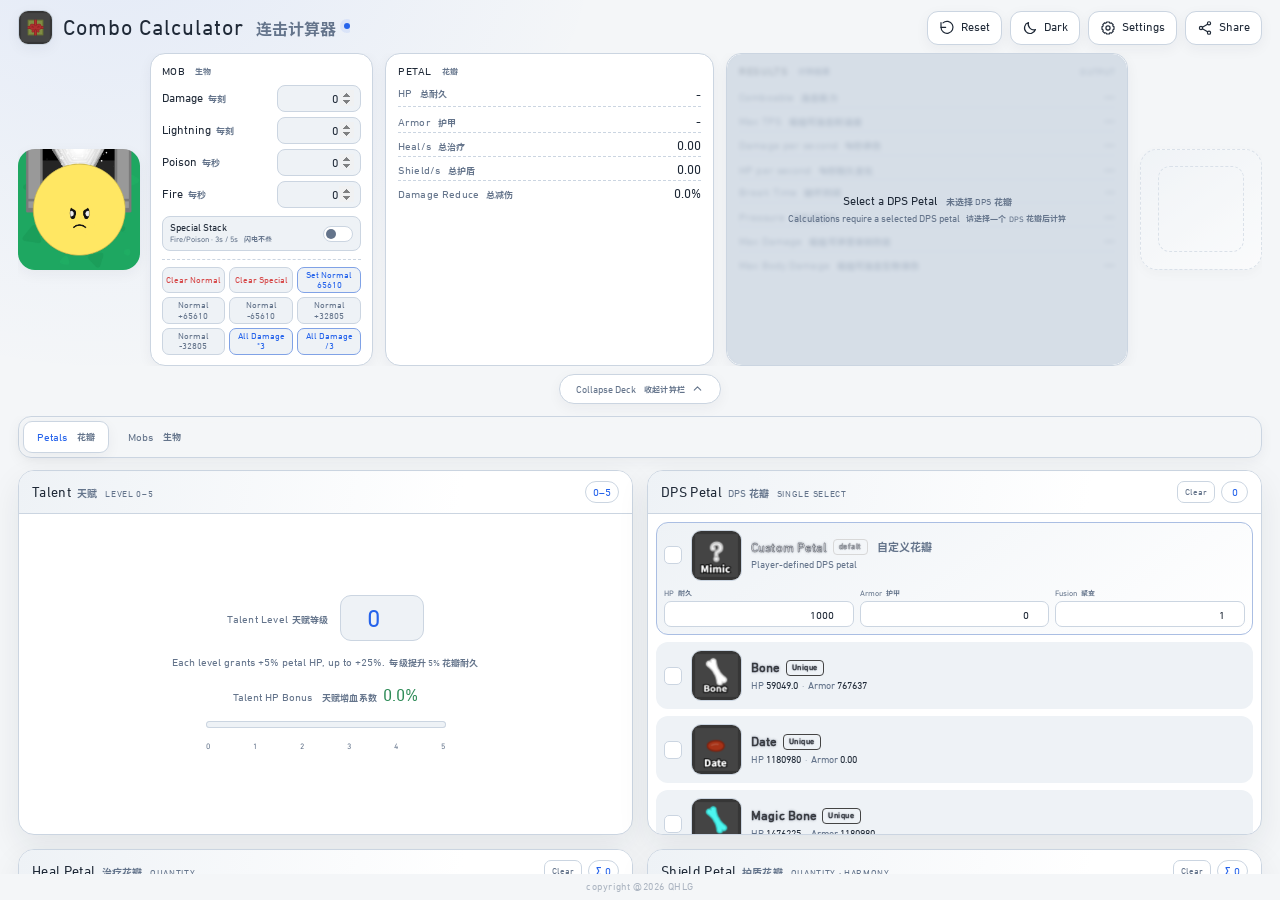
<file: static/combocal/index.html>
<!DOCTYPE html>
<html lang="zh-CN" data-theme="light">
<head>
<meta charset="UTF-8">
<meta name="viewport" content="width=device-width, initial-scale=1, viewport-fit=cover">
<meta name="theme-color" content="#f4f6f8">
<title>Combo Calculator</title>
<script>
  (function () {
    try {
      var path = window.location.pathname || '/';
      var basePath = '';
      var indexMatch = path.match(/^(.*\/)index\.html?(?:\/.*)?$/i);
      if (indexMatch) {
        basePath = indexMatch[1];
      } else if (/\/s[A-Za-z0-9_-]{16,}\/?$/.test(path)) {
        basePath = path.replace(/\/s[A-Za-z0-9_-]{16,}\/?$/, '/');
      } else {
        basePath = path.replace(/\/+$/g, '') + '/';
      }
      if (!basePath) {
        basePath = '/';
      }
      var base = document.createElement('base');
      base.href = window.location.protocol === 'file:'
        ? 'file://' + basePath
        : window.location.origin + basePath;
      document.head.appendChild(base);
    } catch (e) {}
  }());
</script>
<link rel="icon" type="image/png" href="./image/gift.png">
<script>
  (function () {
    try {
      var savedTheme = localStorage.getItem('combo-calc-theme');
      if (savedTheme === 'dark' || savedTheme === 'light') {
        document.documentElement.setAttribute('data-theme', savedTheme);
      }
      var savedSettings = localStorage.getItem('combo-calc-settings');
      if (savedSettings) {
        var parsedSettings = JSON.parse(savedSettings);
        var savedScale = Number(parsedSettings.fontScale);
        if (Number.isFinite(savedScale) && savedScale >= 75 && savedScale <= 150) {
          var normalizedScale = Math.round(savedScale / 5) * 5;
          document.documentElement.style.setProperty('--font-scale', String(normalizedScale / 100));
        }
      }
    } catch (e) {}
    try {
      if (localStorage.getItem('combo-calc-deck-collapsed') === '1') {
        document.documentElement.setAttribute('data-deck-collapsed', '1');
      }
    } catch (e) {}
  }());
</script>
<style>
  @font-face {
    font-family: "DIN Next LT Pro";
    src: url("./DINNextLTPro.ttf") format("truetype");
    font-weight: 100 900;
    font-style: normal;
    font-display: swap;
  }

  @font-face {
    font-family: "Sarasa Mono SC";
    src: url("./等距更纱黑体.woff2") format("woff2");
    font-weight: 100 900;
    font-style: normal;
    font-display: swap;
  }

  :root {
    --bg: #f4f6f8;
    --panel: #ffffff;
    --panel-2: #eef2f6;
    --text: #1f2937;
    --muted: #64748b;
    --border: #cbd5e1;
    --accent: #2563eb;
    --red: #d64545;
    --green: #2e8b57;
    --gold: #b8860b;
    --shadow: 0 12px 32px rgba(31, 41, 55, 0.08);
    --shadow-soft: 0 4px 14px rgba(31, 41, 55, 0.05);
    --accent-soft: rgba(37, 99, 235, 0.09);
    --scroll-thumb: #b9c4d1;
    --mask: rgba(203, 213, 225, 0.78);
    --font-latin: "DIN Next LT Pro";
    --font-cjk: "Sarasa Mono SC";
    --font-stack: var(--font-latin), var(--font-cjk), "微软雅黑", "Microsoft YaHei", system-ui, sans-serif;
    --font-scale: 1;
    --radius: 15px;
    color-scheme: light;
  }

  html[data-theme="dark"] {
    --bg: #0f172a;
    --panel: #1e293b;
    --panel-2: #273449;
    --text: #e5e7eb;
    --muted: #94a3b8;
    --border: #475569;
    --accent: #60a5fa;
    --red: #ff6b6b;
    --green: #4ade80;
    --gold: #fbbf24;
    --shadow: 0 16px 40px rgba(0, 0, 0, 0.28);
    --shadow-soft: 0 5px 18px rgba(0, 0, 0, 0.18);
    --accent-soft: rgba(96, 165, 250, 0.12);
    --scroll-thumb: #52637b;
    --mask: rgba(71, 85, 105, 0.78);
    color-scheme: dark;
  }

  *,
  *::before,
  *::after {
    box-sizing: border-box;
  }

  html {
    height: 100%;
    background: var(--bg);
  }

  body {
    height: 100%;
    margin: 0;
    overflow: hidden;
    background:
      radial-gradient(circle at 8% -15%, var(--accent-soft), transparent 32rem),
      var(--bg);
    color: var(--text);
    font-family: var(--font-stack);
    font-size: calc(14px * var(--font-scale));
    line-height: 1.4;
    -webkit-font-smoothing: antialiased;
  }

  button,
  input {
    font: inherit;
    color: inherit;
  }

  button {
    cursor: pointer;
  }

  img {
    max-width: 100%;
  }

  ::selection {
    background: var(--accent);
    color: #fff;
  }

  .app {
    display: flex;
    flex-direction: column;
    height: 100vh;
    height: 100dvh;
    min-height: 0;
  }

  /* ---------- Header ---------- */

  .site-header {
    display: flex;
    flex: 0 0 auto;
    align-items: center;
    justify-content: space-between;
    gap: 14px;
    padding: 10px 18px 8px;
  }

  .brand {
    display: flex;
    min-width: 0;
    align-items: center;
    gap: 10px;
  }

  .brand-icon {
    display: block;
    width: 35px;
    height: 35px;
    flex: 0 0 35px;
    border: 1px solid var(--border);
    border-radius: 10px;
    background: var(--panel-2);
    box-shadow: var(--shadow-soft);
    object-fit: cover;
  }

  .brand h1 {
    margin: 0;
    overflow: hidden;
    color: var(--text);
    font-size: calc(clamp(18px, 1.7vw, 23px) * var(--font-scale));
    font-weight: 750;
    letter-spacing: 0.045em;
    line-height: 1.15;
    text-overflow: ellipsis;
    white-space: nowrap;
  }

  .brand h1::after {
    display: inline-block;
    width: 6px;
    height: 6px;
    margin-left: 8px;
    border-radius: 50%;
    background: var(--accent);
    box-shadow: 0 0 0 4px var(--accent-soft);
    content: "";
    vertical-align: 0.28em;
  }

  .header-actions {
    display: flex;
    flex: 0 0 auto;
    align-items: center;
    gap: 8px;
  }

  .icon-button {
    display: inline-flex;
    min-height: 34px;
    align-items: center;
    justify-content: center;
    gap: 6px;
    padding: 6px 11px;
    border: 1px solid var(--border);
    border-radius: 11px;
    background: var(--panel);
    box-shadow: var(--shadow-soft);
    color: var(--text);
    font-size: calc(12px * var(--font-scale));
    font-weight: 650;
    transition: border-color 140ms ease, background 140ms ease, color 140ms ease, transform 140ms ease;
  }

  .icon-button:hover {
    border-color: var(--accent);
    color: var(--accent);
    transform: translateY(-1px);
  }

  .icon-button:active {
    transform: translateY(0);
  }

  .icon-button svg {
    width: 16px;
    height: 16px;
    flex: 0 0 16px;
    fill: none;
    stroke: currentColor;
    stroke-linecap: round;
    stroke-linejoin: round;
    stroke-width: 1.8;
  }

  .icon-sun {
    display: none;
  }

  html[data-theme="dark"] .icon-sun {
    display: block;
  }

  html[data-theme="dark"] .icon-moon {
    display: none;
  }

  /* ---------- Shared panel ---------- */

  .panel {
    border: 1px solid var(--border);
    border-radius: var(--radius);
    background: var(--panel);
    box-shadow: var(--shadow-soft);
  }

  .panel-heading {
    display: flex;
    align-items: baseline;
    justify-content: space-between;
    gap: 8px;
    margin-bottom: 7px;
  }

  .panel-heading h2,
  .panel-heading h3 {
    margin: 0;
    color: var(--text);
    font-size: calc(11px * var(--font-scale));
    font-weight: 750;
    letter-spacing: 0.055em;
    text-transform: uppercase;
  }

  .panel-heading .heading-hint {
    color: var(--muted);
    font-size: calc(9px * var(--font-scale));
    letter-spacing: 0.04em;
  }

  .title-cn {
    margin-left: 6px;
    color: var(--muted);
    font-size: 0.72em;
    font-weight: 500;
    letter-spacing: 0.01em;
  }

  .inline-cn {
    margin-left: 4px;
    color: var(--muted);
    font-size: 0.82em;
    font-weight: 500;
    letter-spacing: 0.01em;
  }

  /* ---------- Top fixed deck ---------- */

  .control-deck {
    display: flex;
    flex: 0 0 auto;
    flex-direction: column;
    align-items: stretch;
    gap: 0;
    padding: 0 18px 12px;
    transition: padding-bottom 360ms cubic-bezier(0.16, 1, 0.3, 1);
  }

  .control-deck.is-collapsed,
  html[data-deck-collapsed="1"] .control-deck {
    padding-bottom: 6px;
  }

  .deck-collapse {
    display: grid;
    min-width: 0;
    grid-template-rows: 1fr;
    opacity: 1;
    transition:
      grid-template-rows 560ms cubic-bezier(0.16, 1, 0.3, 1),
      opacity 360ms cubic-bezier(0.22, 1, 0.36, 1);
  }

  .deck-collapse-inner {
    min-height: 0;
    overflow: hidden;
  }

  .control-deck.is-collapsed .deck-collapse,
  html[data-deck-collapsed="1"] .deck-collapse {
    grid-template-rows: 0fr;
    opacity: 0;
    pointer-events: none;
  }

  .deck-body {
    display: flex;
    min-width: 0;
    flex-wrap: wrap;
    align-items: stretch;
    gap: 12px;
  }

  .deck-toggle-wrap {
    display: flex;
    justify-content: center;
    padding-top: 8px;
    transition: padding-top 360ms cubic-bezier(0.16, 1, 0.3, 1);
  }

  .control-deck.is-collapsed .deck-toggle-wrap,
  html[data-deck-collapsed="1"] .deck-toggle-wrap {
    padding-top: 0;
  }

  .deck-toggle-button {
    display: inline-flex;
    height: 30px;
    align-items: center;
    justify-content: center;
    gap: 6px;
    padding: 0 16px;
    border: 1px solid var(--border);
    border-radius: 999px;
    background: var(--panel);
    box-shadow: var(--shadow-soft);
    color: var(--muted);
    font-family: var(--font-stack);
    font-size: calc(10px * var(--font-scale));
    font-weight: 650;
    transition: border-color 140ms ease, color 140ms ease, background 140ms ease;
  }

  .deck-toggle-button:hover {
    border-color: var(--accent);
    background: var(--accent-soft);
    color: var(--accent);
  }

  .deck-toggle-label {
    display: inline-flex;
    align-items: baseline;
    gap: 4px;
  }

  .deck-toggle-button svg {
    width: 13px;
    height: 13px;
    fill: none;
    stroke: currentColor;
    stroke-linecap: round;
    stroke-linejoin: round;
    stroke-width: 2;
    transform: rotate(180deg);
    transition: transform 360ms cubic-bezier(0.16, 1, 0.3, 1);
  }

  .control-deck.is-collapsed .deck-toggle-button svg,
  html[data-deck-collapsed="1"] .deck-toggle-button svg {
    transform: rotate(0deg);
  }

  .deck-creature {
    display: flex;
    min-width: 0;
    flex: 0 1 355px;
    align-items: center;
    gap: 10px;
  }

  .mob-panel {
    display: flex;
    width: clamp(88px, 9.5vw, 122px);
    flex: 0 0 clamp(88px, 9.5vw, 122px);
    align-items: center;
    justify-content: center;
    align-self: center;
    padding: 0;
    border: 0;
    background: none;
    box-shadow: none;
  }

  .mob-panel img {
    display: block;
    width: 100%;
    height: auto;
    aspect-ratio: 1;
    border-radius: 17px;
    box-shadow: var(--shadow-soft);
    object-fit: cover;
  }

  .input-panel {
    min-width: 0;
    flex: 1 1 auto;
    padding: 9px 11px 10px;
  }

  .input-grid {
    display: flex;
    flex-direction: column;
    gap: 5px;
  }

  .input-row {
    display: grid;
    grid-template-columns: minmax(0, 1fr) 84px;
    align-items: center;
    gap: 8px;
  }

  .input-label {
    display: flex;
    min-width: 0;
    align-items: baseline;
    gap: 5px;
  }

  .input-label b {
    overflow: hidden;
    font-size: calc(12px * var(--font-scale));
    font-weight: 650;
    text-overflow: ellipsis;
    white-space: nowrap;
  }

  .input-label small {
    color: var(--muted);
    font-size: calc(8.5px * var(--font-scale));
    white-space: nowrap;
  }

  .number-input {
    width: 100%;
    height: 27px;
    padding: 2px 6px;
    border: 1px solid var(--border);
    border-radius: 8px;
    outline: none;
    background: var(--panel-2);
    color: var(--text);
    font-family: var(--font-stack);
    font-size: calc(12px * var(--font-scale));
    font-variant-numeric: tabular-nums;
    line-height: 1.2;
    text-align: right;
    transition: border-color 130ms ease, box-shadow 130ms ease, background 130ms ease;
  }

  .number-input:hover {
    border-color: var(--muted);
  }

  .number-input:focus {
    border-color: var(--accent);
    background: var(--panel);
    box-shadow: 0 0 0 3px var(--accent-soft);
  }

  .number-input::-webkit-inner-spin-button,
  .number-input::-webkit-outer-spin-button {
    opacity: 0.7;
  }

  .stack-toggle {
    position: relative;
    display: flex;
    min-width: 0;
    align-items: center;
    justify-content: space-between;
    gap: 8px;
    margin-top: 8px;
    padding: 5px 7px;
    border: 1px solid var(--border);
    border-radius: 8px;
    background: var(--panel-2);
    cursor: pointer;
  }

  .stack-copy {
    display: flex;
    min-width: 0;
    flex-direction: column;
    gap: 1px;
  }

  .stack-copy b {
    color: var(--text);
    font-size: calc(10px * var(--font-scale));
    font-weight: 700;
    line-height: 1.15;
  }

  .stack-copy small {
    color: var(--muted);
    font-size: calc(8px * var(--font-scale));
    line-height: 1.2;
  }

  .stack-check {
    position: absolute;
    width: 1px;
    height: 1px;
    opacity: 0;
    pointer-events: none;
  }

  .stack-switch {
    position: relative;
    width: 30px;
    height: 16px;
    flex: 0 0 30px;
    border: 1px solid var(--border);
    border-radius: 999px;
    background: var(--panel);
    transition: border-color 140ms ease, background 140ms ease;
  }

  .stack-switch::after {
    position: absolute;
    top: 2px;
    left: 2px;
    width: 10px;
    height: 10px;
    border-radius: 50%;
    background: var(--muted);
    content: "";
    transition: transform 220ms cubic-bezier(0.16, 1, 0.3, 1), background 140ms ease;
  }

  .stack-check:checked + .stack-switch {
    border-color: var(--accent);
    background: var(--accent-soft);
  }

  .stack-check:checked + .stack-switch::after {
    background: var(--accent);
    transform: translateX(14px);
  }

  .stack-check:focus-visible + .stack-switch {
    outline: 2px solid var(--accent);
    outline-offset: 2px;
  }

  .damage-actions {
    display: grid;
    margin-top: 8px;
    padding-top: 7px;
    border-top: 1px dashed var(--border);
    grid-template-columns: repeat(3, minmax(0, 1fr));
    gap: 4px;
  }

  .quick-button {
    min-width: 0;
    min-height: 25px;
    padding: 2px 3px;
    overflow: hidden;
    border: 1px solid var(--border);
    border-radius: 7px;
    background: var(--panel-2);
    color: var(--muted);
    font-family: var(--font-stack);
    font-size: calc(9px * var(--font-scale));
    font-weight: 650;
    line-height: 1.15;
    text-overflow: clip;
    white-space: normal;
    overflow-wrap: anywhere;
    transition: border-color 120ms ease, color 120ms ease, background 120ms ease, transform 120ms ease;
  }

  .quick-button:hover {
    border-color: var(--accent);
    background: var(--accent-soft);
    color: var(--accent);
  }

  .quick-button:active {
    transform: translateY(1px);
  }

  .quick-button.is-danger {
    color: var(--red);
  }

  .quick-button.is-danger:hover {
    border-color: var(--red);
    background: color-mix(in srgb, var(--red) 9%, var(--panel));
    color: var(--red);
  }

  .quick-button.is-emphasis {
    border-color: color-mix(in srgb, var(--accent) 45%, var(--border));
    color: var(--accent);
  }

  .deck-combat {
    display: flex;
    min-width: 0;
    flex: 1 1 560px;
    gap: 12px;
  }

  .stats-grid {
    display: grid;
    min-width: 0;
    flex: 1 1 auto;
    grid-template-columns: minmax(0, 0.9fr) minmax(0, 1.1fr);
    gap: 12px;
  }

  .stats-panel,
  .results-panel {
    min-width: 0;
    padding: 9px 12px 10px;
  }

  .stat-list {
    display: flex;
    flex-direction: column;
    gap: 3px;
  }

  .stat-row {
    display: flex;
    min-width: 0;
    align-items: baseline;
    justify-content: space-between;
    gap: 8px;
    padding-bottom: 2px;
    border-bottom: 1px dashed var(--border);
  }

  .stat-row:last-child {
    border-bottom: 0;
  }

  .stat-label {
    overflow: hidden;
    color: var(--muted);
    font-size: calc(11px * var(--font-scale));
    letter-spacing: 0.015em;
    text-overflow: ellipsis;
    white-space: nowrap;
  }

  .stat-value {
    flex: 0 1 auto;
    overflow: hidden;
    color: var(--text);
    font-size: calc(13px * var(--font-scale));
    font-variant-numeric: tabular-nums;
    font-weight: 700;
    text-align: right;
    text-overflow: ellipsis;
    white-space: nowrap;
  }

  .stat-formula {
    grid-column: 2;
    overflow: hidden;
    margin-top: -1px;
    color: var(--muted);
    font-size: calc(8.5px * var(--font-scale));
    font-variant-numeric: tabular-nums;
    line-height: 1.3;
    text-align: right;
    overflow-wrap: anywhere;
  }

  .hp-stat {
    align-items: flex-start;
  }

  .hp-stat .stat-value {
    white-space: normal;
    overflow-wrap: anywhere;
  }

  .results-panel {
    position: relative;
    overflow: hidden;
    border-color: var(--border);
  }

  .result-list {
    display: flex;
    flex-direction: column;
    gap: 2px;
  }

  .result-row {
    display: flex;
    min-width: 0;
    align-items: baseline;
    justify-content: space-between;
    gap: 8px;
    padding: 1.5px 0;
    border-bottom: 1px dashed var(--border);
  }

  .result-row:last-child {
    border-bottom: 0;
  }

  .result-label {
    overflow: hidden;
    color: var(--muted);
    font-size: calc(11px * var(--font-scale));
    letter-spacing: 0.01em;
    text-overflow: ellipsis;
    white-space: nowrap;
  }

  .result-value {
    flex: 0 1 auto;
    overflow: hidden;
    font-size: calc(13px * var(--font-scale));
    font-variant-numeric: tabular-nums;
    font-weight: 750;
    text-align: right;
    text-overflow: ellipsis;
    white-space: nowrap;
  }

  .result-value.is-wide {
    font-size: calc(12px * var(--font-scale));
  }

  .tone-red { color: var(--red) !important; }
  .tone-green { color: var(--green) !important; }
  .tone-gold { color: var(--gold) !important; }
  .tone-accent { color: var(--accent) !important; }
  .tone-muted { color: var(--muted) !important; }

  .output-mask {
    position: absolute;
    z-index: 3;
    inset: 0;
    display: flex;
    align-items: center;
    justify-content: center;
    flex-direction: column;
    gap: 3px;
    padding: 12px;
    border-radius: var(--radius);
    background: var(--mask);
    color: var(--text);
    text-align: center;
   -webkit-backdrop-filter: blur(2px);
    backdrop-filter: blur(2px);
  }

  .output-mask[hidden] {
    display: none;
  }

  .output-mask strong {
    font-size: calc(12px * var(--font-scale));
    font-weight: 750;
  }

  .output-mask span {
    color: var(--muted);
    font-size: calc(9.5px * var(--font-scale));
  }

  .dps-preview {
    display: flex;
    flex: 0 0 clamp(88px, 9.5vw, 122px);
    align-items: center;
    justify-content: center;
    min-width: 0;
  }

  .preview-frame {
    position: relative;
    width: 100%;
    max-width: 122px;
    aspect-ratio: 1;
    overflow: hidden;
    border: 1px solid var(--border);
    border-radius: 17px;
    background:
      linear-gradient(145deg, var(--panel-2), var(--panel));
    box-shadow: var(--shadow-soft);
    transition: border-color 150ms ease, box-shadow 150ms ease, opacity 150ms ease;
  }

  .preview-frame.is-empty {
    border-style: dashed;
    opacity: 0.62;
  }

  .preview-frame.is-empty::after {
    position: absolute;
    inset: 14%;
    border: 1px dashed var(--border);
    border-radius: 12px;
    content: "";
  }

  .preview-frame img {
    display: block;
    width: 100%;
    height: 100%;
    object-fit: contain;
  }

  .preview-frame img[hidden] {
    display: none;
  }

  /* ---------- Scrollable card area ---------- */

  .scroll-area {
    min-height: 0;
    flex: 1 1 auto;
    overflow-x: hidden;
    overflow-y: auto;
    padding: 0 18px 16px;
    overscroll-behavior: contain;
    scrollbar-color: var(--scroll-thumb) transparent;
    scrollbar-width: thin;
  }

  .workspace {
    width: 100%;
    max-width: 1500px;
    margin: 0 auto;
  }

  .workspace-tabs {
    position: sticky;
    z-index: 8;
    top: 0;
    display: flex;
    gap: 5px;
    margin-bottom: 12px;
    padding: 4px;
    border: 1px solid var(--border);
    border-radius: 13px;
    background: var(--bg);
    background: color-mix(in srgb, var(--bg) 88%, transparent);
    box-shadow: var(--shadow-soft);
    -webkit-backdrop-filter: blur(10px);
    backdrop-filter: blur(10px);
  }

  .workspace-tab {
    display: inline-flex;
    min-height: 32px;
    align-items: center;
    gap: 6px;
    padding: 5px 13px;
    border: 1px solid transparent;
    border-radius: 9px;
    background: transparent;
    color: var(--muted);
    font-family: var(--font-stack);
    font-size: calc(11px * var(--font-scale));
    font-weight: 700;
    transition: border-color 140ms ease, background 140ms ease, color 140ms ease;
  }

  .workspace-tab:hover {
    color: var(--text);
  }

  .workspace-tab[aria-selected="true"] {
    border-color: var(--border);
    background: var(--panel);
    box-shadow: var(--shadow-soft);
    color: var(--accent);
  }

  .workspace-tab .inline-cn {
    font-weight: 500;
  }

  .workspace-panel[hidden] {
    display: none;
  }

  .content-grid {
    display: grid;
    width: 100%;
    margin: 0;
    grid-template-columns: repeat(2, minmax(0, 1fr));
    gap: 14px;
    align-items: start;
  }

  /* ---------- Mob tab ---------- */

  .mobs-page {
    display: flex;
    flex-direction: column;
    gap: 12px;
  }

  .mob-toolbar {
    display: flex;
    flex-direction: column;
    align-items: stretch;
    gap: 9px;
    padding: 10px 13px;
    border: 1px solid var(--border);
    border-radius: 14px;
    background: linear-gradient(100deg, var(--panel-2), var(--panel) 72%);
    box-shadow: var(--shadow-soft);
  }

  .mob-search {
    display: flex;
    min-width: 0;
    align-items: center;
    gap: 7px;
    height: 33px;
    padding: 0 10px;
    border: 1px solid var(--border);
    border-radius: 9px;
    background: var(--panel);
    transition: border-color 140ms ease, box-shadow 140ms ease;
  }

  .mob-search:focus-within {
    border-color: var(--accent);
    box-shadow: 0 0 0 3px var(--accent-soft);
  }

  .mob-search svg {
    width: 15px;
    height: 15px;
    flex: 0 0 15px;
    fill: none;
    stroke: var(--muted);
    stroke-linecap: round;
    stroke-linejoin: round;
    stroke-width: 1.9;
  }

  .mob-search input {
    min-width: 0;
    flex: 1 1 auto;
    height: 100%;
    padding: 0;
    border: 0;
    outline: none;
    background: transparent;
    color: var(--text);
    font-family: var(--font-stack);
    font-size: calc(11px * var(--font-scale));
  }

  .mob-search input::placeholder {
    color: var(--muted);
  }

  .mob-toolbar-row {
    display: flex;
    flex-wrap: wrap;
    align-items: center;
    justify-content: space-between;
    gap: 10px;
  }

  .mob-toolbar-actions {
    display: flex;
    flex-wrap: wrap;
    align-items: center;
    gap: 8px;
  }

  .mob-toolbar-title {
    display: flex;
    align-items: baseline;
    gap: 7px;
    color: var(--text);
    font-size: calc(12px * var(--font-scale));
    font-weight: 750;
  }

  .mob-toolbar-title .inline-cn {
    font-weight: 500;
  }

  .mob-rarity-control {
    display: flex;
    align-items: center;
    gap: 7px;
    color: var(--muted);
    font-size: calc(9px * var(--font-scale));
  }

  .mob-rarity-select {
    height: 30px;
    padding: 2px 26px 2px 9px;
    border: 1px solid var(--border);
    border-radius: 8px;
    outline: none;
    background: var(--panel);
    color: var(--text);
    font-family: var(--font-stack);
    font-size: calc(11px * var(--font-scale));
    font-weight: 700;
    cursor: pointer;
  }

  .mob-rarity-select:focus {
    border-color: var(--accent);
    box-shadow: 0 0 0 3px var(--accent-soft);
  }

  .mob-clear-button {
    height: 30px;
    padding: 2px 10px;
    border: 1px solid var(--border);
    border-radius: 8px;
    background: var(--panel);
    color: var(--muted);
    font-family: var(--font-stack);
    font-size: calc(9.5px * var(--font-scale));
    font-weight: 650;
    white-space: nowrap;
    transition: border-color 140ms ease, background 140ms ease, color 140ms ease;
  }

  .mob-clear-button:hover:not(:disabled) {
    border-color: var(--accent);
    background: var(--accent-soft);
    color: var(--accent);
  }

  .mob-clear-button:disabled {
    opacity: 0.42;
    cursor: not-allowed;
  }

  .mob-clear-button .inline-cn {
    font-weight: 500;
  }

  .mob-grid {
    display: grid;
    grid-template-columns: repeat(3, minmax(0, 1fr));
    gap: 9px;
  }

  .mob-card {
    display: flex;
    width: 100%;
    min-width: 0;
    min-height: 76px;
    flex-direction: column;
    align-items: stretch;
    gap: 7px;
    padding: 9px 10px;
    overflow: hidden;
    appearance: none;
    border: 1px solid var(--border);
    border-radius: 11px;
    background: var(--panel);
    color: var(--text);
    font-family: var(--font-stack);
    text-align: left;
    cursor: pointer;
    transition: border-color 140ms ease, background 140ms ease, transform 140ms ease, box-shadow 140ms ease;
  }

  .mob-card:hover {
    border-color: var(--accent);
    background: var(--panel-2);
    transform: translateY(-1px);
  }

  .mob-card.is-selected {
    border-color: var(--accent);
    background: var(--accent-soft);
    box-shadow: 0 0 0 1px var(--accent) inset;
  }

  .mob-card-head {
    display: flex;
    min-width: 0;
    align-items: baseline;
    justify-content: space-between;
    gap: 8px;
  }

  .mob-name {
    min-width: 0;
    overflow: hidden;
    color: var(--rarity-color, var(--text));
    font-size: calc(12px * var(--font-scale));
    font-weight: 750;
    line-height: 1.25;
    text-overflow: ellipsis;
    text-shadow: 0 0 1px rgba(15, 23, 42, 0.65), 0 0 2px rgba(15, 23, 42, 0.35);
    -webkit-text-stroke: 0.25px rgba(15, 23, 42, 0.55);
    white-space: nowrap;
  }

  html[data-theme="dark"] .mob-name {
    text-shadow: 0 0 1px rgba(255, 255, 255, 0.65), 0 0 2px rgba(255, 255, 255, 0.3);
    -webkit-text-stroke-color: rgba(255, 255, 255, 0.6);
  }

  .mob-stack-tag {
    flex: 0 0 auto;
    color: #f39d00;
    font-size: calc(8px * var(--font-scale));
    font-weight: 750;
    letter-spacing: 0.05em;
  }

  .mob-stats {
    display: flex;
    min-width: 0;
    flex-wrap: wrap;
    align-items: baseline;
    gap: 3px 8px;
    font-size: calc(9px * var(--font-scale));
    line-height: 1.35;
    overflow-wrap: anywhere;
  }

  .mob-stat {
    color: var(--muted);
    overflow-wrap: anywhere;
    white-space: normal;
  }

  .mob-stat b {
    font-variant-numeric: tabular-nums;
    font-weight: 700;
  }

  .mob-damage b { color: #1FDBDE; }
  .mob-fire b { color: #DE1F1F; }
  .mob-poison b { color: #f329d9; }
  .mob-lightning b { color: #FFD43B; text-shadow: 0 0 1px rgba(15, 23, 42, 0.55); }

  html[data-theme="dark"] .mob-lightning b {
    text-shadow: 0 0 2px rgba(0, 0, 0, 0.55);
  }

  .mobs-message {
    display: flex;
    min-height: 160px;
    grid-column: 1 / -1;
    flex-direction: column;
    align-items: center;
    justify-content: center;
    gap: 8px;
    padding: 24px;
    border: 1px dashed var(--border);
    border-radius: 14px;
    background: var(--panel);
    color: var(--muted);
    font-size: calc(11px * var(--font-scale));
    text-align: center;
    overflow-wrap: anywhere;
  }

  .mobs-message strong {
    color: var(--red);
    font-size: calc(14px * var(--font-scale));
  }

  .mobs-message.is-empty strong {
    color: var(--text);
  }

  .card {
    display: flex;
    min-width: 0;
    flex-direction: column;
    overflow: hidden;
    border: 1px solid var(--border);
    border-radius: 16px;
    background: var(--panel);
    box-shadow: var(--shadow);
  }

  .card-head {
    display: flex;
    flex: 0 0 auto;
    align-items: center;
    justify-content: space-between;
    gap: 10px;
    padding: 10px 13px;
    border-bottom: 1px solid var(--border);
    background:
      linear-gradient(100deg, var(--panel-2), var(--panel) 72%);
  }

  .card-heading {
    display: flex;
    min-width: 0;
    align-items: baseline;
    gap: 8px;
  }

  .card-heading h2 {
    margin: 0;
    overflow: hidden;
    font-size: calc(14px * var(--font-scale));
    font-weight: 750;
    letter-spacing: 0.025em;
    text-overflow: ellipsis;
    white-space: nowrap;
  }

  .card-subtitle {
    overflow: hidden;
    color: var(--muted);
    font-size: calc(8.5px * var(--font-scale));
    letter-spacing: 0.08em;
    text-overflow: ellipsis;
    text-transform: uppercase;
    white-space: nowrap;
  }

  .card-badge {
    display: inline-flex;
    min-width: 27px;
    height: 22px;
    flex: 0 0 auto;
    align-items: center;
    justify-content: center;
    padding: 0 7px;
    border: 1px solid var(--border);
    border-radius: 999px;
    background: var(--panel);
    color: var(--accent);
    font-size: calc(10.5px * var(--font-scale));
    font-variant-numeric: tabular-nums;
    font-weight: 750;
    line-height: 1;
  }

  .card-head-actions {
    display: flex;
    flex: 0 0 auto;
    align-items: center;
    gap: 6px;
  }

  .card-clear {
    height: 22px;
    padding: 0 7px;
    border: 1px solid var(--border);
    border-radius: 7px;
    background: var(--panel);
    color: var(--muted);
    font-family: var(--font-stack);
    font-size: calc(9px * var(--font-scale));
    font-weight: 650;
    transition: border-color 120ms ease, color 120ms ease, background 120ms ease;
  }

  .card-clear:hover {
    border-color: var(--red);
    background: color-mix(in srgb, var(--red) 8%, var(--panel));
    color: var(--red);
  }

  .card-scroll {
    height: 320px;
    min-height: 0;
    overflow-x: hidden;
    overflow-y: auto;
    padding: 8px;
    scrollbar-color: var(--scroll-thumb) transparent;
    scrollbar-width: thin;
  }

  .card-scroll::-webkit-scrollbar,
  .scroll-area::-webkit-scrollbar {
    width: 8px;
    height: 8px;
  }

  .card-scroll::-webkit-scrollbar-thumb,
  .scroll-area::-webkit-scrollbar-thumb {
    border: 2px solid transparent;
    border-radius: 999px;
    background: var(--scroll-thumb);
    background-clip: padding-box;
  }

  .card-scroll::-webkit-scrollbar-track,
  .scroll-area::-webkit-scrollbar-track {
    background: transparent;
  }

  .petal-list {
    display: flex;
    flex-direction: column;
    gap: 7px;
  }

  .petal-item {
    display: flex;
    min-width: 0;
    align-items: center;
    gap: 7px;
    padding: 7px;
    border: 1px solid transparent;
    border-radius: 12px;
    background: var(--panel-2);
    transition: border-color 140ms ease, background 140ms ease, box-shadow 140ms ease, transform 140ms ease;
  }

  .petal-item:hover {
    border-color: var(--border);
  }

  .petal-item.is-selected {
    border-color: var(--accent);
    background: var(--accent-soft);
    box-shadow: 0 0 0 1px var(--accent) inset;
  }

  .petal-main {
    position: relative;
    display: flex;
    min-width: 0;
    flex: 1 1 auto;
    align-items: center;
    gap: 9px;
    cursor: pointer;
  }

  .petal-main.is-static {
    cursor: default;
  }

  .petal-check {
    position: absolute;
    width: 1px;
    height: 1px;
    margin: 0;
    opacity: 0;
    pointer-events: none;
  }

  .petal-checkbox {
    position: relative;
    width: 18px;
    height: 18px;
    flex: 0 0 18px;
    border: 1.5px solid var(--border);
    border-radius: 5px;
    background: var(--panel);
    transition: border-color 130ms ease, background 130ms ease, box-shadow 130ms ease;
  }

  .petal-checkbox::after {
    position: absolute;
    top: 2px;
    left: 5px;
    width: 4px;
    height: 8px;
    border: solid #fff;
    border-width: 0 2px 2px 0;
    content: "";
    opacity: 0;
    transform: rotate(42deg) scale(0.65);
    transition: opacity 120ms ease, transform 120ms ease;
  }

  .petal-check:checked + .petal-checkbox {
    border-color: var(--accent);
    background: var(--accent);
  }

  .petal-check:checked + .petal-checkbox::after {
    opacity: 1;
    transform: rotate(42deg) scale(1);
  }

  .petal-check:focus-visible + .petal-checkbox {
    outline: 2px solid var(--accent);
    outline-offset: 2px;
  }

  .petal-thumb {
    position: relative;
    display: block;
    width: 51px;
    height: 51px;
    flex: 0 0 51px;
    overflow: hidden;
    border: 1px solid var(--border);
    border-radius: 10px;
    background:
      linear-gradient(145deg, var(--panel-2), var(--panel));
  }

  .petal-thumb img {
    display: block;
    width: 100%;
    height: 100%;
    object-fit: cover;
  }

  .petal-thumb img[hidden] {
    display: none;
  }

  .petal-info {
    display: flex;
    min-width: 0;
    flex: 1 1 auto;
    flex-direction: column;
    gap: 3px;
  }

  .petal-name-row {
    display: flex;
    min-width: 0;
    flex-wrap: wrap;
    align-items: center;
    gap: 5px;
  }

  .petal-name {
    overflow: hidden;
    color: var(--text);
    font-size: calc(12.5px * var(--font-scale));
    font-weight: 750;
    letter-spacing: 0.01em;
    line-height: 1.25;
    text-overflow: ellipsis;
    white-space: nowrap;
  }

  .rarity-badge {
    display: inline-flex;
    height: 16px;
    flex: 0 0 auto;
    align-items: center;
    padding: 0 5px;
    border: 1px solid currentColor;
    border-radius: 4px;
    font-size: calc(8px * var(--font-scale));
    font-weight: 700;
    letter-spacing: 0.07em;
    line-height: 1;
    text-transform: none;
  }

  .rarity-badge {
    color: var(--rarity-color, var(--text));
  }

  .petal-item[data-rarity] .petal-name {
    color: var(--rarity-color, var(--text));
    -webkit-text-stroke: 0.3px rgba(15, 23, 42, 0.6);
    text-shadow: 0 0 1px rgba(15, 23, 42, 0.75), 0 0 3px rgba(15, 23, 42, 0.45);
  }

  .rarity-badge {
    -webkit-text-stroke: 0.25px rgba(15, 23, 42, 0.55);
    text-shadow: 0 0 1px rgba(15, 23, 42, 0.7), 0 0 2px rgba(15, 23, 42, 0.35);
  }

  html[data-theme="dark"] .petal-item[data-rarity] .petal-name {
    -webkit-text-stroke-color: rgba(255, 255, 255, 0.58);
    text-shadow: 0 0 1px rgba(255, 255, 255, 0.72), 0 0 3px rgba(255, 255, 255, 0.38);
  }

  html[data-theme="dark"] .rarity-badge {
    -webkit-text-stroke-color: rgba(255, 255, 255, 0.52);
    text-shadow: 0 0 1px rgba(255, 255, 255, 0.65), 0 0 2px rgba(255, 255, 255, 0.3);
  }

  .attr-line {
    display: flex;
    min-width: 0;
    flex-wrap: wrap;
    align-items: center;
    gap: 2px 4px;
    color: var(--muted);
    font-size: calc(9.5px * var(--font-scale));
    line-height: 1.35;
    overflow-wrap: anywhere;
  }

  .attr-line b {
    color: var(--text);
    font-variant-numeric: tabular-nums;
    font-weight: 650;
  }

  .attr-sep {
    opacity: 0.5;
  }

  .harmony-tag {
    display: inline-flex;
    height: 16px;
    align-items: center;
    padding: 0 5px;
    border: 1px solid var(--gold);
    border-radius: 4px;
    color: var(--gold);
    font-size: calc(8px * var(--font-scale));
    font-weight: 700;
    letter-spacing: 0.04em;
    line-height: 1;
  }

  .petal-control {
    display: flex;
    flex: 0 0 auto;
    align-items: center;
    gap: 5px;
  }

  .custom-petal {
    flex-direction: column;
    align-items: stretch;
    gap: 7px;
    border-color: color-mix(in srgb, var(--border) 80%, var(--accent));
    background:
      linear-gradient(145deg, var(--panel-2), var(--panel));
  }

  .custom-petal .petal-main {
    width: 100%;
  }

  .custom-fields {
    display: grid;
    grid-template-columns: repeat(3, minmax(0, 1fr));
    gap: 6px;
  }

  .custom-field {
    display: flex;
    min-width: 0;
    flex-direction: column;
    gap: 2px;
    color: var(--muted);
    font-size: calc(8px * var(--font-scale));
    font-weight: 650;
  }

  .custom-input {
    width: 100%;
    height: 26px;
    padding: 1px 4px;
    border: 1px solid var(--border);
    border-radius: 7px;
    outline: none;
    background: var(--panel);
    color: var(--text);
    font-family: var(--font-stack);
    font-size: calc(11px * var(--font-scale));
    font-variant-numeric: tabular-nums;
    line-height: 1.2;
    text-align: right;
    transition: border-color 130ms ease, box-shadow 130ms ease;
  }

  .custom-input:focus {
    border-color: var(--accent);
    box-shadow: 0 0 0 2px var(--accent-soft);
  }

  .mini-field {
    display: flex;
    align-items: center;
    gap: 4px;
    color: var(--muted);
    font-size: calc(8px * var(--font-scale));
    white-space: nowrap;
  }

  .mini-input {
    width: 54px;
    height: 26px;
    padding: 1px 3px;
    border: 1px solid var(--border);
    border-radius: 7px;
    outline: none;
    background: var(--panel);
    color: var(--text);
    font-family: var(--font-stack);
    font-size: calc(11px * var(--font-scale));
    font-variant-numeric: tabular-nums;
    line-height: 1.2;
    text-align: center;
    transition: border-color 130ms ease, box-shadow 130ms ease;
  }

  .mini-input:hover {
    border-color: var(--muted);
  }

  .mini-input:focus {
    border-color: var(--accent);
    box-shadow: 0 0 0 2px var(--accent-soft);
  }

  .number-editor {
    display: flex;
    width: 74px;
    flex: 0 0 74px;
    flex-direction: column;
    align-items: stretch;
    gap: 2px;
  }

  .number-editor .mini-field {
    align-items: flex-end;
    flex-direction: column;
    gap: 1px;
    justify-content: flex-end;
  }

  .step-actions {
    display: grid;
    grid-template-columns: 1fr 1fr 1.9fr;
    gap: 2px;
  }

  .step-button {
    height: 18px;
    min-width: 0;
    padding: 0 1px;
    overflow: hidden;
    border: 1px solid var(--border);
    border-radius: 4px;
    background: var(--panel-2);
    color: var(--muted);
    font-family: var(--font-stack);
    font-size: calc(7.5px * var(--font-scale));
    font-weight: 650;
    line-height: 1;
    text-overflow: clip;
    white-space: nowrap;
    transition: border-color 110ms ease, color 110ms ease, background 110ms ease;
  }

  .step-button:hover {
    border-color: var(--accent);
    background: var(--accent-soft);
    color: var(--accent);
  }

  .step-button.is-clear:hover {
    border-color: var(--red);
    color: var(--red);
  }

  .fusion-input {
    width: 48px;
  }

  /* ---------- Talent card ---------- */

  .talent-body {
    display: flex;
    height: 320px;
    flex-direction: column;
    align-items: center;
    justify-content: center;
    gap: 13px;
    padding: 18px;
    text-align: center;
  }

  .talent-picker {
    display: flex;
    align-items: center;
    gap: 11px;
  }

  .talent-picker-label {
    color: var(--muted);
    font-size: calc(11px * var(--font-scale));
    letter-spacing: 0.02em;
  }

  .talent-input {
    width: 84px;
    height: 46px;
    border: 1px solid var(--border);
    border-radius: 11px;
    outline: none;
    background: var(--panel-2);
    color: var(--accent);
    font-family: var(--font-stack);
    font-size: calc(25px * var(--font-scale));
    font-variant-numeric: tabular-nums;
    font-weight: 750;
    line-height: 1.15;
    text-align: center;
    transition: border-color 130ms ease, box-shadow 130ms ease;
  }

  .talent-input:focus {
    border-color: var(--accent);
    box-shadow: 0 0 0 3px var(--accent-soft);
  }

  .talent-caption {
    max-width: 320px;
    margin: 0;
    color: var(--muted);
    font-size: calc(10.5px * var(--font-scale));
    line-height: 1.6;
  }

  .talent-coef {
    display: flex;
    align-items: baseline;
    gap: 6px;
    color: var(--muted);
    font-size: calc(10.5px * var(--font-scale));
  }

  .talent-coef b {
    color: var(--green);
    font-size: calc(17px * var(--font-scale));
    font-variant-numeric: tabular-nums;
    font-weight: 750;
  }

  .talent-meter {
    width: min(240px, 86%);
    height: 7px;
    overflow: hidden;
    border-radius: 999px;
    background: var(--panel-2);
    box-shadow: inset 0 0 0 1px var(--border);
  }

  .talent-meter span {
    display: block;
    width: 0;
    height: 100%;
    border-radius: inherit;
    background: linear-gradient(90deg, var(--accent), var(--green));
    transition: width 180ms ease;
  }

  .talent-scale {
    display: flex;
    width: min(240px, 86%);
    justify-content: space-between;
    color: var(--muted);
    font-size: calc(8px * var(--font-scale));
    letter-spacing: 0.03em;
  }

  /* ---------- Footer ---------- */

  .site-footer {
    flex: 0 0 auto;
    padding: 5px 12px 7px;
    color: var(--muted);
    font-size: calc(10px * var(--font-scale));
    letter-spacing: 0.06em;
    text-align: center;
    opacity: 0.5;
    user-select: none;
  }

  /* ---------- Settings dialog ---------- */

  .settings-dialog {
    width: min(570px, calc(100vw - 28px));
    max-height: min(720px, calc(100dvh - 28px));
    padding: 0;
    overflow: hidden;
    border: 1px solid var(--border);
    border-radius: 19px;
    background: var(--panel);
    box-shadow: 0 26px 80px rgba(15, 23, 42, 0.34);
    color: var(--text);
  }

  .settings-dialog::backdrop {
    background: rgba(15, 23, 42, 0.52);
    -webkit-backdrop-filter: blur(3px);
    backdrop-filter: blur(3px);
  }

  .modal-head {
    display: flex;
    align-items: center;
    justify-content: space-between;
    gap: 12px;
    padding: 15px 18px 13px;
    border-bottom: 1px solid var(--border);
    background: linear-gradient(100deg, var(--panel-2), var(--panel));
  }

  .modal-head h2 {
    margin: 0;
    font-size: calc(18px * var(--font-scale));
    font-weight: 750;
    letter-spacing: 0.08em;
  }

  .modal-close {
    display: inline-flex;
    width: 32px;
    height: 32px;
    align-items: center;
    justify-content: center;
    border: 1px solid var(--border);
    border-radius: 9px;
    background: var(--panel);
    color: var(--muted);
    transition: border-color 130ms ease, color 130ms ease, background 130ms ease;
  }

  .modal-close:hover {
    border-color: var(--red);
    background: color-mix(in srgb, var(--red) 8%, var(--panel));
    color: var(--red);
  }

  .modal-close svg {
    width: 16px;
    height: 16px;
    fill: none;
    stroke: currentColor;
    stroke-linecap: round;
    stroke-linejoin: round;
    stroke-width: 2;
  }

  .modal-body {
    display: flex;
    max-height: calc(100dvh - 150px);
    flex-direction: column;
    gap: 18px;
    overflow-y: auto;
    padding: 20px;
  }

  .setting-block {
    display: flex;
    flex-direction: column;
    gap: 9px;
  }

  .setting-label {
    display: flex;
    align-items: baseline;
    justify-content: space-between;
    gap: 10px;
  }

  .setting-label label {
    font-size: calc(13.5px * var(--font-scale));
    font-weight: 750;
    letter-spacing: 0.02em;
  }

  .setting-label span {
    color: var(--muted);
    font-size: calc(9.5px * var(--font-scale));
  }

  .setting-controls {
    display: grid;
    grid-template-columns: minmax(0, 1fr) 92px;
    align-items: center;
    gap: 14px;
  }

  .setting-slider {
    width: 100%;
    height: 26px;
    accent-color: var(--accent);
    cursor: pointer;
  }

  .setting-number {
    width: 100%;
    height: 34px;
    padding: 2px 8px;
    border: 1px solid var(--border);
    border-radius: 9px;
    outline: none;
    background: var(--panel-2);
    color: var(--text);
    font-family: var(--font-stack);
    font-size: calc(13px * var(--font-scale));
    font-variant-numeric: tabular-nums;
    line-height: 1.2;
    text-align: right;
    transition: border-color 130ms ease, box-shadow 130ms ease;
  }

  .setting-number:focus {
    border-color: var(--accent);
    box-shadow: 0 0 0 3px var(--accent-soft);
  }

  .setting-tip {
    margin: 0;
    padding-top: 2px;
    color: var(--muted);
    font-size: calc(10px * var(--font-scale));
    line-height: 1.65;
  }

  .modal-foot {
    padding: 12px 20px 15px;
    border-top: 1px solid var(--border);
    background: var(--panel-2);
    color: var(--muted);
    font-size: calc(9.5px * var(--font-scale));
    text-align: right;
  }

  .toast {
    position: fixed;
    z-index: 50;
    bottom: 22px;
    left: 50%;
    padding: 8px 14px;
    border: 1px solid var(--green);
    border-radius: 999px;
    background: var(--panel);
    box-shadow: var(--shadow);
    color: var(--green);
    font-family: var(--font-stack);
    font-size: calc(10.5px * var(--font-scale));
    font-weight: 700;
    transform: translateX(-50%);
    animation: toast-in 220ms cubic-bezier(0.16, 1, 0.3, 1);
  }

  .toast.is-error {
    border-color: var(--red);
    color: var(--red);
  }

  .toast[hidden] {
    display: none;
  }

  @keyframes toast-in {
    from {
      opacity: 0;
      transform: translate(-50%, 8px);
    }
    to {
      opacity: 1;
      transform: translate(-50%, 0);
    }
  }

  /* ---------- Loading / empty states ---------- */

  .loading-state {
    grid-column: 1 / -1;
    display: flex;
    min-height: 190px;
    align-items: center;
    justify-content: center;
    border: 1px dashed var(--border);
    border-radius: 16px;
    background: var(--panel);
    color: var(--muted);
    font-size: calc(12px * var(--font-scale));
  }

  .loading-state.error-state {
    flex-direction: column;
    gap: 8px;
    padding: 24px;
    border-color: var(--red);
    background: color-mix(in srgb, var(--red) 6%, var(--panel));
    color: var(--text);
    text-align: center;
  }

  .error-state strong {
    color: var(--red);
    font-size: calc(15px * var(--font-scale));
  }

  .error-state p {
    max-width: 680px;
    margin: 0;
    line-height: 1.7;
  }

  .error-state code {
    padding: 2px 5px;
    border: 1px solid var(--border);
    border-radius: 5px;
    background: var(--panel-2);
    font-family: var(--font-stack);
  }

  /* ---------- Responsive ---------- */

  @media (max-width: 1080px) {
    .deck-creature {
      flex: 1 1 300px;
      max-width: 370px;
    }

    .deck-combat {
      flex: 1 1 610px;
    }
  }

  @media (max-width: 900px) {
    .deck-creature {
      max-width: none;
      flex: 1 1 100%;
    }

    .input-grid {
      display: grid;
      grid-template-columns: repeat(4, minmax(0, 1fr));
    }

    .input-row {
      grid-template-columns: minmax(0, 1fr);
      gap: 2px;
    }

    .mob-grid {
      grid-template-columns: repeat(2, minmax(0, 1fr));
    }
  }

  @media (max-width: 760px) {
    .site-header {
      padding: 8px 12px 7px;
    }

    .header-actions .button-label {
      display: none;
    }

    .control-deck {
      padding: 0 12px 10px;
    }

    .deck-body {
      gap: 9px;
    }

    .deck-combat {
      flex: 1 1 100%;
      gap: 9px;
    }

    .stats-grid {
      gap: 9px;
    }

    .scroll-area {
      padding: 0 12px 12px;
    }

    .content-grid {
      gap: 11px;
    }

    .card-scroll,
    .talent-body {
      height: 286px;
    }

    .dps-preview {
      flex-basis: 92px;
    }

    .mob-panel {
      width: 92px;
      flex-basis: 92px;
    }

    .result-label {
      font-size: calc(9.5px * var(--font-scale));
    }

    .result-value {
      font-size: calc(11.5px * var(--font-scale));
    }

    .stat-label {
      font-size: calc(10px * var(--font-scale));
    }

    .stat-value {
      font-size: calc(11.5px * var(--font-scale));
    }
  }

  @media (max-width: 540px) {
    .control-deck {
      zoom: 0.92;
    }

    .input-grid {
      grid-template-columns: repeat(2, minmax(0, 1fr));
    }

    .mob-toolbar-row {
      align-items: flex-start;
      flex-direction: column;
    }

    .mob-toolbar-actions {
      width: 100%;
      justify-content: space-between;
    }

    .brand h1 {
      font-size: calc(17px * var(--font-scale));
    }

    .header-actions .button-label {
      display: none;
    }

    .icon-button {
      width: 35px;
      padding: 6px;
    }

    .stats-grid {
      grid-template-columns: minmax(0, 0.92fr) minmax(0, 1.08fr);
    }

    .dps-preview {
      flex-basis: 78px;
    }

    .mob-panel {
      width: 78px;
      flex-basis: 78px;
    }

    .stats-panel,
    .results-panel {
      padding: 8px 9px 9px;
    }

    .result-row {
      gap: 4px;
    }

    .result-label {
      font-size: calc(8.7px * var(--font-scale));
    }

    .result-value {
      font-size: calc(10.5px * var(--font-scale));
    }

    .result-value.is-wide {
      font-size: calc(9.8px * var(--font-scale));
    }

    .petal-thumb {
      width: 46px;
      height: 46px;
      flex-basis: 46px;
    }

    .mini-input {
      width: 49px;
    }

    .fusion-input {
      width: 44px;
    }

    .mini-field {
      font-size: calc(7.5px * var(--font-scale));
    }

    .workspace-tabs {
      margin-bottom: 9px;
      padding: 3px;
    }

    .workspace-tab {
      min-height: 30px;
      padding: 4px 10px;
      font-size: calc(10px * var(--font-scale));
    }

    .mob-card {
      min-height: 72px;
      padding: 8px;
    }

    .mob-name {
      font-size: calc(11px * var(--font-scale));
    }

    .mob-stats {
      gap: 2px 6px;
      font-size: calc(8.5px * var(--font-scale));
    }
  }

  @media (max-width: 400px) {
    .control-deck {
      zoom: 0.84;
    }

    .mob-panel {
      width: 78px;
      flex-basis: 78px;
    }

    .quick-button {
      padding: 2px;
      font-size: calc(8px * var(--font-scale));
    }

    .setting-controls {
      grid-template-columns: minmax(0, 1fr) 78px;
    }
  }

  @media (orientation: portrait) {
    .content-grid {
      grid-template-columns: minmax(0, 1fr);
    }
  }

  /* Short landscape screens: keep the fixed deck from crowding out the cards. */
  @media (max-height: 620px) and (orientation: landscape) {
    .site-header {
      padding: 6px 16px 5px;
    }

    .brand-icon {
      width: 30px;
      height: 30px;
      flex-basis: 30px;
    }

    .control-deck {
      zoom: 0.78;
    }

    .stats-panel,
    .results-panel {
      padding: 7px 9px 8px;
    }

    .panel-heading {
      margin-bottom: 5px;
    }

    .result-row {
      padding: 1px 0;
    }

    .result-label {
      font-size: calc(clamp(8.7px, 1.15vw, 11px) * var(--font-scale));
    }

    .result-value {
      font-size: calc(clamp(10.5px, 1.35vw, 13px) * var(--font-scale));
    }

    .result-value.is-wide {
      font-size: calc(clamp(9.8px, 1.2vw, 12px) * var(--font-scale));
    }

    .stat-label {
      font-size: calc(clamp(8.7px, 1.15vw, 11px) * var(--font-scale));
    }

    .stat-value {
      font-size: calc(clamp(10.5px, 1.35vw, 13px) * var(--font-scale));
    }

    .card-scroll,
    .talent-body {
      height: 244px;
    }

    .site-footer {
      padding: 2px 12px 4px;
      font-size: calc(9px * var(--font-scale));
    }
  }

  @media (max-width: 900px) and (max-height: 620px) and (orientation: landscape) {
    .damage-actions {
      grid-template-columns: repeat(5, minmax(0, 1fr));
    }

    .quick-button {
      font-size: calc(clamp(8px, 2vw, 8.5px) * var(--font-scale));
    }
  }

  @media (max-height: 480px) and (orientation: landscape) {
    .control-deck {
      zoom: 0.72;
    }
  }

  @media (prefers-reduced-motion: reduce) {
    *,
    *::before,
    *::after {
      scroll-behavior: auto !important;
      transition-duration: 0.01ms !important;
      animation-duration: 0.01ms !important;
      animation-iteration-count: 1 !important;
    }
  }
</style>
</head>
<body>
<div class="app">
  <header class="site-header">
    <div class="brand">
      <img class="brand-icon" src="./image/gift.png" alt="Combo Calculator icon" onerror="this.style.visibility='hidden'">
      <h1>Combo Calculator <small class="title-cn">连击计算器</small></h1>
    </div>
    <div class="header-actions">
      <button class="icon-button" id="clearAllButton" type="button" aria-label="Reset calculator, including custom petal values" title="Reset calculator, including custom petal values / 重置计算器（含自定义花瓣）">
        <svg viewBox="0 0 24 24" aria-hidden="true">
          <path d="M3 11a9 9 0 1 0 3-6.7"></path>
          <path d="M3 4v7h7"></path>
        </svg>
        <span class="button-label">Reset</span>
      </button>
      <button class="icon-button" id="themeToggle" type="button" aria-label="Switch to dark theme" title="Switch to dark theme">
        <svg class="icon-moon" viewBox="0 0 24 24" aria-hidden="true">
          <path d="M20.2 14.3A8.4 8.4 0 0 1 9.7 3.8 8.4 8.4 0 1 0 20.2 14.3Z"></path>
        </svg>
        <svg class="icon-sun" viewBox="0 0 24 24" aria-hidden="true">
          <circle cx="12" cy="12" r="3.7"></circle>
          <path d="M12 2.2v2M12 19.8v2M4.6 4.6 6 6M18 18l1.4 1.4M2.2 12h2M19.8 12h2M4.6 19.4 6 18M18 6l1.4-1.4"></path>
        </svg>
        <span class="button-label" id="themeLabel">Dark</span>
      </button>
      <button class="icon-button" id="settingsButton" type="button" aria-haspopup="dialog" aria-controls="settingsDialog">
        <svg viewBox="0 0 24 24" aria-hidden="true">
          <circle cx="12" cy="12" r="3.1"></circle>
          <path d="M19.4 15a1.7 1.7 0 0 0 .34 1.88l.06.06-2.83 2.83-.06-.06a1.7 1.7 0 0 0-1.88-.34 1.7 1.7 0 0 0-1.03 1.56V21h-4v-.08A1.7 1.7 0 0 0 8.95 19.4a1.7 1.7 0 0 0-1.88.34l-.06.06-2.83-2.83.06-.06A1.7 1.7 0 0 0 4.58 15 1.7 1.7 0 0 0 3.03 14H3v-4h.08A1.7 1.7 0 0 0 4.6 8.95a1.7 1.7 0 0 0-.34-1.88l-.06-.06 2.83-2.83.06.06A1.7 1.7 0 0 0 8.97 4.6 1.7 1.7 0 0 0 10 3.03V3h4v.08a1.7 1.7 0 0 0 1.03 1.56 1.7 1.7 0 0 0 1.88-.34l.06-.06 2.83 2.83-.06.06a1.7 1.7 0 0 0-.34 1.88A1.7 1.7 0 0 0 20.97 10H21v4h-.08A1.7 1.7 0 0 0 19.4 15Z"></path>
        </svg>
        <span class="button-label">Settings</span>
      </button>
      <button class="icon-button" id="shareButton" type="button" aria-label="Share current state" title="Share current state">
        <svg viewBox="0 0 24 24" aria-hidden="true">
          <circle cx="18" cy="5" r="2.4"></circle>
          <circle cx="6" cy="12" r="2.4"></circle>
          <circle cx="18" cy="19" r="2.4"></circle>
          <path d="m8.1 10.9 7.8-4.5M8.1 13.1l7.8 4.5"></path>
        </svg>
        <span class="button-label" id="shareLabel">Share</span>
      </button>
    </div>
  </header>

  <section class="control-deck" id="controlDeck" aria-label="Inputs and results">
    <div class="deck-collapse" id="deckCollapse">
      <div class="deck-collapse-inner">
        <div class="deck-body">
    <div class="deck-creature">
      <div class="mob-panel">
        <img src="./image/mob.png" alt="Mob icon" onerror="this.style.visibility='hidden'">
      </div>

      <div class="input-panel panel">
        <div class="panel-heading">
          <h2>Mob <small class="title-cn">生物</small></h2>
        </div>
        <div class="input-grid">
          <label class="input-row" for="inputDamage">
            <span class="input-label"><b>Damage</b><small>每刻</small></span>
            <input class="number-input" id="inputDamage" type="number" min="0" step="any" inputmode="decimal" value="0" aria-label="Damage per tick">
          </label>
          <label class="input-row" for="inputLightning">
            <span class="input-label" title="Lightning ignores armor and damage reduction / 闪电伤害不受护甲和减伤影响"><b>Lightning</b><small>每刻</small></span>
            <input class="number-input" id="inputLightning" type="number" min="0" step="any" inputmode="decimal" value="0" aria-label="Lightning damage per tick, ignoring armor and damage reduction">
          </label>
          <label class="input-row" for="inputPoison">
            <span class="input-label"><b>Poison</b><small>每秒</small></span>
            <input class="number-input" id="inputPoison" type="number" min="0" step="any" inputmode="decimal" value="0" aria-label="Poison damage per second">
          </label>
          <label class="input-row" for="inputFire">
            <span class="input-label"><b>Fire</b><small>每秒</small></span>
            <input class="number-input" id="inputFire" type="number" min="0" step="any" inputmode="decimal" value="0" aria-label="Fire damage per second">
          </label>
        </div>
        <label class="stack-toggle" for="stackToggle" title="Special Stack: fire 3s, poison 5s; lightning does not stack / 特殊叠层：火 3 秒、毒 5 秒；闪电不叠加">
          <span class="stack-copy">
            <b>Special Stack</b>
            <small>Fire/Poison · 3s / 5s <span class="inline-cn">闪电不叠</span></small>
          </span>
          <input class="stack-check" id="stackToggle" type="checkbox" aria-label="Enable special stacking for fire and poison; lightning does not stack">
          <span class="stack-switch" aria-hidden="true"></span>
        </label>
        <div class="damage-actions" role="group" aria-label="Quick damage actions">
          <button class="quick-button is-danger" type="button" data-damage-action="clear-normal" title="Clear normal damage / 普通伤害清空">Clear Normal</button>
          <button class="quick-button is-danger" type="button" data-damage-action="clear-special" title="Clear fire, poison, and lightning / 清空火、毒、闪电">Clear Special</button>
          <button class="quick-button is-emphasis" type="button" data-damage-action="set-normal-65610" title="Set normal damage to 65610 / 设置为 65610">Set Normal 65610</button>
          <button class="quick-button" type="button" data-damage-action="add-normal-65610" title="Normal damage +65610 / 普通伤害增加 65610">Normal +65610</button>
          <button class="quick-button" type="button" data-damage-action="sub-normal-65610" title="Normal damage -65610 / 普通伤害减少 65610">Normal -65610</button>
          <button class="quick-button" type="button" data-damage-action="add-normal-32805" title="Normal damage +32805 / 普通伤害增加 32805">Normal +32805</button>
          <button class="quick-button" type="button" data-damage-action="sub-normal-32805" title="Normal damage -32805 / 普通伤害减少 32805">Normal -32805</button>
          <button class="quick-button is-emphasis" type="button" data-damage-action="multiply-all-3" title="All damage ×3 / 所有伤害 ×3">All Damage *3</button>
          <button class="quick-button is-emphasis" type="button" data-damage-action="divide-all-3" title="All damage ÷3 / 所有伤害 ÷3">All Damage /3</button>
        </div>
      </div>
    </div>

    <div class="deck-combat">
      <div class="stats-grid">
        <section class="stats-panel panel" aria-labelledby="statsTitle">
          <div class="panel-heading">
            <h2 id="statsTitle">Petal <small class="title-cn">花瓣</small></h2>
          </div>
          <div class="stat-list">
            <div class="stat-row hp-stat">
              <span class="stat-label">HP <small class="inline-cn">总耐久</small></span>
              <span class="stat-value" id="statHp">-</span>
            </div>
            <div class="stat-formula" id="hpFormula"></div>
            <div class="stat-row">
              <span class="stat-label">Armor <small class="inline-cn">护甲</small></span>
              <span class="stat-value" id="statArmor">-</span>
            </div>
            <div class="stat-row">
              <span class="stat-label">Heal/s <small class="inline-cn">总治疗</small></span>
              <span class="stat-value" id="statHeal">0.00</span>
            </div>
            <div class="stat-row">
              <span class="stat-label">Shield/s <small class="inline-cn">总护盾</small></span>
              <span class="stat-value" id="statShield">0.00</span>
            </div>
            <div class="stat-row">
              <span class="stat-label">Damage Reduce <small class="inline-cn">总减伤</small></span>
              <span class="stat-value" id="statDr">0.0%</span>
            </div>
          </div>
        </section>

        <section class="results-panel panel" id="resultsPanel" aria-labelledby="resultsTitle">
          <div class="panel-heading">
            <h2 id="resultsTitle">Results <small class="title-cn">计算结果</small></h2>
            <span class="heading-hint">OUTPUT</span>
          </div>
          <div class="result-list">
            <div class="result-row">
              <span class="result-label">Comboable <small class="inline-cn">连击能力</small></span>
              <span class="result-value" id="resCombo">—</span>
            </div>
            <div class="result-row">
              <span class="result-label">Max TPS <small class="inline-cn">最高可连击刻速度</small></span>
              <span class="result-value" id="resMaxTps">—</span>
            </div>
            <div class="result-row">
              <span class="result-label">Damage per second <small class="inline-cn">每秒承伤</small></span>
              <span class="result-value" id="resDps">—</span>
            </div>
            <div class="result-row">
              <span class="result-label">HP per second <small class="inline-cn">每秒耐久变化</small></span>
              <span class="result-value" id="resHps">—</span>
            </div>
            <div class="result-row">
              <span class="result-label">Break Time <small class="inline-cn">破坏时间</small></span>
              <span class="result-value is-wide" id="resBreak">—</span>
            </div>
            <div class="result-row">
              <span class="result-label">Pressure <small class="inline-cn">染色体压力</small></span>
              <span class="result-value" id="resPressure">—</span>
            </div>
            <div class="result-row">
              <span class="result-label">Max Damage <small class="inline-cn">最高可承受单刻伤害</small></span>
              <span class="result-value" id="resMaxDamage">—</span>
            </div>
            <div class="result-row">
              <span class="result-label" title="Max Body Damage under current lightning and fire/poison">Max Body Damage <small class="inline-cn">最高可连击生物体伤</small></span>
              <span class="result-value" id="resMaxBodyDamage">—</span>
            </div>
          </div>
          <div class="output-mask" id="resultsMask">
            <strong>Select a DPS Petal <small class="title-cn">未选择 DPS 花瓣</small></strong>
            <span>Calculations require a selected DPS petal <small class="inline-cn">请选择一个 DPS 花瓣后计算</small></span>
          </div>
        </section>
      </div>

      <div class="dps-preview" aria-label="Selected DPS petal">
        <div class="preview-frame is-empty" id="previewFrame">
          <img id="previewImage" alt="" hidden>
        </div>
      </div>
    </div>
        </div>
      </div>
    </div>
    <div class="deck-toggle-wrap">
      <button class="deck-toggle-button" id="deckToggle" type="button" aria-expanded="true" aria-controls="deckCollapse" title="Collapse deck / 收起计算栏">
        <span class="deck-toggle-label"><span id="deckToggleText">Collapse Deck</span> <small class="inline-cn" id="deckToggleCn">收起计算栏</small></span>
        <svg viewBox="0 0 24 24" aria-hidden="true"><path d="m6 9 6 6 6-6"></path></svg>
      </button>
    </div>
  </section>

  <div class="scroll-area" id="scrollArea">
    <div class="workspace" id="workspace">
      <div class="workspace-tabs" role="tablist" aria-label="Workspace tabs">
        <button class="workspace-tab" id="petalsTab" type="button" role="tab" aria-selected="true" aria-controls="petalsPanel" data-tab="petals">
          Petals <small class="inline-cn">花瓣</small>
        </button>
        <button class="workspace-tab" id="mobsTab" type="button" role="tab" aria-selected="false" aria-controls="mobsPanel" data-tab="mobs">
          Mobs <small class="inline-cn">生物</small>
        </button>
      </div>
      <section class="workspace-panel" id="petalsPanel" role="tabpanel" aria-labelledby="petalsTab">
        <div class="content-grid" id="contentGrid" aria-live="off">
          <div class="loading-state">Loading petal.json… <small class="title-cn">正在读取</small></div>
        </div>
      </section>
      <section class="mobs-page workspace-panel" id="mobsPanel" role="tabpanel" aria-labelledby="mobsTab" hidden>
        <div class="mob-toolbar panel">
          <label class="mob-search" for="mobSearch">
            <svg viewBox="0 0 24 24" aria-hidden="true">
              <circle cx="10.8" cy="10.8" r="6.3"></circle>
              <path d="m15.5 15.5 4.2 4.2"></path>
            </svg>
            <input id="mobSearch" type="search" placeholder="Search mobs / 搜索生物" autocomplete="off" aria-label="Search mobs">
          </label>
          <div class="mob-toolbar-row">
            <div class="mob-toolbar-title">Mob List <small class="inline-cn">生物列表</small></div>
            <div class="mob-toolbar-actions">
              <label class="mob-rarity-control" for="mobRaritySelect">Rarity <small class="inline-cn">稀有度</small>
                <select class="mob-rarity-select" id="mobRaritySelect">
                  <option value="Super">Super</option>
                  <option value="Omega">Omega</option>
                  <option value="Unique">Unique</option>
                </select>
              </label>
              <button class="mob-clear-button" id="clearMobSelection" type="button" disabled title="Clear selected mob, keeping current values / 清除已选生物（保留当前数值）">Clear Selection <small class="inline-cn">清除选择</small></button>
            </div>
          </div>
        </div>
        <div class="mob-grid" id="mobGrid"></div>
      </section>
    </div>
  </div>

  <footer class="site-footer">copyright @2026 QHLG</footer>
</div>

<div class="toast" id="shareToast" role="status" hidden></div>

<dialog class="settings-dialog" id="settingsDialog" aria-labelledby="settingsTitle">
  <div class="modal-head">
    <h2 id="settingsTitle">Settings <small class="title-cn">设置</small></h2>
    <button class="modal-close" id="closeSettings" type="button" aria-label="Close settings">
      <svg viewBox="0 0 24 24" aria-hidden="true">
        <path d="m6 6 12 12M18 6 6 18"></path>
      </svg>
    </button>
  </div>
  <div class="modal-body">
    <div class="setting-block">
      <div class="setting-label">
        <label for="tpsNumber">TPS <small class="inline-cn">计算模拟</small></label>
        <span>10 – 25 / step 1</span>
      </div>
      <div class="setting-controls">
        <input class="setting-slider" id="tpsRange" type="range" min="10" max="25" step="1" value="20" aria-label="TPS slider">
        <input class="setting-number" id="tpsNumber" type="number" min="10" max="25" step="1" value="20" inputmode="numeric" aria-label="TPS value">
      </div>
    </div>
    <div class="setting-block">
      <div class="setting-label">
        <label for="fireRateNumber">Fire Rate <small class="inline-cn">火伤倍率（浮动）</small></label>
        <span>1 – 2 / step 0.05</span>
      </div>
      <div class="setting-controls">
        <input class="setting-slider" id="fireRateRange" type="range" min="1" max="2" step="0.05" value="1.5" aria-label="Fire Rate slider">
        <input class="setting-number" id="fireRateNumber" type="number" min="1" max="2" step="0.05" value="1.5" inputmode="decimal" aria-label="Fire Rate value">
      </div>
    </div>
    <div class="setting-block">
      <div class="setting-label">
        <label for="fontScaleNumber">Font Size <small class="inline-cn">字号</small></label>
        <span>75 – 150% / step 5</span>
      </div>
      <div class="setting-controls">
        <input class="setting-slider" id="fontScaleRange" type="range" min="75" max="150" step="5" value="100" aria-label="Font size slider">
        <input class="setting-number" id="fontScaleNumber" type="number" min="75" max="150" step="5" value="100" inputmode="numeric" aria-label="Font size percentage">
      </div>
    </div>
    <p class="setting-tip">Changes apply immediately and are saved when this dialog closes. <span class="inline-cn">修改即时生效，关闭窗口时保存</span></p>
  </div>
  <div class="modal-foot">TPS default 20 · Fire Rate default 1.5 · Font Size default 100%</div>
</dialog>

<script>
(function () {
  'use strict';

  /* ------------------------------------------------------------------
   * Constants and application state
   * ------------------------------------------------------------------ */

  var RARITY_TABLE = [
    ['Common', '#7EEF6D'],
    ['Unusual', '#FFE65D'],
    ['Rare', '#4D52E3'],
    ['Epic', '#861FDE'],
    ['Legendary', '#DE1F1F'],
    ['Mythic', '#1FDBDE'],
    ['Ultra', '#FF2B75'],
    ['Super', '#2BFFA3'],
    ['Omega', '#f329d9'],
    ['Unique', '#444444']
  ];
  var DEFALT_RARITY = { key: 'defalt', name: 'defalt', color: '#d8d8d8', rank: Infinity };
  var RARITY_INDEX = {};
  var RARITY_RANK = {};
  RARITY_TABLE.forEach(function (row, index) {
    var key = row[0].toLowerCase();
    RARITY_INDEX[key] = index;
    RARITY_RANK[key] = RARITY_TABLE.length - 1 - index;
  });

  var TYPES = ['dps', 'heal', 'shield', 'dmg_reduce', 'increase_max_hp'];
  var SINGLE_TYPES = ['dps', 'dmg_reduce', 'increase_max_hp'];
  /* Treat a near-zero HP/s balance as comboable (0.01 tolerance). */
  var COMBO_EPSILON = 0.01 + 1e-9;
  var MAX_BREAK_SECONDS = 120;
  var STACK_FIRE_SECONDS = 3;
  var STACK_POISON_SECONDS = 5;
  var MOB_RARITY_MULTIPLIER = {
    Super: 2187,
    Omega: 6561,
    Unique: 19683
  };
  var MOB_RARITY_OPTIONS = ['Super', 'Omega', 'Unique'];
  /* Accept both the requested mobs.json name and the existing mob.json file. */
  var MOB_DATA_PATHS = ['./mob.json', './mobs.json'];
  var DEFAULT_MOB_RARITY = 'Super';

  var TYPE_META = {
    dps: { title: 'DPS Petal', cn: 'DPS 花瓣', subtitle: 'SINGLE SELECT', kind: 'single' },
    heal: { title: 'Heal Petal', cn: '治疗花瓣', subtitle: 'QUANTITY', kind: 'quantity' },
    shield: { title: 'Shield Petal', cn: '护盾花瓣', subtitle: 'QUANTITY · HARMONY', kind: 'quantity' },
    dmg_reduce: { title: 'Damage Reduce Petal', cn: '减伤花瓣', subtitle: 'SINGLE SELECT', kind: 'single' },
    increase_max_hp: { title: 'Increase Max HP Petal', cn: '增血花瓣', subtitle: 'SINGLE SELECT', kind: 'single' }
  };

  var STORAGE_THEME = 'combo-calc-theme';
  var STORAGE_SETTINGS = 'combo-calc-settings';
  var STORAGE_CUSTOM_PETAL = 'combo-calc-custom-petal';
  var STORAGE_DECK_COLLAPSED = 'combo-calc-deck-collapsed';
  var CUSTOM_DPS_KEY = '__custom_dps__';
  var CUSTOM_DEFAULT = { hp: 1000, armor: 0, fusion: 1 };

  var state = {
    data: null,
    mobs: [],
    mobsError: null,
    entries: new Map(),
    settings: { tps: 20, fireRate: 1.5, fontScale: 100 },
    customPetal: { hp: 1000, armor: 0, fusion: 1 },
    inputs: { damage: 0, poison: 0, fire: 0, lightning: 0 },
    talent: 0,
    selected: { dps: null, dmg_reduce: null, increase_max_hp: null },
    fusion: {},
    quantities: { heal: {}, shield: {} },
    mobRarity: DEFAULT_MOB_RARITY,
    selectedMob: null,
    mobSearch: '',
    mobStack: false,
    activeTab: 'petals',
    deckCollapsed: false,
    shareCodeFromUrl: null
  };

  var ui = {};

  /* ------------------------------------------------------------------
   * Small helpers
   * ------------------------------------------------------------------ */

  function byId(id) {
    return document.getElementById(id);
  }

  function clamp(value, min, max) {
    return Math.min(max, Math.max(min, value));
  }

  function numberOr(value, fallback) {
    var n = Number(value);
    return Number.isFinite(n) ? n : fallback;
  }

  function readStorage(key) {
    try {
      return window.localStorage.getItem(key);
    } catch (error) {
      return null;
    }
  }

  function writeStorage(key, value) {
    try {
      window.localStorage.setItem(key, value);
    } catch (error) {
      /* Local storage may be unavailable in private or sandboxed contexts. */
    }
  }

  /**
   * General display format from the specification:
   * abs < 1000 -> 2 decimals, abs < 100000 -> 1 decimal, otherwise 0.
   */
  function formatNumber(value) {
    var n = Number(value);
    if (!Number.isFinite(n)) {
      return '\u221e';
    }
    var absolute = Math.abs(n);
    var digits = absolute < 1000 ? 2 : (absolute < 100000 ? 1 : 0);
    var text = n.toFixed(digits);
    if (/^-0(?:\.0+)?$/.test(text)) {
      text = text.slice(1);
    }
    return text;
  }

  function formatInteger(value) {
    var n = Number(value);
    if (!Number.isFinite(n)) {
      return '\u221e';
    }
    return String(Math.trunc(n));
  }

  function formatPercent(value, digits) {
    var n = Number(value);
    if (!Number.isFinite(n)) {
      return '\u221e';
    }
    return (n * 100).toFixed(digits == null ? 1 : digits) + '%';
  }

  function formatPlain(value) {
    var n = Number(value);
    if (!Number.isFinite(n)) {
      return '\u221e';
    }
    if (Number.isInteger(n)) {
      return String(n);
    }
    return String(Number(n.toFixed(4)));
  }

  function escapeHtml(text) {
    return String(text)
      .replace(/&/g, '&amp;')
      .replace(/</g, '&lt;')
      .replace(/>/g, '&gt;')
      .replace(/"/g, '&quot;')
      .replace(/'/g, '&#39;');
  }

  function makeElement(tag, className, text) {
    var element = document.createElement(tag);
    if (className) {
      element.className = className;
    }
    if (text !== undefined && text !== null) {
      element.textContent = String(text);
    }
    return element;
  }

  function itemKey(type, petal, rarity) {
    return type + '|' + petal + '|' + rarity;
  }

  function displayPetalName(name) {
    return String(name)
      .replace(/[_-]+/g, ' ')
      .replace(/\b[a-z]/g, function (letter) {
        return letter.toUpperCase();
      });
  }

  function petalImagePath(entry) {
    if (entry.isCustom) {
      return './image/custom_petal.png';
    }
    var rarity = String(entry.rarityKey || entry.rarity || 'common').toLowerCase();
    var petal = String(entry.petal).toLowerCase().replace(/\s+/g, '_');
    return './image/' + rarity + '_' + petal + '_200x200.png';
  }

  function normalizeRarity(value) {
    var key = String(value == null ? '' : value).trim().toLowerCase();
    if (key === 'defalt') {
      return {
        key: DEFALT_RARITY.key,
        name: DEFALT_RARITY.name,
        color: DEFALT_RARITY.color,
        rank: DEFALT_RARITY.rank
      };
    }
    if (!Object.prototype.hasOwnProperty.call(RARITY_INDEX, key)) {
      key = 'common';
    }
    var index = RARITY_INDEX[key];
    return {
      key: key,
      name: RARITY_TABLE[index][0],
      color: RARITY_TABLE[index][1],
      rank: RARITY_RANK[key]
    };
  }

  function installRarityStyles() {
    var style = byId('rarity-color-style');
    if (!style) {
      style = document.createElement('style');
      style.id = 'rarity-color-style';
      document.head.appendChild(style);
    }
    var rules = RARITY_TABLE.map(function (row) {
      return '[data-rarity="' + row[0].toLowerCase() + '"]{--rarity-color:' + row[1] + ';}';
    });
    rules.push('[data-rarity="defalt"]{--rarity-color:' + DEFALT_RARITY.color + ';}');
    style.textContent = rules.join('\n');
  }

  function normalizeMobRarity(value) {
    var key = String(value == null ? '' : value).trim().toLowerCase();
    for (var i = 0; i < MOB_RARITY_OPTIONS.length; i += 1) {
      if (MOB_RARITY_OPTIONS[i].toLowerCase() === key) {
        return MOB_RARITY_OPTIONS[i];
      }
    }
    return DEFAULT_MOB_RARITY;
  }

  function mobMultiplier() {
    return MOB_RARITY_MULTIPLIER[state.mobRarity] || MOB_RARITY_MULTIPLIER[DEFAULT_MOB_RARITY];
  }

  function wireImageFallback(image) {
    image.dataset.fallback = '0';
    image.dataset.failed = '0';
    image.addEventListener('error', function () {
      if (image.dataset.fallback === '1') {
        image.hidden = true;
        image.removeAttribute('src');
        image.dataset.failed = '1';
        var thumb = image.closest('.petal-thumb, .preview-frame');
        if (thumb) {
          thumb.classList.add('image-missing');
        }
        return;
      }
      image.dataset.fallback = '1';
      image.src = './image/mob.png';
    });
  }

  function applyImageSource(image, source) {
    image.dataset.fallback = '0';
    image.dataset.failed = '0';
    image.hidden = false;
    if (image.getAttribute('src') !== source) {
      image.src = source;
    }
  }

  /* ------------------------------------------------------------------
   * Settings and theme persistence
   * ------------------------------------------------------------------ */

  function normalizeFireRate(value) {
    var n = Number(value);
    if (!Number.isFinite(n)) {
      return 1.5;
    }
    n = clamp(n, 1, 2);
    return Number((Math.round(n / 0.05) * 0.05).toFixed(2));
  }

  function normalizeFontScale(value) {
    var n = Number(value);
    if (!Number.isFinite(n)) {
      return 100;
    }
    n = clamp(n, 75, 150);
    return Math.round(n / 5) * 5;
  }

  function applyFontScale() {
    var scale = normalizeFontScale(state.settings.fontScale) / 100;
    document.documentElement.style.setProperty('--font-scale', String(scale));
  }

  function loadSettings() {
    var result = { tps: 20, fireRate: 1.5, fontScale: 100 };
    var raw = readStorage(STORAGE_SETTINGS);
    if (raw) {
      try {
        var parsed = JSON.parse(raw);
        var tps = Number(parsed.tps);
        if (Number.isInteger(tps) && tps >= 10 && tps <= 25) {
          result.tps = tps;
        }
        var fireRate = Number(parsed.fireRate);
        if (Number.isFinite(fireRate) && fireRate >= 1 && fireRate <= 2) {
          result.fireRate = normalizeFireRate(fireRate);
        }
        var fontScale = Number(parsed.fontScale);
        if (Number.isFinite(fontScale) && fontScale >= 75 && fontScale <= 150) {
          result.fontScale = normalizeFontScale(fontScale);
        }
      } catch (error) {
        /* Keep defaults for malformed storage. */
      }
    }
    return result;
  }

  function saveSettings() {
    writeStorage(STORAGE_SETTINGS, JSON.stringify({
      tps: state.settings.tps,
      fireRate: state.settings.fireRate,
      fontScale: state.settings.fontScale
    }));
  }

  function loadCustomPetal() {
    var result = {
      hp: CUSTOM_DEFAULT.hp,
      armor: CUSTOM_DEFAULT.armor,
      fusion: CUSTOM_DEFAULT.fusion
    };
    var raw = readStorage(STORAGE_CUSTOM_PETAL);
    if (raw) {
      try {
        var parsed = JSON.parse(raw);
        var hp = Number(parsed.hp);
        if (Number.isFinite(hp) && hp > 1) {
          result.hp = hp;
        }
        var armor = Number(parsed.armor);
        if (Number.isFinite(armor)) {
          result.armor = armor;
        }
        var fusion = Number(parsed.fusion);
        if (Number.isInteger(fusion) && fusion >= 1 && fusion <= 69) {
          result.fusion = fusion;
        }
      } catch (error) {
        /* Keep defaults for malformed custom petal storage. */
      }
    }
    return result;
  }

  function saveCustomPetal() {
    writeStorage(STORAGE_CUSTOM_PETAL, JSON.stringify({
      hp: state.customPetal.hp,
      armor: state.customPetal.armor,
      fusion: state.customPetal.fusion
    }));
  }

  function customFusionValue() {
    var fusion = Number(state.customPetal.fusion);
    if (!Number.isFinite(fusion)) {
      return 1;
    }
    return clamp(Math.trunc(fusion), 1, 69);
  }

  function addCustomPetalEntry() {
    state.entries.set(CUSTOM_DPS_KEY, {
      key: CUSTOM_DPS_KEY,
      type: 'dps',
      petal: 'custom_petal',
      rarity: DEFALT_RARITY.name,
      rarityKey: DEFALT_RARITY.key,
      rarityRank: DEFALT_RARITY.rank,
      rarityColor: DEFALT_RARITY.color,
      attrs: state.customPetal,
      isCustom: true
    });
  }

  function applyTheme(theme, persist) {
    var next = theme === 'dark' ? 'dark' : 'light';
    document.documentElement.setAttribute('data-theme', next);
    var label = next === 'dark' ? 'Light' : 'Dark';
    if (ui.themeLabel) {
      ui.themeLabel.textContent = label;
    }
    if (ui.themeToggle) {
      ui.themeToggle.setAttribute('aria-label', 'Switch to ' + label.toLowerCase() + ' theme');
      ui.themeToggle.setAttribute('title', 'Switch to ' + label.toLowerCase() + ' theme');
      ui.themeToggle.setAttribute('aria-pressed', next === 'dark' ? 'true' : 'false');
    }
    var meta = document.querySelector('meta[name="theme-color"]');
    if (meta) {
      meta.setAttribute('content', next === 'dark' ? '#0f172a' : '#f4f6f8');
    }
    if (persist) {
      writeStorage(STORAGE_THEME, next);
    }
  }

  function initializeTheme() {
    var saved = readStorage(STORAGE_THEME);
    applyTheme(saved === 'dark' ? 'dark' : 'light', false);
  }

  function applyDeckCollapsed(collapsed, persist) {
    state.deckCollapsed = Boolean(collapsed);
    if (ui.controlDeck) {
      ui.controlDeck.classList.toggle('is-collapsed', state.deckCollapsed);
    }
    document.documentElement.setAttribute('data-deck-collapsed', state.deckCollapsed ? '1' : '0');
    if (ui.deckCollapse) {
      if (state.deckCollapsed) {
        ui.deckCollapse.setAttribute('inert', '');
      } else {
        ui.deckCollapse.removeAttribute('inert');
      }
      ui.deckCollapse.setAttribute('aria-hidden', state.deckCollapsed ? 'true' : 'false');
    }
    if (ui.deckToggle) {
      ui.deckToggle.setAttribute('aria-expanded', state.deckCollapsed ? 'false' : 'true');
      var english = state.deckCollapsed ? 'Expand Deck' : 'Collapse Deck';
      var chinese = state.deckCollapsed ? '展开计算栏' : '收起计算栏';
      ui.deckToggle.setAttribute('aria-label', english + ' / ' + chinese);
      ui.deckToggle.title = english + ' / ' + chinese;
      if (ui.deckToggleText) {
        ui.deckToggleText.textContent = english;
      }
      if (ui.deckToggleCn) {
        ui.deckToggleCn.textContent = chinese;
      }
    }
    if (persist) {
      writeStorage(STORAGE_DECK_COLLAPSED, state.deckCollapsed ? '1' : '0');
    }
  }

  function setActiveTab(tab) {
    var next = tab === 'mobs' ? 'mobs' : 'petals';
    state.activeTab = next;
    if (ui.petalsPanel) {
      ui.petalsPanel.hidden = next !== 'petals';
    }
    if (ui.mobsPanel) {
      ui.mobsPanel.hidden = next !== 'mobs';
    }
    [ui.petalsTab, ui.mobsTab].forEach(function (button) {
      if (!button) {
        return;
      }
      var selected = button.dataset.tab === next;
      button.setAttribute('aria-selected', selected ? 'true' : 'false');
      button.tabIndex = selected ? 0 : -1;
    });
    if (ui.scrollArea) {
      ui.scrollArea.scrollTop = 0;
    }
  }

  function setMobStack(value) {
    state.mobStack = Boolean(value);
    if (ui.stackToggle) {
      ui.stackToggle.checked = state.mobStack;
    }
    render();
  }

  /* ------------------------------------------------------------------
   * Data loading and indexing
   * ------------------------------------------------------------------ */

  function isValidData(data) {
    if (!data || typeof data !== 'object') {
      return false;
    }
    return TYPES.every(function (type) {
      return data[type] && typeof data[type] === 'object';
    });
  }

  async function loadPetalData() {
    var response = await fetch('./petal.json', { cache: 'no-store' });
    if (!response.ok) {
      throw new Error('Failed to load petal.json: HTTP ' + response.status);
    }
    var data = await response.json();
    if (!isValidData(data)) {
      throw new Error('Invalid petal.json schema: requires dps, heal, shield, dmg_reduce, and increase_max_hp.');
    }
    return data;
  }

  async function loadMobData() {
    var errors = [];
    for (var i = 0; i < MOB_DATA_PATHS.length; i += 1) {
      var path = MOB_DATA_PATHS[i];
      try {
        var response = await fetch(path, { cache: 'no-store' });
        if (!response.ok) {
          throw new Error('HTTP ' + response.status);
        }
        var data = await response.json();
        if (!Array.isArray(data)) {
          throw new Error('mob data is not an array');
        }
        var mobs = data
          .filter(function (mob) {
            return mob && typeof mob === 'object' && typeof mob.name === 'string';
          })
          .map(function (mob) {
            return {
              name: mob.name,
              damage: Math.max(0, Number(mob.damage) || 0),
              fire: Math.max(0, Number(mob.fire) || 0),
              poison: Math.max(0, Number(mob.poison) || 0),
              lightning: Math.max(0, Number(mob.lightning) || 0),
              stack: mob.stack === true
            };
          })
          .sort(function (a, b) {
            return a.name.localeCompare(b.name, 'en', { sensitivity: 'base' });
          });
        if (mobs.length === 0) {
          throw new Error('mob data is empty');
        }
        return mobs;
      } catch (error) {
        errors.push(path + ': ' + error.message);
      }
    }
    throw new Error('Failed to load mob data. ' + errors.join(' | '));
  }

  function findMobByName(name) {
    if (!name) {
      return null;
    }
    for (var i = 0; i < state.mobs.length; i += 1) {
      if (state.mobs[i].name === name) {
        return state.mobs[i];
      }
    }
    return null;
  }

  function applyMobToInputs(mob) {
    var multiplier = mobMultiplier();
    state.inputs.damage = mob.damage * multiplier;
    state.inputs.fire = mob.fire * multiplier;
    state.inputs.poison = mob.poison * multiplier;
    state.inputs.lightning = mob.lightning * multiplier;
    state.mobStack = Boolean(mob.stack);
    syncTopInputValues();
  }

  function renderMobGrid() {
    if (!ui.mobGrid) {
      return;
    }
    var rarity = normalizeRarity(state.mobRarity);
    if (ui.mobRaritySelect) {
      ui.mobRaritySelect.value = state.mobRarity;
      ui.mobRaritySelect.disabled = Boolean(state.mobsError) || state.mobs.length === 0;
    }

    ui.mobGrid.innerHTML = '';
    if (state.mobsError) {
      var errorBox = makeElement('div', 'mobs-message');
      var errorTitle = makeElement('strong', null, 'Mob Data Error');
      errorTitle.appendChild(makeElement('span', 'inline-cn', ' 生物数据读取失败'));
      errorBox.appendChild(errorTitle);
      var errorText = makeElement('span', null, state.mobsError);
      errorBox.appendChild(errorText);
      ui.mobGrid.appendChild(errorBox);
      updateMobSelectionControls();
      return;
    }

    var query = state.mobSearch.trim().toLowerCase();
    var visibleMobs = query
      ? state.mobs.filter(function (mob) {
          return mob.name.toLowerCase().includes(query);
        })
      : state.mobs;

    if (visibleMobs.length === 0) {
      var emptyBox = makeElement('div', 'mobs-message is-empty');
      emptyBox.appendChild(makeElement('strong', null, 'No matching mobs'));
      emptyBox.appendChild(makeElement('span', null, 'Try a different search / 请尝试其他搜索词'));
      ui.mobGrid.appendChild(emptyBox);
      updateMobSelectionControls();
      return;
    }

    var multiplier = mobMultiplier();
    visibleMobs.forEach(function (mob) {
      var card = makeElement('button', 'mob-card');
      card.type = 'button';
      card.dataset.mobName = mob.name;
      card.dataset.rarity = rarity.key;
      var selected = state.selectedMob === mob.name;
      card.classList.toggle('is-selected', selected);
      card.setAttribute('aria-pressed', selected ? 'true' : 'false');

      var head = makeElement('span', 'mob-card-head');
      head.appendChild(makeElement('span', 'mob-name', mob.name));
      if (mob.stack) {
        head.appendChild(makeElement('span', 'mob-stack-tag', 'Stack'));
      }
      card.appendChild(head);

      var stats = makeElement('span', 'mob-stats');
      [
        ['Damage', mob.damage * multiplier, 'mob-damage'],
        ['Lightning', mob.lightning * multiplier, 'mob-lightning'],
        ['Fire', mob.fire * multiplier, 'mob-fire'],
        ['Poison', mob.poison * multiplier, 'mob-poison']
      ].forEach(function (item) {
        var stat = makeElement('span', 'mob-stat ' + item[2]);
        stat.appendChild(document.createTextNode(item[0] + ' '));
        stat.appendChild(makeElement('b', null, formatNumber(item[1])));
        stats.appendChild(stat);
      });
      card.appendChild(stats);
      ui.mobGrid.appendChild(card);
    });
    updateMobSelectionControls();
  }

  function updateMobSelectionControls() {
    if (ui.clearMobSelection) {
      ui.clearMobSelection.disabled = !state.selectedMob;
    }
  }

  function updateMobSelection() {
    if (ui.clearMobSelection) {
      ui.clearMobSelection.disabled = !state.selectedMob;
    }
    if (!ui.mobGrid) {
      return;
    }
    ui.mobGrid.querySelectorAll('.mob-card').forEach(function (card) {
      var selected = card.dataset.mobName === state.selectedMob;
      card.classList.toggle('is-selected', selected);
      card.setAttribute('aria-pressed', selected ? 'true' : 'false');
    });
  }

  function clearMobSelection() {
    if (!state.selectedMob) {
      return;
    }
    state.selectedMob = null;
    updateMobSelection();
  }

  function selectMob(name) {
    var mob = findMobByName(name);
    if (!mob) {
      return;
    }
    if (state.selectedMob === mob.name) {
      clearMobSelection();
      return;
    }
    state.selectedMob = mob.name;
    applyMobToInputs(mob);
    updateMobSelection();
    render();
  }

  function changeMobRarity(value) {
    state.mobRarity = normalizeMobRarity(value);
    var selected = findMobByName(state.selectedMob);
    if (selected) {
      applyMobToInputs(selected);
    } else {
      state.selectedMob = null;
    }
    renderMobGrid();
    render();
  }

  function encodeSharePayload(payload) {
    var bytes = new TextEncoder().encode(JSON.stringify(payload));
    var binary = '';
    var chunk = 0x8000;
    for (var i = 0; i < bytes.length; i += chunk) {
      binary += String.fromCharCode.apply(null, bytes.subarray(i, i + chunk));
    }
    return btoa(binary).replace(/\+/g, '-').replace(/\//g, '_').replace(/=+$/g, '');
  }

  function decodeSharePayload(code) {
    var normalized = code.replace(/-/g, '+').replace(/_/g, '/');
    while (normalized.length % 4 !== 0) {
      normalized += '=';
    }
    var binary = atob(normalized);
    var bytes = new Uint8Array(binary.length);
    for (var i = 0; i < binary.length; i += 1) {
      bytes[i] = binary.charCodeAt(i);
    }
    return JSON.parse(new TextDecoder().decode(bytes));
  }

  function buildSharePayload() {
    var fusion = {};
    Object.keys(state.fusion).forEach(function (key) {
      var entry = state.entries.get(key);
      if (!entry || entry.isCustom || entry.type !== 'dps') {
        return;
      }
      var value = fusionFor(entry);
      if (value !== 1) {
        fusion[key] = value;
      }
    });

    var heal = {};
    var shield = {};
    state.entries.forEach(function (entry) {
      if (entry.type !== 'heal' && entry.type !== 'shield') {
        return;
      }
      var quantity = quantityFor(entry.type, entry.key);
      if (quantity > 0) {
        (entry.type === 'heal' ? heal : shield)[entry.key] = quantity;
      }
    });

    return {
      v: 1,
      i: [state.inputs.damage, state.inputs.fire, state.inputs.poison, state.inputs.lightning],
      s: state.mobStack ? 1 : 0,
      mr: state.mobRarity,
      sm: state.selectedMob,
      t: state.talent,
      d: state.selected.dps,
      r: state.selected.dmg_reduce,
      h: state.selected.increase_max_hp,
      f: fusion,
      q: { h: heal, s: shield },
      c: [state.customPetal.hp, state.customPetal.armor, state.customPetal.fusion]
    };
  }

  function applySharePayload(payload) {
    if (!payload || typeof payload !== 'object' || payload.v !== 1) {
      return false;
    }

    if (Array.isArray(payload.i)) {
      var inputKeys = ['damage', 'fire', 'poison', 'lightning'];
      inputKeys.forEach(function (key, index) {
        var value = Number(payload.i[index]);
        if (Number.isFinite(value) && value >= 0) {
          state.inputs[key] = value;
        }
      });
    }

    state.mobStack = Boolean(payload.s);
    state.mobRarity = normalizeMobRarity(payload.mr);
    state.selectedMob = findMobByName(payload.sm) ? payload.sm : null;

    var talent = Number(payload.t);
    state.talent = Number.isInteger(talent) && talent >= 0 && talent <= 5 ? talent : 0;

    ['dps', 'dmg_reduce', 'increase_max_hp'].forEach(function (type, index) {
      var shareKey = ['d', 'r', 'h'][index];
      var key = payload[shareKey];
      var entry = key ? state.entries.get(key) : null;
      state.selected[type] = entry && entry.type === type ? key : null;
    });

    state.fusion = {};
    if (payload.f && typeof payload.f === 'object') {
      Object.keys(payload.f).forEach(function (key) {
        var entry = state.entries.get(key);
        var max = fusionMax(entry);
        var value = Number(payload.f[key]);
        if (entry && !entry.isCustom && entry.type === 'dps' && max !== null &&
            Number.isInteger(value) && value >= 1 && value <= max) {
          state.fusion[key] = value;
        }
      });
    }

    state.quantities = { heal: {}, shield: {} };
    if (payload.q && typeof payload.q === 'object') {
      ['heal', 'shield'].forEach(function (type) {
        var map = type === 'heal' ? payload.q.h : payload.q.s;
        if (!map || typeof map !== 'object') {
          return;
        }
        Object.keys(map).forEach(function (key) {
          var entry = state.entries.get(key);
          var value = Number(map[key]);
          if (entry && entry.type === type && Number.isInteger(value) && value >= 0 && value <= 20) {
            state.quantities[type][key] = value;
          }
        });
      });
    }

    if (Array.isArray(payload.c) && payload.c.length >= 3) {
      var customHp = Number(payload.c[0]);
      var customArmor = Number(payload.c[1]);
      var customFusion = Number(payload.c[2]);
      if (Number.isFinite(customHp) && customHp > 1) {
        state.customPetal.hp = customHp;
      }
      if (Number.isFinite(customArmor)) {
        state.customPetal.armor = customArmor;
      }
      if (Number.isInteger(customFusion) && customFusion >= 1 && customFusion <= 69) {
        state.customPetal.fusion = customFusion;
      }
    }

    syncTopInputValues();
    return true;
  }

  function readSharePayloadFromUrl() {
    var queryCode = new URLSearchParams(window.location.search).get('s');
    if (queryCode) {
      try {
        var queryPayload = decodeSharePayload(queryCode);
        if (!queryPayload || typeof queryPayload !== 'object') {
          throw new Error('empty share payload');
        }
        return queryPayload;
      } catch (error) {
        console.warn('Ignoring invalid share link.', error);
        return null;
      }
    }

    /* Backward compatibility for the previously generated /s<base64> path links. */
    var parts = window.location.pathname.split('/').filter(Boolean);
    var segment = parts.length ? parts[parts.length - 1] : '';
    if (!/^s[A-Za-z0-9_-]{16,}$/.test(segment)) {
      return null;
    }
    state.shareCodeFromUrl = segment;
    try {
      var payload = decodeSharePayload(segment.slice(1));
      if (!payload || typeof payload !== 'object') {
        throw new Error('empty share payload');
      }
      return payload;
    } catch (error) {
      console.warn('Ignoring invalid share link.', error);
      return null;
    }
  }

  function getShareBasePath() {
    var path = (window.location.pathname || '/').replace(/\/+$/g, '');
    if (state.shareCodeFromUrl) {
      var suffix = '/' + state.shareCodeFromUrl;
      if (path.slice(-suffix.length) === suffix) {
        path = path.slice(0, -suffix.length);
      }
    }
    path = path.replace(/\/index\.html?(?:\/.*)?$/i, '');
    path = path.replace(/\/[^/]*\.html?$/i, '');
    if (!path.endsWith('/')) {
      path += '/';
    }
    return path || '/';
  }

  function buildShareUrl() {
    var code = encodeSharePayload(buildSharePayload());
    if (window.location.protocol === 'file:') {
      var fileBase = window.location.href.split('#')[0].split('?')[0]
        .replace(/\/index\.html?(?:\/.*)?$/i, '/')
        .replace(/\/s[A-Za-z0-9_-]{16,}\/?$/, '/');
      return fileBase + 'index.html?s=' + code;
    }
    return window.location.origin + getShareBasePath() + 'index.html?s=' + code;
  }

  async function copyText(text) {
    if (navigator.clipboard && window.isSecureContext) {
      try {
        await navigator.clipboard.writeText(text);
        return true;
      } catch (error) {
        /* Fall through to the legacy copy path. */
      }
    }
    var textarea = document.createElement('textarea');
    textarea.value = text;
    textarea.setAttribute('readonly', '');
    textarea.style.position = 'fixed';
    textarea.style.left = '-9999px';
    textarea.style.top = '0';
    document.body.appendChild(textarea);
    textarea.select();
    var copied = false;
    try {
      copied = document.execCommand('copy');
    } catch (error) {
      copied = false;
    }
    document.body.removeChild(textarea);
    return copied;
  }

  var shareFeedbackTimer = null;

  function showShareFeedback(success) {
    if (ui.shareLabel) {
      ui.shareLabel.textContent = success ? 'Copied' : 'Copy Failed';
    }
    if (ui.shareToast) {
      ui.shareToast.hidden = false;
      ui.shareToast.classList.toggle('is-error', !success);
      ui.shareToast.textContent = success ? 'Link copied' : 'Copy failed';
    }
    if (shareFeedbackTimer) {
      window.clearTimeout(shareFeedbackTimer);
    }
    shareFeedbackTimer = window.setTimeout(function () {
      if (ui.shareLabel) {
        ui.shareLabel.textContent = 'Share';
      }
      if (ui.shareToast) {
        ui.shareToast.hidden = true;
      }
    }, 1600);
  }

  async function shareCurrentState() {
    var url = buildShareUrl();
    var copied = await copyText(url);
    if (!copied) {
      window.prompt('Copy share link', url);
    }
    showShareFeedback(copied);
  }

  function indexEntries() {
    state.entries.clear();
    TYPES.forEach(function (type) {
      var group = state.data[type];
      if (!group || typeof group !== 'object') {
        return;
      }
      Object.keys(group).forEach(function (petal) {
        var rarities = group[petal];
        if (!rarities || typeof rarities !== 'object') {
          return;
        }
        Object.keys(rarities).forEach(function (rarity) {
          var attrs = rarities[rarity];
          if (!attrs || typeof attrs !== 'object') {
            return;
          }
          var rarityInfo = normalizeRarity(rarity);
          if (rarityInfo.key === 'defalt') {
            return;
          }
          var key = itemKey(type, petal, rarityInfo.key);
          state.entries.set(key, {
            key: key,
            type: type,
            petal: petal,
            rarity: rarityInfo.name,
            rarityKey: rarityInfo.key,
            rarityRank: rarityInfo.rank,
            rarityColor: rarityInfo.color,
            attrs: attrs
          });
        });
      });
    });
  }

  function getEntries(type) {
    var result = [];
    state.entries.forEach(function (entry) {
      if (entry.type === type && !entry.isCustom) {
        result.push(entry);
      }
    });
    result.sort(function (a, b) {
      var rarityDifference = a.rarityRank - b.rarityRank;
      if (rarityDifference !== 0) {
        return rarityDifference;
      }
      return displayPetalName(a.petal).localeCompare(displayPetalName(b.petal));
    });
    return result;
  }

  function selectedEntry(type) {
    var key = state.selected[type];
    return key ? state.entries.get(key) || null : null;
  }

  function quantityFor(type, key) {
    var group = state.quantities[type];
    if (!group) {
      return 0;
    }
    var value = Number(group[key]);
    if (!Number.isFinite(value)) {
      return 0;
    }
    return clamp(Math.trunc(value), 0, 20);
  }

  function fusionMax(entry) {
    if (!entry || entry.attrs.fusion === undefined || entry.attrs.fusion === null) {
      return null;
    }
    var max = Number(entry.attrs.fusion);
    if (!Number.isFinite(max) || max < 1) {
      return null;
    }
    return Math.max(1, Math.floor(max));
  }

  function fusionFor(entry) {
    var max = fusionMax(entry);
    if (max === null) {
      return 1;
    }
    var value = Number(state.fusion[entry.key]);
    if (!Number.isFinite(value)) {
      return 1;
    }
    return clamp(Math.round(value), 1, max);
  }

  function numericAttr(entry, key) {
    if (!entry || !entry.attrs) {
      return 0;
    }
    var value = Number(entry.attrs[key]);
    return Number.isFinite(value) ? value : 0;
  }

  /* ------------------------------------------------------------------
   * Core calculations
   * ------------------------------------------------------------------ */

  function sumHealInstances() {
    var total = 0;
    state.entries.forEach(function (entry) {
      if (entry.type !== 'heal') {
        return;
      }
      var quantity = quantityFor('heal', entry.key);
      if (quantity > 0) {
        total += numericAttr(entry, 'heal') * quantity;
      }
    });
    return total;
  }

  function sumShieldHarmony() {
    var instances = [];
    var unharmonized = 0;

    state.entries.forEach(function (entry) {
      if (entry.type !== 'shield') {
        return;
      }
      var quantity = quantityFor('shield', entry.key);
      if (quantity <= 0) {
        return;
      }
      var shieldValue = numericAttr(entry, 'shield');
      if (entry.attrs.harmony_stack === true) {
        for (var index = 0; index < quantity; index += 1) {
          instances.push({
            rarityRank: entry.rarityRank,
            value: shieldValue
          });
        }
      } else {
        unharmonized += shieldValue * quantity;
      }
    });

    instances.sort(function (a, b) {
      var rarityDifference = a.rarityRank - b.rarityRank;
      if (rarityDifference !== 0) {
        return rarityDifference;
      }
      return b.value - a.value;
    });

    var total = unharmonized;
    for (var i = 0; i < instances.length; i += 1) {
      total += instances[i].value / (i + 1);
    }
    return total;
  }

  function findMaxTps(healTotal, shieldTotal, normalTick, poison, fire, fireRate, stack) {
    for (var tps = 25; tps >= 10; tps -= 1) {
      var dotPerSecond;
      if (stack) {
        /* Steady state: one new layer each tick, duration seconds = duration*TPS layers.
           Layer damage is the panel per-tick value, so total per second scales by TPS. */
        dotPerSecond =
          (poison > 0 ? STACK_POISON_SECONDS * tps * poison : 0) +
          (fire > 0 ? STACK_FIRE_SECONDS * tps * fire * fireRate : 0);
      } else {
        dotPerSecond = poison + fire * fireRate;
      }
      if (healTotal + shieldTotal >= normalTick * tps + dotPerSecond) {
        return tps;
      }
    }
    return null;
  }

  function simulateBreak(maxHp, shieldTick, healTick, normalTick, poisonTick, fireTick, tps, stack) {
    var hp = maxHp;
    var shieldPool = 0;
    var fireExpiries = [];
    var poisonExpiries = [];
    var fireDurationTicks = Math.round(STACK_FIRE_SECONDS * tps);
    var poisonDurationTicks = Math.round(STACK_POISON_SECONDS * tps);
    /* 120 second cap; at the default 20 TPS this is exactly 2400 ticks. */
    var maxTicks = Math.max(1, Math.round(MAX_BREAK_SECONDS * tps));

    for (var tick = 1; tick <= maxTicks; tick += 1) {
      /* Layered DoT queue: each element stores its exclusive expiry tick.
         New layers are appended first, expired layers (expiry <= tick) are
         removed, then the remaining queue contributes to this tick's damage. */
      if (stack && fireTick > 0) {
        fireExpiries.push(tick + fireDurationTicks);
      }
      if (stack && poisonTick > 0) {
        poisonExpiries.push(tick + poisonDurationTicks);
      }
      while (fireExpiries.length > 0 && fireExpiries[0] <= tick) {
        fireExpiries.shift();
      }
      while (poisonExpiries.length > 0 && poisonExpiries[0] <= tick) {
        poisonExpiries.shift();
      }

      var incoming = normalTick;
      if (stack) {
        incoming += fireExpiries.length * fireTick + poisonExpiries.length * poisonTick;
      } else {
        incoming += fireTick + poisonTick;
      }

      /* 1. Gain shield first. The shield pool persists across ticks. */
      shieldPool = Math.min(maxHp, shieldPool + shieldTick);

      /* 2. Take damage. Shield absorbs first, then HP. */
      var shieldBefore = shieldPool;
      var hpBefore = hp;

      if (incoming >= hpBefore + shieldBefore) {
        return { broken: true, tick: tick };
      }

      var absorbed = Math.min(shieldPool, incoming);
      shieldPool -= absorbed;
      hp -= incoming - absorbed;

      if (hp <= 0) {
        return { broken: true, tick: tick };
      }

      /* 3. Heal after damage. Healing cannot overflow max HP. */
      hp = Math.min(maxHp, hp + healTick);
    }

    return { broken: false, tick: maxTicks, maxTicks: maxTicks };
  }

  function computeAll() {
    var tps = state.settings.tps;
    var fireRate = state.settings.fireRate;
    var dps = selectedEntry('dps');
    var cactusEntry = selectedEntry('increase_max_hp');
    var reduceEntry = selectedEntry('dmg_reduce');

    var cactus = numericAttr(cactusEntry, 'increase_max_hp');
    var dr = clamp(numericAttr(reduceEntry, 'dmg_reduce'), 0, 1);
    var talentBonus = state.talent * 0.05;
    var k = dps ? (dps.isCustom ? customFusionValue() : fusionFor(dps)) : 1;

    var hp0 = numericAttr(dps, 'hp');
    var armor0 = numericAttr(dps, 'armor');

    var hp = hp0 * (1 + cactus) * (1 + talentBonus) * k;
    var armor = armor0 * k;

    var healTotal = sumHealInstances() * k;
    var shieldBase = sumShieldHarmony();
    var shieldTotal = shieldBase * k;
    var drPercent = dr * 100;

    var normalTick = Math.max(0, state.inputs.damage * (1 - dr) - armor);
    /* Lightning is raw per-tick damage: neither armor nor damage reduction applies. */
    var lightningTick = Math.max(0, Number(state.inputs.lightning) || 0);
    var bodyTick = normalTick + lightningTick;
    var poisonTick = state.inputs.poison / tps;
    var fireTick = state.inputs.fire * fireRate / tps;
    var stackEnabled = Boolean(state.mobStack);
    /* Steady-state layered DoT: one layer per tick, independent expiry.
       Fire lasts 3s, poison 5s, so at TPS T there are 3*T / 5*T active layers. */
    var stackFireLayers = stackEnabled && state.inputs.fire > 0 ? STACK_FIRE_SECONDS * tps : 0;
    var stackPoisonLayers = stackEnabled && state.inputs.poison > 0 ? STACK_POISON_SECONDS * tps : 0;
    var totalFireTick = stackEnabled ? stackFireLayers * fireTick : fireTick;
    var totalPoisonTick = stackEnabled ? stackPoisonLayers * poisonTick : poisonTick;
    var totalDotTick = totalFireTick + totalPoisonTick;
    var firstTickDot = fireTick + poisonTick;
    var totalDamageTick = bodyTick + totalDotTick;
    var damagePerSecond = totalDamageTick * tps;
    var healTick = healTotal / tps;
    var shieldTick = shieldTotal / tps;
    var stackActive = stackEnabled && (stackFireLayers > 0 || stackPoisonLayers > 0);

    var theoreticalHpPerSecond = healTotal + shieldTotal - damagePerSecond;
    var hpPerSecond = (
      theoreticalHpPerSecond < 0 &&
      theoreticalHpPerSecond >= -COMBO_EPSILON
    ) ? 0 : theoreticalHpPerSecond;

    /* Healing happens after damage, so a lethal first hit cannot be comboed.
       The first tick contains one layer of each active DoT, not the steady-state count. */
    var firstTickShield = Math.min(hp, shieldTick);
    var firstTickLethal = Boolean(dps) && bodyTick + firstTickDot >= hp + firstTickShield;

    var comboable = theoreticalHpPerSecond >= -COMBO_EPSILON && !firstTickLethal;
    var maxTps = findMaxTps(healTotal, shieldTotal, bodyTick, state.inputs.poison, state.inputs.fire, fireRate, stackEnabled);

    var denominator = healTick + shieldTick;
    var pressure;
    if (denominator === 0) {
      pressure = totalDamageTick === 0 ? 0 : Infinity;
    } else {
      pressure = totalDamageTick / denominator * 100;
    }

    var maxDamage = Math.max(
      0,
      (hp + shieldTick + armor - lightningTick - (stackEnabled ? totalDotTick : 0)) / (1 - dr)
    );

    /* Max normal body damage that still allows combo:
       1) recovery surplus after lightning and the steady-state fire/poison load;
       2) first-tick survivability against lightning plus the maximum layered DoT tick. */
    var sustainNormalLimit = (
      healTotal + shieldTotal + COMBO_EPSILON - (lightningTick + totalDotTick) * tps
    ) / tps;
    var durabilityNormalLimit = hp + firstTickShield - lightningTick - totalDotTick;
    var normalBodyLimit = Math.min(sustainNormalLimit, durabilityNormalLimit);
    var maxBodyDamage = 0;
    if (normalBodyLimit >= 0 && 1 - dr > 0) {
      maxBodyDamage = Math.max(0, (normalBodyLimit + armor) / (1 - dr));
    }

    var breakResult = null;
    if (dps && stackActive) {
      /* Stack damage ramps up over time, so always simulate it to catch a
         later burst even when the steady-state HP/s is positive. */
      breakResult = simulateBreak(hp, shieldTick, healTick, bodyTick, poisonTick, fireTick, tps, true);
      if (breakResult.broken) {
        comboable = false;
      }
    } else if (dps && firstTickLethal) {
      breakResult = { broken: true, tick: 1 };
    } else if (dps && !comboable) {
      breakResult = simulateBreak(hp, shieldTick, healTick, bodyTick, poisonTick, fireTick, tps, false);
    }

    return {
      hasDps: Boolean(dps),
      dpsEntry: dps,
      k: k,
      hp0: hp0,
      armor0: armor0,
      hp: hp,
      armor: armor,
      cactus: cactus,
      talentBonus: talentBonus,
      healTotal: healTotal,
      shieldBase: shieldBase,
      shieldTotal: shieldTotal,
      dr: dr,
      drPercent: drPercent,
      normalTick: normalTick,
      lightningTick: lightningTick,
      bodyTick: bodyTick,
      poisonTick: poisonTick,
      fireTick: fireTick,
      totalDamageTick: totalDamageTick,
      damagePerSecond: damagePerSecond,
      healTick: healTick,
      shieldTick: shieldTick,
      hpPerSecond: hpPerSecond,
      comboable: comboable,
      maxTps: maxTps,
      pressure: pressure,
      maxDamage: maxDamage,
      maxBodyDamage: maxBodyDamage,
      breakResult: breakResult
    };
  }

  /* ------------------------------------------------------------------
   * Rendering
   * ------------------------------------------------------------------ */

  function setTone(element, tone) {
    element.classList.remove('tone-red', 'tone-green', 'tone-gold', 'tone-accent', 'tone-muted');
    if (tone) {
      element.classList.add('tone-' + tone);
    }
  }

  function setResult(element, text, tone, wide) {
    element.textContent = text;
    setTone(element, tone);
    element.classList.toggle('is-wide', Boolean(wide));
  }

  function hpFormulaText(result) {
    return '(Base HP\u00d7(1+' + result.cactus.toFixed(2) + ')\u00d7(1+' +
      result.talentBonus.toFixed(2) + ')\u00d7' + formatPlain(result.k) + ')';
  }

  function pressureText(pressure) {
    if (!Number.isFinite(pressure)) {
      return '\u221e';
    }
    return pressure.toFixed(1) + '%';
  }

  function breakTimeText(result) {
    if (result.comboable) {
      return { text: 'combo', tone: 'accent' };
    }
    if (!result.breakResult) {
      return { text: '\u2014', tone: 'muted' };
    }
    if (!result.breakResult.broken) {
      return {
        text: '>' + MAX_BREAK_SECONDS.toFixed(2) + 's',
        tone: 'gold'
      };
    }
    var tick = result.breakResult.tick;
    var seconds = tick / state.settings.tps;
    if (seconds < 1) {
      return {
        text: tick + 'tick(' + seconds.toFixed(2) + 's)',
        tone: 'gold'
      };
    }
    return {
      text: seconds.toFixed(2) + 's',
      tone: 'gold'
    };
  }

  function renderPreview(result) {
    if (!ui.previewImage || !ui.previewFrame) {
      return;
    }
    if (!result.hasDps) {
      if (ui.previewRequestedSource !== '') {
        ui.previewRequestedSource = '';
        ui.previewImage.hidden = true;
        ui.previewImage.removeAttribute('src');
        ui.previewImage.dataset.fallback = '0';
        ui.previewImage.dataset.failed = '0';
      }
      ui.previewImage.alt = '';
      ui.previewFrame.classList.add('is-empty');
      ui.previewFrame.classList.remove('image-missing');
      ui.previewFrame.removeAttribute('title');
      return;
    }

    var entry = result.dpsEntry;
    var source = petalImagePath(entry);
    var name = displayPetalName(entry.petal) + ' · ' + entry.rarity;
    if (ui.previewRequestedSource !== source) {
      ui.previewRequestedSource = source;
      applyImageSource(ui.previewImage, source);
      ui.previewFrame.classList.remove('image-missing');
    }
    ui.previewImage.hidden = ui.previewImage.dataset.failed === '1';
    ui.previewImage.alt = name;
    ui.previewFrame.classList.remove('is-empty');
    ui.previewFrame.title = name;
  }

  function renderTalent() {
    var bonus = state.talent * 0.05;
    if (ui.talentCoef) {
      ui.talentCoef.textContent = formatPercent(bonus);
    }
    if (ui.talentMeter) {
      ui.talentMeter.style.width = (state.talent / 5 * 100) + '%';
    }
  }

  function render() {
    if (ui.stackToggle) {
      ui.stackToggle.checked = state.mobStack;
    }
    if (!state.data) {
      return;
    }

    var result = computeAll();

    if (result.hasDps) {
      ui.statHp.textContent = formatNumber(result.hp);
      ui.statArmor.textContent = formatNumber(result.armor);
      ui.hpFormula.textContent = hpFormulaText(result);
    } else {
      ui.statHp.textContent = '-';
      ui.statArmor.textContent = '-';
      ui.hpFormula.textContent = '';
    }
    ui.statHeal.textContent = formatNumber(result.healTotal);
    ui.statShield.textContent = formatNumber(result.shieldTotal);
    ui.statDr.textContent = result.drPercent.toFixed(1) + '%';

    if (!result.hasDps) {
      setResult(ui.resCombo, '\u2014', 'muted');
      setResult(ui.resMaxTps, '\u2014', 'muted');
      setResult(ui.resDps, '\u2014', 'muted');
      setResult(ui.resHps, '\u2014', 'muted');
      setResult(ui.resBreak, '\u2014', 'muted', true);
      setResult(ui.resPressure, '\u2014', 'muted');
      setResult(ui.resMaxDamage, '\u2014', 'muted');
      setResult(ui.resMaxBodyDamage, '\u2014', 'muted');
      ui.resultsMask.hidden = false;
    } else {
      setResult(ui.resCombo, result.comboable ? 'Yes' : 'No', result.comboable ? 'green' : 'red');

      if (result.maxTps === null) {
        setResult(ui.resMaxTps, '<10', 'red');
      } else {
        setResult(
          ui.resMaxTps,
          String(result.maxTps),
          result.maxTps >= state.settings.tps ? 'green' : 'red'
        );
      }

      setResult(ui.resDps, formatNumber(result.damagePerSecond), 'red');

      var hpsTone = 'accent';
      if (result.hpPerSecond < 0) {
        hpsTone = 'red';
      } else if (result.hpPerSecond === 0) {
        hpsTone = 'accent';
      } else if (result.shieldTotal > 0) {
        hpsTone = 'gold';
      } else if (result.healTotal > 0) {
        hpsTone = 'green';
      }
      setResult(ui.resHps, formatNumber(result.hpPerSecond), hpsTone);

      var breakData = breakTimeText(result);
      setResult(ui.resBreak, breakData.text, breakData.tone, true);
      setResult(ui.resPressure, pressureText(result.pressure), 'gold');
      setResult(ui.resMaxDamage, formatNumber(result.maxDamage), 'accent');
      setResult(ui.resMaxBodyDamage, formatNumber(result.maxBodyDamage), 'accent');
      ui.resultsMask.hidden = true;
    }

    renderPreview(result);
    renderTalent();
    updateChoiceVisuals();
    updateCounts();
  }

  /* ------------------------------------------------------------------
   * Building petal cards
   * ------------------------------------------------------------------ */

  function makeThumb(entry) {
    var thumb = makeElement('span', 'petal-thumb');
    var image = makeElement('img');
    image.alt = displayPetalName(entry.petal) + ' ' + entry.rarity;
    image.loading = 'lazy';
    image.decoding = 'async';
    wireImageFallback(image);
    image.src = petalImagePath(entry);
    thumb.appendChild(image);
    return thumb;
  }

  function makeRarityBadge(rarityName, rarityKey) {
    var badge = makeElement('span', 'rarity-badge', rarityName);
    badge.dataset.rarity = rarityKey;
    return badge;
  }

  function appendAttribute(line, label, value, separator) {
    if (separator) {
      line.appendChild(makeElement('span', 'attr-sep', '·'));
    }
    var span = makeElement('span', 'attr');
    span.appendChild(document.createTextNode(label + ' '));
    span.appendChild(makeElement('b', null, value));
    line.appendChild(span);
  }

  function makeAttributeLine(entry) {
    var line = makeElement('span', 'attr-line');

    if (entry.type === 'dps') {
      appendAttribute(line, 'HP', formatNumber(numericAttr(entry, 'hp')), false);
      appendAttribute(line, 'Armor', formatNumber(numericAttr(entry, 'armor')), true);
      var maxFusion = fusionMax(entry);
      if (maxFusion !== null) {
        appendAttribute(line, 'Fusion', String(maxFusion), true);
      }
    } else if (entry.type === 'heal') {
      appendAttribute(line, 'Heal/s', formatNumber(numericAttr(entry, 'heal')), false);
    } else if (entry.type === 'shield') {
      appendAttribute(line, 'Shield/s', formatNumber(numericAttr(entry, 'shield')), false);
      if (entry.attrs.harmony_stack === true) {
        line.appendChild(makeElement('span', 'harmony-tag', 'Harmony'));
      }
    } else if (entry.type === 'dmg_reduce') {
      appendAttribute(line, 'Damage Reduce', formatPercent(numericAttr(entry, 'dmg_reduce')), false);
    } else if (entry.type === 'increase_max_hp') {
      appendAttribute(line, 'Max HP', formatPercent(numericAttr(entry, 'increase_max_hp')), false);
    }

    return line;
  }

  function makeMiniNumber(kind, key, labelText, min, max, step, value, ariaLabel, extraClass) {
    var editor = makeElement('div', 'number-editor');
    var label = makeElement('label', 'mini-field');
    label.appendChild(makeElement('span', null, labelText));
    var input = makeElement('input', 'mini-input' + (extraClass ? ' ' + extraClass : ''));
    input.type = 'number';
    input.min = String(min);
    input.max = String(max);
    input.step = String(step);
    input.value = String(value);
    input.dataset.kind = kind;
    input.dataset.key = key;
    input.setAttribute('aria-label', ariaLabel);
    label.appendChild(input);
    editor.appendChild(label);

    var actions = makeElement('div', 'step-actions');
    [
      { text: '+1', step: '1', title: 'Increase by 1' },
      { text: '-1', step: '-1', title: 'Decrease by 1' },
      { text: 'clear', step: 'clear', title: 'Reset to default', clear: true }
    ].forEach(function (action) {
      var button = makeElement(
        'button',
        'step-button' + (action.clear ? ' is-clear' : ''),
        action.text
      );
      button.type = 'button';
      button.dataset.stepKind = kind;
      button.dataset.key = key;
      button.dataset.step = action.step;
      button.title = action.title;
      button.setAttribute('aria-label', ariaLabel + ' ' + action.text);
      actions.appendChild(button);
    });
    editor.appendChild(actions);
    return editor;
  }

  function makePetalItem(entry) {
    var item = makeElement('article', 'petal-item');
    item.dataset.key = entry.key;
    item.dataset.type = entry.type;
    item.dataset.rarity = entry.rarityKey;

    var isSelectable = SINGLE_TYPES.indexOf(entry.type) !== -1;
    var main;

    if (isSelectable) {
      main = makeElement('label', 'petal-main');
      var checkbox = makeElement('input', 'petal-check');
      checkbox.type = 'checkbox';
      checkbox.value = entry.key;
      checkbox.dataset.choiceType = entry.type;
      checkbox.checked = state.selected[entry.type] === entry.key;
      checkbox.setAttribute('aria-label', 'Select ' + displayPetalName(entry.petal) + ' ' + entry.rarity);
      main.appendChild(checkbox);
      main.appendChild(makeElement('span', 'petal-checkbox'));
    } else {
      main = makeElement('div', 'petal-main is-static');
    }

    main.appendChild(makeThumb(entry));

    var info = makeElement('span', 'petal-info');
    var nameRow = makeElement('span', 'petal-name-row');
    nameRow.appendChild(makeElement('span', 'petal-name', displayPetalName(entry.petal)));
    nameRow.appendChild(makeRarityBadge(entry.rarity, entry.rarityKey));
    info.appendChild(nameRow);
    info.appendChild(makeAttributeLine(entry));
    main.appendChild(info);
    item.appendChild(main);

    var control = makeElement('div', 'petal-control');

    if (entry.type === 'dps' && fusionMax(entry) !== null) {
      var max = fusionMax(entry);
      var current = fusionFor(entry);
      control.appendChild(makeMiniNumber(
        'fusion',
        entry.key,
        'Fusion',
        1,
        max,
        1,
        current,
        displayPetalName(entry.petal) + ' ' + entry.rarity + ' fusion',
        'fusion-input'
      ));
    } else if (entry.type === 'heal' || entry.type === 'shield') {
      var quantity = quantityFor(entry.type, entry.key);
      control.appendChild(makeMiniNumber(
        'quantity',
        entry.key,
        'Qty',
        0,
        20,
        1,
        quantity,
        displayPetalName(entry.petal) + ' ' + entry.rarity + ' quantity',
        'qty-input'
      ));
    }

    if (control.childNodes.length > 0) {
      item.appendChild(control);
    }

    return item;
  }

  function makeCustomField(labelText, cnText, field, value, min, max, step, title) {
    var fieldWrap = makeElement('label', 'custom-field');
    var labelLine = makeElement('span', 'custom-field-label');
    labelLine.appendChild(document.createTextNode(labelText));
    labelLine.appendChild(makeElement('small', 'inline-cn', cnText));
    fieldWrap.appendChild(labelLine);

    var input = makeElement('input', 'custom-input');
    input.type = 'number';
    input.step = step;
    if (min !== null) {
      input.min = String(min);
    }
    if (max !== null) {
      input.max = String(max);
    }
    input.value = String(value);
    input.dataset.customField = field;
    input.title = title;
    input.setAttribute('aria-label', title);
    fieldWrap.appendChild(input);
    return fieldWrap;
  }

  function makeCustomPetalItem() {
    var entry = state.entries.get(CUSTOM_DPS_KEY);
    if (!entry) {
      return null;
    }

    var item = makeElement('article', 'petal-item custom-petal');
    item.dataset.key = entry.key;
    item.dataset.type = 'dps';
    item.dataset.rarity = entry.rarityKey;

    var main = makeElement('label', 'petal-main');
    var checkbox = makeElement('input', 'petal-check');
    checkbox.type = 'checkbox';
    checkbox.value = entry.key;
    checkbox.dataset.choiceType = 'dps';
    checkbox.checked = state.selected.dps === entry.key;
    checkbox.setAttribute('aria-label', 'Select Custom Petal');
    main.appendChild(checkbox);
    main.appendChild(makeElement('span', 'petal-checkbox'));
    main.appendChild(makeThumb(entry));

    var info = makeElement('span', 'petal-info');
    var nameRow = makeElement('span', 'petal-name-row');
    nameRow.appendChild(makeElement('span', 'petal-name', 'Custom Petal'));
    nameRow.appendChild(makeRarityBadge(DEFALT_RARITY.name, DEFALT_RARITY.key));
    nameRow.appendChild(makeElement('small', 'inline-cn', '自定义花瓣'));
    info.appendChild(nameRow);
    info.appendChild(makeElement('span', 'attr-line', 'Player-defined DPS petal'));
    main.appendChild(info);
    item.appendChild(main);

    var fields = makeElement('div', 'custom-fields');
    fields.appendChild(makeCustomField('HP', '耐久', 'hp', state.customPetal.hp, 1.000001, null, 'any', 'Custom petal HP, must be greater than 1'));
    fields.appendChild(makeCustomField('Armor', '护甲', 'armor', state.customPetal.armor, null, null, 'any', 'Custom petal armor, negative values allowed'));
    fields.appendChild(makeCustomField('Fusion', '聚变', 'fusion', state.customPetal.fusion, 1, 69, '1', 'Custom petal fusion multiplier, 1 to 69'));
    item.appendChild(fields);
    return item;
  }

  function makeTalentCard() {
    var card = makeElement('section', 'card');
    card.dataset.card = 'talent';

    var head = makeElement('div', 'card-head');
    var heading = makeElement('div', 'card-heading');
    var title = makeElement('h2', null, 'Talent');
    title.appendChild(makeElement('small', 'title-cn', '天赋'));
    heading.appendChild(title);
    heading.appendChild(makeElement('span', 'card-subtitle', 'LEVEL 0–5'));
    head.appendChild(heading);
    head.appendChild(makeElement('span', 'card-badge', '0–5'));
    card.appendChild(head);

    var body = makeElement('div', 'card-scroll talent-body');

    var picker = makeElement('label', 'talent-picker');
    var pickerLabel = makeElement('span', 'talent-picker-label', 'Talent Level');
    pickerLabel.appendChild(makeElement('small', 'inline-cn', '天赋等级'));
    picker.appendChild(pickerLabel);
    var input = makeElement('input', 'talent-input');
    input.id = 'talentInput';
    input.type = 'number';
    input.min = '0';
    input.max = '5';
    input.step = '1';
    input.value = String(state.talent);
    input.setAttribute('aria-label', 'Talent level, 0 to 5');
    picker.appendChild(input);
    body.appendChild(picker);

    var caption = makeElement('p', 'talent-caption', 'Each level grants +5% petal HP, up to +25%.');
    caption.appendChild(makeElement('small', 'inline-cn', '每级提升 5% 花瓣耐久'));
    body.appendChild(caption);

    var coefficient = makeElement('div', 'talent-coef');
    coefficient.appendChild(document.createTextNode('Talent HP Bonus'));
    coefficient.appendChild(makeElement('small', 'inline-cn', '天赋增血系数'));
    var coefficientValue = makeElement('b', null, '0.0%');
    coefficientValue.id = 'talentCoef';
    coefficient.appendChild(coefficientValue);
    body.appendChild(coefficient);

    var meter = makeElement('div', 'talent-meter');
    var meterFill = makeElement('span');
    meterFill.id = 'talentMeter';
    meter.appendChild(meterFill);
    body.appendChild(meter);

    var scale = makeElement('div', 'talent-scale');
    scale.appendChild(makeElement('span', null, '0'));
    scale.appendChild(makeElement('span', null, '1'));
    scale.appendChild(makeElement('span', null, '2'));
    scale.appendChild(makeElement('span', null, '3'));
    scale.appendChild(makeElement('span', null, '4'));
    scale.appendChild(makeElement('span', null, '5'));
    body.appendChild(scale);

    card.appendChild(body);
    return card;
  }

  function makeTypeCard(type) {
    var meta = TYPE_META[type];
    var card = makeElement('section', 'card');
    card.dataset.card = type;

    var head = makeElement('div', 'card-head');
    var heading = makeElement('div', 'card-heading');
    var title = makeElement('h2', null, meta.title);
    title.appendChild(makeElement('small', 'title-cn', meta.cn));
    heading.appendChild(title);
    heading.appendChild(makeElement('span', 'card-subtitle', meta.subtitle));
    head.appendChild(heading);

    var count = makeElement('span', 'card-badge', '0');
    count.dataset.countType = type;
    count.title = meta.kind === 'single' ? 'Selected count' : 'Total quantity';

    var clearButton = makeElement('button', 'card-clear', 'Clear');
    clearButton.type = 'button';
    clearButton.dataset.clearType = type;
    clearButton.title = 'Clear all selections in this series / 清空本系列所有选择';
    clearButton.setAttribute('aria-label', 'Clear ' + meta.title);

    var headActions = makeElement('div', 'card-head-actions');
    headActions.appendChild(clearButton);
    headActions.appendChild(count);
    head.appendChild(headActions);
    card.appendChild(head);

    var scroll = makeElement('div', 'card-scroll');
    scroll.dataset.listType = type;
    scroll.setAttribute('aria-label', meta.title);
    var list = makeElement('div', 'petal-list');

    if (type === 'dps') {
      var customItem = makeCustomPetalItem();
      if (customItem) {
        list.appendChild(customItem);
      }
    }

    getEntries(type).forEach(function (entry) {
      if (entry.type === 'dps' && fusionMax(entry) !== null && state.fusion[entry.key] === undefined) {
        state.fusion[entry.key] = 1;
      }
      list.appendChild(makePetalItem(entry));
    });

    scroll.appendChild(list);
    card.appendChild(scroll);
    return card;
  }

  function buildCards() {
    var grid = ui.contentGrid;
    grid.innerHTML = '';
    grid.appendChild(makeTalentCard());
    TYPES.forEach(function (type) {
      grid.appendChild(makeTypeCard(type));
    });
    ui.talentCoef = byId('talentCoef');
    ui.talentMeter = byId('talentMeter');
  }

  function showDataError(error) {
    var message = error && error.message ? error.message : String(error);
    state.data = null;
    state.entries.clear();

    ui.statHp.textContent = '-';
    ui.statArmor.textContent = '-';
    ui.statHeal.textContent = '-';
    ui.statShield.textContent = '-';
    ui.statDr.textContent = '-';
    ui.hpFormula.textContent = '';
    setResult(ui.resCombo, '\u2014', 'muted');
    setResult(ui.resMaxTps, '\u2014', 'muted');
    setResult(ui.resDps, '\u2014', 'muted');
    setResult(ui.resHps, '\u2014', 'muted');
    setResult(ui.resBreak, '\u2014', 'muted', true);
    setResult(ui.resPressure, '\u2014', 'muted');
    setResult(ui.resMaxDamage, '\u2014', 'muted');
    setResult(ui.resMaxBodyDamage, '\u2014', 'muted');

    var maskTitle = ui.resultsMask.querySelector('strong');
    var maskHint = ui.resultsMask.querySelector('span');
    if (maskTitle) {
      maskTitle.textContent = 'Data Load Error';
      maskTitle.appendChild(makeElement('small', 'title-cn', '花瓣数据读取失败'));
    }
    if (maskHint) {
      maskHint.textContent = 'Check ./petal.json';
    }
    ui.resultsMask.hidden = false;

    ui.previewImage.hidden = true;
    ui.previewImage.removeAttribute('src');
    ui.previewImage.alt = '';
    ui.previewFrame.classList.add('is-empty');
    ui.previewFrame.classList.remove('image-missing');
    ui.previewFrame.removeAttribute('title');

    ui.contentGrid.innerHTML = '';
    var errorBox = makeElement('div', 'loading-state error-state');
    errorBox.setAttribute('role', 'alert');
    var errorTitle = makeElement('strong', null, 'Data Load Error');
    errorTitle.appendChild(makeElement('small', 'title-cn', '花瓣数据读取失败'));
    errorBox.appendChild(errorTitle);
    var messageLine = makeElement('p');
    messageLine.appendChild(document.createTextNode(message));
    errorBox.appendChild(messageLine);
    var helpLine = makeElement('p');
    helpLine.appendChild(document.createTextNode('Open this page through an HTTP static server and make sure '));
    helpLine.appendChild(makeElement('code', null, './petal.json'));
    helpLine.appendChild(document.createTextNode(' is reachable and valid. No embedded fallback data is used.'));
    helpLine.appendChild(makeElement('small', 'inline-cn', '请通过 HTTP 静态服务器打开，并确认文件可访问且格式正确'));
    errorBox.appendChild(helpLine);
    ui.contentGrid.appendChild(errorBox);

    console.error('Failed to load petal.json.', error);
  }

  function handleNumericStep(button) {
    var kind = button.dataset.stepKind;
    var key = button.dataset.key;
    var step = button.dataset.step;
    var entry = state.entries.get(key);
    if (!entry) {
      return;
    }

    var editor = button.closest('.number-editor');
    var input = editor ? editor.querySelector('.mini-input') : null;

    if (kind === 'quantity') {
      var quantity = quantityFor(entry.type, key);
      var nextQuantity = step === 'clear'
        ? 0
        : clamp(quantity + (step === '1' ? 1 : -1), 0, 20);
      state.quantities[entry.type][key] = nextQuantity;
      if (input) {
        input.value = String(nextQuantity);
      }
      render();
    } else if (kind === 'fusion') {
      var max = fusionMax(entry);
      if (max === null) {
        return;
      }
      var fusion = fusionFor(entry);
      var nextFusion = step === 'clear'
        ? 1
        : clamp(fusion + (step === '1' ? 1 : -1), 1, max);
      state.fusion[key] = nextFusion;
      if (input) {
        input.value = String(nextFusion);
      }
      render();
    }
  }

  function clearPetalType(type) {
    if (!state.data || TYPES.indexOf(type) === -1) {
      return;
    }

    if (type === 'dps') {
      state.selected.dps = null;
      state.fusion = {};
    } else if (type === 'dmg_reduce' || type === 'increase_max_hp') {
      state.selected[type] = null;
    } else {
      state.quantities[type] = {};
    }

    var card = ui.contentGrid.querySelector('[data-card="' + type + '"]');
    if (card) {
      card.replaceWith(makeTypeCard(type));
    }
    render();
  }

  function clearAllSelections() {
    state.inputs = { damage: 0, poison: 0, fire: 0, lightning: 0 };
    state.talent = 0;
    state.selected = { dps: null, dmg_reduce: null, increase_max_hp: null };
    state.fusion = {};
    state.quantities = { heal: {}, shield: {} };
    state.customPetal.hp = CUSTOM_DEFAULT.hp;
    state.customPetal.armor = CUSTOM_DEFAULT.armor;
    state.customPetal.fusion = CUSTOM_DEFAULT.fusion;
    state.mobStack = false;
    state.selectedMob = null;
    state.mobRarity = DEFAULT_MOB_RARITY;
    saveCustomPetal();
    syncTopInputValues();

    if (state.data) {
      buildCards();
      renderMobGrid();
      render();
      if (ui.scrollArea) {
        ui.scrollArea.scrollTop = 0;
      }
    }
  }

  function updateChoiceVisuals() {
    var checkboxes = ui.contentGrid.querySelectorAll('.petal-check');
    checkboxes.forEach(function (checkbox) {
      var isChecked = state.selected[checkbox.dataset.choiceType] === checkbox.value;
      checkbox.checked = isChecked;
      var item = checkbox.closest('.petal-item');
      if (item) {
        item.classList.toggle('is-selected', isChecked);
      }
    });
  }

  function updateCounts() {
    TYPES.forEach(function (type) {
      var badge = ui.contentGrid.querySelector('[data-count-type="' + type + '"]');
      if (!badge) {
        return;
      }
      if (type === 'heal' || type === 'shield') {
        var total = 0;
        state.entries.forEach(function (entry) {
          if (entry.type === type) {
            total += quantityFor(type, entry.key);
          }
        });
        badge.textContent = 'Σ ' + total;
      } else {
        badge.textContent = state.selected[type] ? '1' : '0';
      }
    });
  }

  /* ------------------------------------------------------------------
   * Input event handling
   * ------------------------------------------------------------------ */

  function normalizeActionDamage(value) {
    var n = Number(value);
    if (!Number.isFinite(n) || n < 0) {
      return 0;
    }
    return Number(n.toFixed(6));
  }

  function syncTopInputValues() {
    ui.inputDamage.value = String(state.inputs.damage);
    ui.inputLightning.value = String(state.inputs.lightning);
    ui.inputPoison.value = String(state.inputs.poison);
    ui.inputFire.value = String(state.inputs.fire);
  }

  function performDamageAction(action) {
    var damage = Number.isFinite(state.inputs.damage) ? state.inputs.damage : 0;
    var poison = Number.isFinite(state.inputs.poison) ? state.inputs.poison : 0;
    var fire = Number.isFinite(state.inputs.fire) ? state.inputs.fire : 0;
    var lightning = Number.isFinite(state.inputs.lightning) ? state.inputs.lightning : 0;

    switch (action) {
      case 'clear-normal':
        damage = 0;
        break;
      case 'clear-special':
        poison = 0;
        fire = 0;
        lightning = 0;
        break;
      case 'set-normal-65610':
        damage = 65610;
        break;
      case 'add-normal-65610':
        damage = normalizeActionDamage(damage + 65610);
        break;
      case 'sub-normal-65610':
        damage = normalizeActionDamage(damage - 65610);
        break;
      case 'add-normal-32805':
        damage = normalizeActionDamage(damage + 32805);
        break;
      case 'sub-normal-32805':
        damage = normalizeActionDamage(damage - 32805);
        break;
      case 'multiply-all-3':
        damage = normalizeActionDamage(damage * 3);
        poison = normalizeActionDamage(poison * 3);
        fire = normalizeActionDamage(fire * 3);
        lightning = normalizeActionDamage(lightning * 3);
        break;
      case 'divide-all-3':
        damage = normalizeActionDamage(damage / 3);
        poison = normalizeActionDamage(poison / 3);
        fire = normalizeActionDamage(fire / 3);
        lightning = normalizeActionDamage(lightning / 3);
        break;
      default:
        return;
    }

    state.inputs.damage = damage;
    state.inputs.poison = poison;
    state.inputs.fire = fire;
    state.inputs.lightning = lightning;
    syncTopInputValues();
    render();
  }

  function bindTopInput(key, input) {
    input.addEventListener('input', function () {
      var raw = input.value.trim();
      if (raw === '') {
        state.inputs[key] = 0;
        render();
        return;
      }
      var value = Number(raw);
      if (!Number.isFinite(value) || value < 0) {
        state.inputs[key] = 0;
        if (Number.isFinite(value) && value < 0) {
          input.value = '0';
        }
        render();
        return;
      }
      state.inputs[key] = value;
      render();
    });

    input.addEventListener('change', function () {
      var raw = input.value.trim();
      var value = Number(raw);
      if (raw === '' || !Number.isFinite(value) || value < 0) {
        input.value = '0';
        state.inputs[key] = 0;
      } else {
        state.inputs[key] = value;
      }
      render();
    });
  }

  function finalizeTalentInput(input) {
    var value = Number(input.value);
    if (input.value.trim() === '' || !Number.isInteger(value) || value < 0 || value > 5) {
      state.talent = 0;
    } else {
      state.talent = value;
    }
    input.value = String(state.talent);
    render();
  }

  function handleCustomPetalInput(input, finalize) {
    var field = input.dataset.customField;
    var raw = input.value.trim();
    var value = Number(raw);

    if (field === 'hp') {
      if (raw !== '' && Number.isFinite(value) && value > 1) {
        state.customPetal.hp = value;
        saveCustomPetal();
        render();
      } else if (finalize) {
        state.customPetal.hp = CUSTOM_DEFAULT.hp;
        input.value = String(CUSTOM_DEFAULT.hp);
        saveCustomPetal();
        render();
      }
    } else if (field === 'armor') {
      if (raw !== '' && Number.isFinite(value)) {
        state.customPetal.armor = value;
        saveCustomPetal();
        render();
      } else if (finalize) {
        state.customPetal.armor = CUSTOM_DEFAULT.armor;
        input.value = String(CUSTOM_DEFAULT.armor);
        saveCustomPetal();
        render();
      }
    } else if (field === 'fusion') {
      if (raw !== '' && Number.isInteger(value) && value >= 1 && value <= 69) {
        state.customPetal.fusion = value;
        saveCustomPetal();
        render();
      } else if (finalize) {
        state.customPetal.fusion = CUSTOM_DEFAULT.fusion;
        input.value = String(CUSTOM_DEFAULT.fusion);
        saveCustomPetal();
        render();
      }
    }
  }

  function handleGridInput(event) {
    var target = event.target;

    if (target.classList && target.classList.contains('custom-input')) {
      handleCustomPetalInput(target, false);
      return;
    }

    if (target.id === 'talentInput') {
      var talentValue = Number(target.value);
      if (target.value.trim() === '') {
        state.talent = 0;
      } else if (Number.isInteger(talentValue) && talentValue >= 0 && talentValue <= 5) {
        state.talent = talentValue;
      }
      render();
      return;
    }

    if (!target.dataset || !target.dataset.kind) {
      return;
    }

    var key = target.dataset.key;

    if (target.dataset.kind === 'quantity') {
      var type = state.entries.get(key) ? state.entries.get(key).type : null;
      if (type !== 'heal' && type !== 'shield') {
        return;
      }
      var quantity = Number(target.value);
      if (target.value.trim() === '') {
        state.quantities[type][key] = 0;
      } else if (Number.isInteger(quantity) && quantity >= 0 && quantity <= 20) {
        state.quantities[type][key] = quantity;
      }
      render();
    } else if (target.dataset.kind === 'fusion') {
      var entry = state.entries.get(key);
      var max = fusionMax(entry);
      if (max === null) {
        return;
      }
      var fusion = Number(target.value);
      if (target.value.trim() === '') {
        state.fusion[key] = 1;
      } else if (Number.isInteger(fusion) && fusion >= 1 && fusion <= max) {
        state.fusion[key] = fusion;
      }
      render();
    }
  }

  function handleGridChange(event) {
    var target = event.target;

    if (target.classList && target.classList.contains('petal-check')) {
      var type = target.dataset.choiceType;
      if (target.checked) {
        state.selected[type] = target.value;
      } else if (state.selected[type] === target.value) {
        state.selected[type] = null;
      }
      render();
      return;
    }

    if (target.id === 'talentInput') {
      finalizeTalentInput(target);
      return;
    }

    if (target.classList && target.classList.contains('custom-input')) {
      handleCustomPetalInput(target, true);
      return;
    }

    if (!target.dataset || !target.dataset.kind) {
      return;
    }

    var key = target.dataset.key;

    if (target.dataset.kind === 'quantity') {
      var entry = state.entries.get(key);
      if (!entry || (entry.type !== 'heal' && entry.type !== 'shield')) {
        return;
      }
      var quantity = Number(target.value);
      if (target.value.trim() === '' || !Number.isInteger(quantity) || quantity < 0 || quantity > 20) {
        quantity = 0;
      }
      state.quantities[entry.type][key] = quantity;
      target.value = String(quantity);
      render();
    } else if (target.dataset.kind === 'fusion') {
      var fusionEntry = state.entries.get(key);
      var max = fusionMax(fusionEntry);
      if (max === null) {
        return;
      }
      var fusion = Number(target.value);
      if (target.value.trim() === '' || !Number.isInteger(fusion) || fusion < 1 || fusion > max) {
        fusion = 1;
      }
      state.fusion[key] = fusion;
      target.value = String(fusion);
      render();
    }
  }

  function bindCardEvents() {
    ui.contentGrid.addEventListener('input', handleGridInput);
    ui.contentGrid.addEventListener('change', handleGridChange);
    ui.contentGrid.addEventListener('click', function (event) {
      var stepButton = event.target.closest('.step-button');
      if (stepButton) {
        handleNumericStep(stepButton);
        return;
      }
      var clearButton = event.target.closest('[data-clear-type]');
      if (clearButton) {
        clearPetalType(clearButton.dataset.clearType);
      }
    });
  }

  function bindStaticEvents() {
    bindTopInput('damage', ui.inputDamage);
    bindTopInput('lightning', ui.inputLightning);
    bindTopInput('poison', ui.inputPoison);
    bindTopInput('fire', ui.inputFire);

    document.querySelectorAll('[data-damage-action]').forEach(function (button) {
      button.addEventListener('click', function () {
        performDamageAction(button.dataset.damageAction);
      });
    });

    ui.clearAllButton.addEventListener('click', clearAllSelections);
    ui.shareButton.addEventListener('click', shareCurrentState);
    ui.deckToggle.addEventListener('click', function () {
      applyDeckCollapsed(!state.deckCollapsed, true);
    });
    ui.stackToggle.addEventListener('change', function () {
      setMobStack(ui.stackToggle.checked);
    });
    ui.petalsTab.addEventListener('click', function () {
      setActiveTab('petals');
    });
    ui.mobsTab.addEventListener('click', function () {
      setActiveTab('mobs');
    });
    ui.petalsTab.parentElement.addEventListener('keydown', function (event) {
      if (event.key !== 'ArrowLeft' && event.key !== 'ArrowRight' &&
          event.key !== 'Home' && event.key !== 'End') {
        return;
      }
      event.preventDefault();
      var next = state.activeTab === 'petals' ? 'mobs' : 'petals';
      if (event.key === 'Home') {
        next = 'petals';
      } else if (event.key === 'End') {
        next = 'mobs';
      }
      setActiveTab(next);
      (next === 'petals' ? ui.petalsTab : ui.mobsTab).focus();
    });
    ui.mobRaritySelect.addEventListener('change', function () {
      changeMobRarity(ui.mobRaritySelect.value);
    });
    ui.mobSearch.addEventListener('input', function () {
      state.mobSearch = ui.mobSearch.value;
      renderMobGrid();
    });
    ui.clearMobSelection.addEventListener('click', clearMobSelection);
    ui.mobGrid.addEventListener('click', function (event) {
      var card = event.target.closest('.mob-card');
      if (card) {
        selectMob(card.dataset.mobName);
      }
    });

    ui.themeToggle.addEventListener('click', function () {
      var current = document.documentElement.getAttribute('data-theme');
      applyTheme(current === 'dark' ? 'light' : 'dark', true);
    });

    ui.settingsButton.addEventListener('click', function () {
      syncSettingsUI(true);
      if (typeof ui.settingsDialog.showModal === 'function') {
        if (!ui.settingsDialog.open) {
          ui.settingsDialog.showModal();
        }
      } else {
        ui.settingsDialog.setAttribute('open', '');
      }
    });

    ui.closeSettings.addEventListener('click', function () {
      if (typeof ui.settingsDialog.close === 'function') {
        ui.settingsDialog.close();
      } else {
        ui.settingsDialog.removeAttribute('open');
        finalizeSettings();
      }
    });

    ui.settingsDialog.addEventListener('click', function (event) {
      if (event.target === ui.settingsDialog && typeof ui.settingsDialog.close === 'function') {
        ui.settingsDialog.close();
      }
    });

    ui.settingsDialog.addEventListener('close', function () {
      finalizeSettings();
      saveSettings();
    });

    ui.tpsRange.addEventListener('input', function () {
      var value = clamp(Math.round(Number(ui.tpsRange.value)), 10, 25);
      state.settings.tps = value;
      ui.tpsNumber.value = String(value);
      saveSettings();
      render();
    });

    ui.tpsNumber.addEventListener('input', function () {
      var value = Number(ui.tpsNumber.value);
      if (ui.tpsNumber.value.trim() !== '' && Number.isInteger(value) && value >= 10 && value <= 25) {
        state.settings.tps = value;
        ui.tpsRange.value = String(value);
        saveSettings();
        render();
      }
    });

    ui.tpsNumber.addEventListener('change', function () {
      finalizeSettings();
    });

    ui.fireRateRange.addEventListener('input', function () {
      var value = normalizeFireRate(ui.fireRateRange.value);
      state.settings.fireRate = value;
      ui.fireRateNumber.value = String(value);
      saveSettings();
      render();
    });

    ui.fireRateNumber.addEventListener('input', function () {
      var value = Number(ui.fireRateNumber.value);
      if (Number.isFinite(value) && value >= 1 && value <= 2) {
        state.settings.fireRate = normalizeFireRate(value);
        ui.fireRateRange.value = String(state.settings.fireRate);
        saveSettings();
        render();
      }
    });

    ui.fireRateNumber.addEventListener('change', function () {
      finalizeSettings();
    });

    ui.fontScaleRange.addEventListener('input', function () {
      var value = normalizeFontScale(ui.fontScaleRange.value);
      state.settings.fontScale = value;
      ui.fontScaleNumber.value = String(value);
      applyFontScale();
      saveSettings();
    });

    ui.fontScaleNumber.addEventListener('input', function () {
      var value = Number(ui.fontScaleNumber.value);
      if (Number.isFinite(value) && value >= 75 && value <= 150) {
        state.settings.fontScale = normalizeFontScale(value);
        ui.fontScaleRange.value = String(state.settings.fontScale);
        applyFontScale();
        saveSettings();
      }
    });

    ui.fontScaleNumber.addEventListener('change', function () {
      finalizeSettings();
    });
  }

  function finalizeSettings() {
    var tps = Number(ui.tpsNumber.value);
    if (!Number.isInteger(tps) || tps < 10 || tps > 25) {
      tps = 20;
    }
    var fireRate = Number(ui.fireRateNumber.value);
    if (!Number.isFinite(fireRate) || fireRate < 1 || fireRate > 2) {
      fireRate = 1.5;
    } else {
      fireRate = normalizeFireRate(fireRate);
    }
    var fontScale = Number(ui.fontScaleNumber.value);
    if (!Number.isFinite(fontScale) || fontScale < 75 || fontScale > 150) {
      fontScale = 100;
    } else {
      fontScale = normalizeFontScale(fontScale);
    }
    state.settings.tps = tps;
    state.settings.fireRate = fireRate;
    state.settings.fontScale = fontScale;
    syncSettingsUI(true);
    applyFontScale();
    saveSettings();
    render();
  }

  function syncSettingsUI(forceValues) {
    if (!ui.tpsNumber) {
      return;
    }
    if (forceValues !== false) {
      ui.tpsNumber.value = String(state.settings.tps);
      ui.fireRateNumber.value = String(state.settings.fireRate);
      ui.fontScaleNumber.value = String(state.settings.fontScale);
    }
    ui.tpsRange.value = String(state.settings.tps);
    ui.fireRateRange.value = String(state.settings.fireRate);
    ui.fontScaleRange.value = String(state.settings.fontScale);
  }

  /* ------------------------------------------------------------------
   * Boot
   * ------------------------------------------------------------------ */

  function cacheUi() {
    ui.clearAllButton = byId('clearAllButton');
    ui.shareButton = byId('shareButton');
    ui.shareLabel = byId('shareLabel');
    ui.shareToast = byId('shareToast');
    ui.themeToggle = byId('themeToggle');
    ui.themeLabel = byId('themeLabel');
    ui.settingsButton = byId('settingsButton');
    ui.settingsDialog = byId('settingsDialog');
    ui.closeSettings = byId('closeSettings');
    ui.controlDeck = byId('controlDeck');
    ui.deckCollapse = byId('deckCollapse');
    ui.deckToggle = byId('deckToggle');
    ui.deckToggleText = byId('deckToggleText');
    ui.deckToggleCn = byId('deckToggleCn');
    ui.stackToggle = byId('stackToggle');
    ui.scrollArea = byId('scrollArea');
    ui.petalsTab = byId('petalsTab');
    ui.mobsTab = byId('mobsTab');
    ui.petalsPanel = byId('petalsPanel');
    ui.mobsPanel = byId('mobsPanel');
    ui.mobRaritySelect = byId('mobRaritySelect');
    ui.mobSearch = byId('mobSearch');
    ui.clearMobSelection = byId('clearMobSelection');
    ui.mobGrid = byId('mobGrid');
    ui.tpsRange = byId('tpsRange');
    ui.tpsNumber = byId('tpsNumber');
    ui.fireRateRange = byId('fireRateRange');
    ui.fireRateNumber = byId('fireRateNumber');
    ui.fontScaleRange = byId('fontScaleRange');
    ui.fontScaleNumber = byId('fontScaleNumber');
    ui.contentGrid = byId('contentGrid');
    ui.inputDamage = byId('inputDamage');
    ui.inputLightning = byId('inputLightning');
    ui.inputPoison = byId('inputPoison');
    ui.inputFire = byId('inputFire');
    ui.statHp = byId('statHp');
    ui.statArmor = byId('statArmor');
    ui.statHeal = byId('statHeal');
    ui.statShield = byId('statShield');
    ui.statDr = byId('statDr');
    ui.hpFormula = byId('hpFormula');
    ui.resultsMask = byId('resultsMask');
    ui.resCombo = byId('resCombo');
    ui.resMaxTps = byId('resMaxTps');
    ui.resDps = byId('resDps');
    ui.resHps = byId('resHps');
    ui.resBreak = byId('resBreak');
    ui.resPressure = byId('resPressure');
    ui.resMaxDamage = byId('resMaxDamage');
    ui.resMaxBodyDamage = byId('resMaxBodyDamage');
    ui.previewFrame = byId('previewFrame');
    ui.previewImage = byId('previewImage');
    ui.previewRequestedSource = '';
    ui.talentCoef = null;
    ui.talentMeter = null;
  }

  async function boot() {
    cacheUi();
    initializeTheme();
    state.settings = loadSettings();
    state.customPetal = loadCustomPetal();
    state.deckCollapsed = readStorage(STORAGE_DECK_COLLAPSED) === '1';
    installRarityStyles();
    applyFontScale();
    applyDeckCollapsed(state.deckCollapsed, false);
    syncSettingsUI(true);
    setActiveTab('petals');
    bindStaticEvents();

    if (ui.previewImage) {
      wireImageFallback(ui.previewImage);
    }

    try {
      state.data = await loadPetalData();
      indexEntries();
      addCustomPetalEntry();
    } catch (error) {
      showDataError(error);
      return;
    }

    try {
      state.mobs = await loadMobData();
    } catch (error) {
      state.mobs = [];
      state.mobsError = error.message;
      console.warn('Failed to load mob data.', error);
    }

    var sharedPayload = readSharePayloadFromUrl();
    if (sharedPayload && !applySharePayload(sharedPayload)) {
      console.warn('Share link payload was not valid.');
    }

    buildCards();
    renderMobGrid();
    bindCardEvents();
    setActiveTab(state.activeTab);
    render();
  }

  if (document.readyState === 'loading') {
    document.addEventListener('DOMContentLoaded', boot);
  } else {
    boot();
  }
}());
</script>
</body>
</html>
</file>
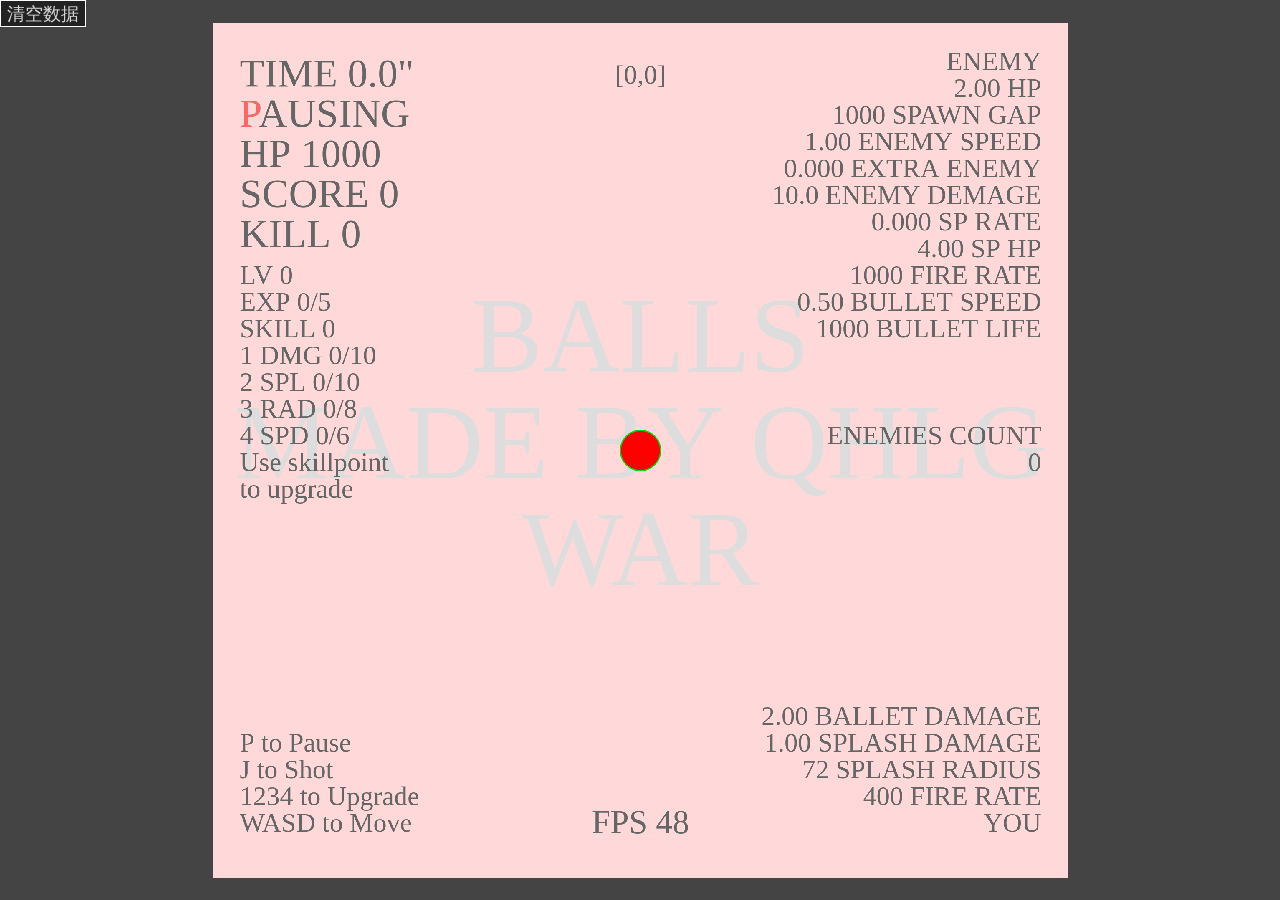
<file: static/ballwar.html>
<!DOCTYPE html>
<html lang="zh-CN">

<head>
    <meta http-equiv="Content-Type" content="text/html; charset=UTF-8">
    <title>A Game</title>
</head>
<style>
    html,
    body {
        background-color: #444;
        height: 100%;
        overflow: hidden;
        margin: 0;
        padding: 0;
    }

    .map-container {
        position: relative;
        width: min(95vh, 95vw);
        height: min(95vh, 95vw);
        margin: calc((100vh - min(95vh, 95vw)) / 2) auto;
    }

    canvas.map {
        position: absolute;
        top: 0;
        left: 0;
        width: 100%;
        height: 100%;
        background-color: transparent;
        image-rendering: -moz-crisp-edges;
        image-rendering: -webkit-crisp-edges;
        image-rendering: pixelated;
        image-rendering: crisp-edges;
    }

    #gameWorld {
        background-color: #fff;
        z-index: 1;
    }

    #uiLayer {
        z-index: 2;
        pointer-events: none;
        transition: transform 0.1s ease-out;
        will-change: transform;
    }

    button {
        font-family: SimHei;
        text-align: center;
        border: 1px solid #fff;
        color: #d8d8d8;
        height: 3vh;
        font-size: 2vh;
        background-color: #00000080;
        float: left;
    }

    button:hover {
        background-color: #80808080;
    }

    #gameOverOverlay {
        position: absolute;
        top: 0;
        left: 0;
        width: 100%;
        height: 100%;
        background-color: rgba(0, 0, 0, 0.7);
        display: none;
        justify-content: center;
        align-items: center;
        flex-direction: column;
        z-index: 100;
    }

    #gameOverText {
        color: white;
        font-size: 48px;
        margin-bottom: 20px;
        text-align: center;
    }

    #restartText {
        color: #aaa;
        font-size: 24px;
    }
</style>

<body>
    <button onclick="clearGameData()">清空数据</button>
    <div class="map-container">
        <canvas id="gameWorld" class="map" width="2048" height="2048"></canvas>
        <canvas id="uiLayer" class="map" width="2048" height="2048"></canvas>
    </div>
    <div id="gameOverOverlay">
        <div id="gameOverText"></div>
        <div id="restartText">按空格重新开始游戏</div>
    </div>
    <script>
        function getNewGameState() {
            return {
                player: {
                    x: 1024,
                    y: 1024
                },
                speed: {
                    x: 0,
                    y: 0
                },
                uiOffset: {
                    x: 0,
                    y: 0,
                    targetX: 0,
                    targetY: 0,
                    rotation: 0
                },
                animations: {
                    hpChange: { active: false, progress: 0 },
                    levelUp: { active: false, progress: 0 }
                },
                lastUpdate: 0,
                keysPressed: {
                    w: false,
                    a: false,
                    s: false,
                    d: false,
                    j: false,
                    space: false
                },
                gameData: {
                    score: 0,
                    kill: 0,
                    hp: 1000,
                    time: 0,
                    level: 0,
                    skillPoints: 0,
                    exp: 0
                },
                upgrades: {
                    damage: 0,
                    splashDamage: 0,
                    splashRadius: 0,
                    fireRate: 0,
                    power: 0
                },
                enemies: [],
                bullets: [],
                splashEffects: [],
                powerups: [],
                lastPowerupSpawnTime: 0,
                lastNukeSpawnTime: 0,
                lastEnemySpawnTime: 0,
                lastBulletFireTime: 0,
                isFiring: false,
                isGameOver: false,
                pause: true
            };
        }
        function getNewGameConstants() {
            return {
                MAP_SIZE: [2048, 2048],

                PLAYER_SIZE: 96,
                PLAYER_COLOR: '#FF0000',

                ENEMY_SIZE: 64,
                ENEMY_COLOR: '#0000FF',
                ENEMY_SPAWN_DISTANCE: 512,
                ENEMY_SPAWN_RATE: 750,
                ENEMY_HP: 2,
                ENEMY_DEMAGE: 25,
                ENEMY_ACCELERATION: 0.02,
                ENEMY_MORE: 0,

                ACCELEROMETER: 0.64,
                DRAG_COEFFICIENT: 0.002,

                BULLET_SIZE: 16,
                BULLET_COLOR: '#888888',
                BULLET_SPEED: 32,
                BULLET_DAMAGE: 2,
                BULLET_SPLASH_DAMAGE: 1,
                BULLET_SPLASH_RADIUS: 64,
                BULLET_FIRE_RATE: 400,
                BULLET_LIFE: 5000,

                BASE_BULLET_DAMAGE: 2,
                BASE_BULLET_SPLASH_DAMAGE: 1,
                BASE_BULLET_SPLASH_RADIUS: 72,
                BASE_BULLET_FIRE_RATE: 400,

                DAMAGE_UPGRADE: 2,
                SPLASH_DAMAGE_UPGRADE: 0.5,
                SPLASH_RADIUS_UPGRADE: 24,
                FIRE_RATE_UPGRADE: -50,

                SPECIAL_ENEMY_RATE: 0.1,
                SPECIAL_ENEMY_SIZE: 80,
                SPECIAL_ENEMY_COLOR: '#6600BB',
                SPECIAL_ENEMY_HP_MULTIPLIER: 2,
                SPECIAL_ENEMY_DAMAGE_MULTIPLIER: 3,
                SPECIAL_ENEMY_BULLET_SIZE: 32,
                SPECIAL_ENEMY_BULLET_COLOR: '#a713ad',
                SPECIAL_ENEMY_BULLET_SPEED: 6,
                SPECIAL_ENEMY_BULLET_LIFE: 2000,
                SPECIAL_ENEMY_BULLET_DAMAGE_RATIO: 0.2,
                SPECIAL_ENEMY_SHOOT_INTERVAL: 1000,
                MAX_SPECIAL_ENEMIES: 16,

                POWER_SIZE: 32,
                POWER_COLOR: '#FF8800',
                POWER_OUTLINE: '#00FF00',
                POWER_SPAWN_INTERVAL: [5000, 10000],
                POWER_LIFETIME: 30000,

                NUKE_SIZE: 64,
                NUKE_COLOR: '#FFFFFF',
                NUKE_OUTLINE: '#00FF00',
                NUKE_SPAWN_INTERVAL: [15000, 45000],
                NUKE_LIFETIME: 30000,
                NUKE_RUN_ACCELERATION: 0.01
            }
        }

        function randomBetween(min, max) {
            return min + Math.random() * (max - min);
        }

        function getAnimatedColor(baseColor, progress, highlightColor = "#FF0000") {
            if (progress <= 0) return baseColor;
            if (progress >= 1) return highlightColor;
            return lerpColor(baseColor, highlightColor, progress);
        }

        function lerpColor(color1, color2, factor) {
            if (factor <= 0) return color1;
            if (factor >= 1) return color2;
            const hex3 = /^#?([a-f\d])([a-f\d])([a-f\d])$/i;
            const hex6 = /^#?([a-f\d]{2})([a-f\d]{2})([a-f\d]{2})$/i;
            const normalize = (hex) => {
                hex = hex.replace(hex3, (m, r, g, b) => r + r + g + g + b + b);
                const result = hex.match(hex6);
                return result ? {
                    r: parseInt(result[1], 16),
                    g: parseInt(result[2], 16),
                    b: parseInt(result[3], 16)
                } : null;
            };
            const c1 = normalize(color1);
            const c2 = normalize(color2);
            if (!c1 || !c2) return color1;
            const r = Math.round(c1.r + (c2.r - c1.r) * factor).toString(16).padStart(2, '0');
            const g = Math.round(c1.g + (c2.g - c1.g) * factor).toString(16).padStart(2, '0');
            const b = Math.round(c1.b + (c1.b - c1.b) * factor).toString(16).padStart(2, '0');
            return `#${r}${g}${b}`;
        }

        let GameState = getNewGameState();
        let GameConstants = getNewGameConstants();

        const gameWorld = document.getElementById("gameWorld");
        const uiLayer = document.getElementById("uiLayer");
        const gameCtx = gameWorld.getContext("2d");
        const uiCtx = uiLayer.getContext("2d");
        const gameOverOverlay = document.getElementById("gameOverOverlay");
        const gameOverText = document.getElementById("gameOverText");

        let frameTimes = new Array(300).fill(16.67);
        const MAX_FRAME_SAMPLES = 300;

        function initGame() {
            loadGameData();
            enemyUpgrade();
            meUpgrade();

            setupEventListeners();

            lastFrameTime = performance.now();
            main(lastFrameTime);
        }

        function main(timestamp) {
            const deltaTime = timestamp - lastFrameTime;
            lastFrameTime = timestamp;

            frameTimes.push(deltaTime);
            if (frameTimes.length > MAX_FRAME_SAMPLES) {
                frameTimes.shift();
            }

            if (!GameState.isGameOver && !GameState.pause) {
                update(deltaTime);
            }

            render();

            if (GameState.isGameOver && GameState.keysPressed.space) {
                resetGame();
            }
            animationFrameId = requestAnimationFrame(main);
        }

        function Cal_FPS() {
            if (frameTimes.length === 0) return 0;
            const totalTime = frameTimes.reduce((sum, time) => sum + time, 0);
            const averageFrameTime = totalTime / frameTimes.length;
            return 1000 / averageFrameTime;
        }

        function resetGame() {
            GameState = getNewGameState();
            GameConstants = getNewGameConstants();
            gameOverOverlay.style.display = "none";
        }

        function showGameOver() {
            GameState.isGameOver = true;
            gameOverText.textContent = `分数：${Math.floor(GameState.gameData.score)}`;
            gameOverOverlay.style.display = "flex";
        }

        function update(deltaTime) {

            if (GameState.gameData.hp <= 0) {
                showGameOver();
                return;
            }
            GameState.gameData.score += 1 / 6;
            GameState.gameData.time += 1 / 60;

            GameState.gameData.hp += (10 + (1000 - GameState.gameData.hp) / 50) * (deltaTime / 1000);

            GameState.gameData.hp = Math.min(1000, GameState.gameData.hp);

            updateAnimations(deltaTime);

            spawnEnemies(deltaTime);

            move(deltaTime);

            updateEnemies(deltaTime);

            updateBullets(deltaTime);

            handleShooting(deltaTime);

            updateEffect(deltaTime);

            spawnPowerups(deltaTime);

            updatePowerups(deltaTime);

            enemyUpgrade();
            const smoothFactor = 0.06;
            GameState.uiOffset.x += (GameState.uiOffset.targetX - GameState.uiOffset.x) * smoothFactor;
            GameState.uiOffset.y += (GameState.uiOffset.targetY - GameState.uiOffset.y) * smoothFactor;
            GameState.uiOffset.rotation += (GameState.uiOffset.targetRotation - GameState.uiOffset.rotation) * smoothFactor;
            GameState.lastUpdate = Date.now();
        }

        function updateAnimations(deltaTime) {
            if (GameState.animations.hpChange.active) {
                GameState.animations.hpChange.progress =
                    Math.max(0, GameState.animations.hpChange.progress - deltaTime / 1000);
                if (GameState.animations.hpChange.progress <= 0) {
                    GameState.animations.hpChange.active = false;
                }
            }

            if (GameState.animations.levelUp.active) {
                GameState.animations.levelUp.progress =
                    Math.max(0, GameState.animations.levelUp.progress - deltaTime / 2000);
                if (GameState.animations.levelUp.progress <= 0) {
                    GameState.animations.levelUp.active = false;
                }
            }
        }

        function spawnEnemies(deltaTime) {
            GameState.lastEnemySpawnTime += deltaTime;
            if (GameState.lastEnemySpawnTime >= GameConstants.ENEMY_SPAWN_RATE) {
                GameState.lastEnemySpawnTime = 0;
                newEemey();
                while (Math.random() < GameConstants.ENEMY_MORE) newEemey();
                function newEemey() {
                    let angle = Math.random() * Math.PI * 2;
                    let distance = GameConstants.ENEMY_SPAWN_DISTANCE + Math.random() * 1024;
                    let x = GameState.player.x + Math.cos(angle) * distance;
                    let y = GameState.player.y + Math.sin(angle) * distance;
                    const isSpecial = Math.random() < GameConstants.SPECIAL_ENEMY_RATE;
                    const currentSpecialEnemies = GameState.enemies.filter(e => e.isSpecial).length;
                    const canSpawnSpecial = isSpecial && currentSpecialEnemies < GameConstants.MAX_SPECIAL_ENEMIES;
                    if (canSpawnSpecial) {

                        GameState.enemies.push({
                            x: x,
                            y: y,
                            speed: {
                                x: 0,
                                y: 0
                            },
                            hp: GameConstants.ENEMY_HP * GameConstants.SPECIAL_ENEMY_HP_MULTIPLIER,
                            isSpecial: true,
                            lastShootTime: 0,
                            size: GameConstants.SPECIAL_ENEMY_SIZE
                        });
                    } else {

                        GameState.enemies.push({
                            x: x,
                            y: y,
                            speed: {
                                x: 0,
                                y: 0
                            },
                            hp: GameConstants.ENEMY_HP,
                            isSpecial: false,
                            size: GameConstants.ENEMY_SIZE
                        });
                    }
                }
            }
        }

        function updateEnemies(deltaTime) {
            const timeFactor = deltaTime / 16;

            for (let i = GameState.enemies.length - 1; i >= 0; i--) {
                const enemy = GameState.enemies[i];
                const dx = GameState.player.x - enemy.x;
                const dy = GameState.player.y - enemy.y;
                const distance = Math.sqrt(dx * dx + dy * dy);

                if (Math.random() < (i - 300) / 700 && distance >= 1024 * 2 ** 0.5 && !enemy.isSpecial) {
                    GameState.enemies.splice(i, 1);
                    continue;
                }

                if (distance > 3172) {
                    const angle = Math.random() * Math.PI * 2;
                    enemy.x = GameState.player.x + Math.cos(angle) * 2560;
                    enemy.y = GameState.player.y + Math.sin(angle) * 2560;
                    enemy.speed.x = 0;
                    enemy.speed.y = 0;
                    continue;
                }

                if (enemy.isSpecial) {
                    enemy.lastShootTime += deltaTime;
                    if (enemy.lastShootTime >= GameConstants.SPECIAL_ENEMY_SHOOT_INTERVAL) {
                        enemy.lastShootTime = 0;

                        const dx = GameState.player.x - enemy.x;
                        const dy = GameState.player.y - enemy.y;
                        const distance = Math.sqrt(dx * dx + dy * dy);
                        if (distance > 0) {

                            const dirX = dx / distance;
                            const dirY = dy / distance;

                            GameState.bullets.push({
                                x: enemy.x,
                                y: enemy.y,
                                speed: {
                                    x: dirX * GameConstants.SPECIAL_ENEMY_BULLET_SPEED,
                                    y: dirY * GameConstants.SPECIAL_ENEMY_BULLET_SPEED
                                },
                                size: GameConstants.SPECIAL_ENEMY_BULLET_SIZE,
                                color: GameConstants.SPECIAL_ENEMY_BULLET_COLOR,
                                isSpecial: true,
                                life: GameConstants.SPECIAL_ENEMY_BULLET_LIFE,
                                damage: GameConstants.ENEMY_DEMAGE * GameConstants.SPECIAL_ENEMY_DAMAGE_MULTIPLIER * GameConstants.SPECIAL_ENEMY_BULLET_DAMAGE_RATIO
                            });
                        }
                    }
                }

                if (distance < (GameConstants.PLAYER_SIZE / 2 + enemy.size / 2)) {
                    GameState.enemies.splice(i, 1);
                    const damage = enemy.isSpecial ?
                        GameConstants.ENEMY_DEMAGE * GameConstants.SPECIAL_ENEMY_DAMAGE_MULTIPLIER :
                        GameConstants.ENEMY_DEMAGE;
                    GameState.gameData.hp -= damage;
                    GameState.animations.hpChange = { active: true, progress: 1 };
                    continue;
                }
                if (distance > 0) {
                    const dirX = dx / distance;
                    const dirY = dy / distance;

                    enemy.speed.x += dirX * GameConstants.ENEMY_ACCELERATION * timeFactor;
                    enemy.speed.y += dirY * GameConstants.ENEMY_ACCELERATION * timeFactor;
                }

                const oldX = enemy.x;
                const oldY = enemy.y;

                let newX = oldX + enemy.speed.x * timeFactor;
                let newY = oldY + enemy.speed.y * timeFactor;
                enemy.x = newX;
                enemy.y = newY;

                const dragX = enemy.speed.x * Math.abs(enemy.speed.x) * GameConstants.DRAG_COEFFICIENT;
                const dragY = enemy.speed.y * Math.abs(enemy.speed.y) * GameConstants.DRAG_COEFFICIENT;
                enemy.speed.x -= dragX * timeFactor;
                enemy.speed.y -= dragY * timeFactor;
            }
        }

        function updateBullets(deltaTime) {
            const timeFactor = deltaTime / 16;

            for (let i = GameState.bullets.length - 1; i >= 0; i--) {
                const bullet = GameState.bullets[i];

                if (!bullet.life) {
                    bullet.life = GameConstants.BULLET_LIFE;
                } else {
                    bullet.life -= deltaTime;
                    if (bullet.life <= 0) {
                        GameState.bullets.splice(i, 1);
                        continue;
                    }
                }

                bullet.x += bullet.speed.x * timeFactor;
                bullet.y += bullet.speed.y * timeFactor;

                if (bullet.isSpecial) {
                    const dx = bullet.x - GameState.player.x;
                    const dy = bullet.y - GameState.player.y;
                    const distance = Math.sqrt(dx * dx + dy * dy);
                    if (distance < (GameConstants.PLAYER_SIZE / 2 + bullet.size / 2)) {
                        GameState.bullets.splice(i, 1);
                        GameState.gameData.hp -= bullet.damage;
                        GameState.animations.hpChange = { active: true, progress: 1 };
                        continue;
                    }
                } else {

                    let hitEnemy = false;
                    for (let j = GameState.enemies.length - 1; j >= 0; j--) {
                        const enemy = GameState.enemies[j];
                        const dx = bullet.x - enemy.x;
                        const dy = bullet.y - enemy.y;
                        const distance = Math.sqrt(dx * dx + dy * dy);

                        if (distance < (GameConstants.ENEMY_SIZE / 2 + GameConstants.BULLET_SIZE / 2)) {

                            enemy.hp -= GameConstants.BULLET_DAMAGE;
                            GameState.gameData.score += GameConstants.BASE_BULLET_DAMAGE;

                            GameState.enemies.forEach(e => {
                                const splashDx = bullet.x - e.x;
                                const splashDy = bullet.y - e.y;
                                const splashDistance = Math.sqrt(splashDx * splashDx + splashDy * splashDy);
                                if (splashDistance <= GameConstants.BULLET_SPLASH_RADIUS) {
                                    e.hp -= GameConstants.BULLET_SPLASH_DAMAGE;
                                    GameState.gameData.score += GameConstants.BULLET_SPLASH_DAMAGE * 1.5;
                                }
                            });
                            GameState.splashEffects.push({
                                x: bullet.x,
                                y: bullet.y,
                                radius: GameConstants.BULLET_SPLASH_RADIUS,
                                alpha: 1.0,
                                duration: 300
                            });

                            GameState.bullets.splice(i, 1);
                            hitEnemy = true;
                            break;
                        }
                    }
                }
            }
            let enemyCount = GameState.enemies.length;

            let specialKills = 0;
            GameState.enemies = GameState.enemies.filter(enemy => {
                if (enemy.hp <= 0 && enemy.isSpecial) {
                    specialKills++;
                    return false;
                }

                if (Math.random() < 0.01 && enemy.hp < 0) GameState.powerups.push({
                    x: enemy.x,
                    y: enemy.y,
                    type: 'power',
                    size: GameConstants.POWER_SIZE,
                    color: GameConstants.POWER_COLOR,
                    outline: GameConstants.POWER_OUTLINE,
                    speed: { x: 0, y: 0 },
                    accelerometer: -0.08,
                    lifetime: GameConstants.POWER_LIFETIME,
                    spawnTime: Date.now()
                });

                return enemy.hp > 0;
            });
            let kills = enemyCount - GameState.enemies.length;
            GameState.gameData.kill += kills;

            if (specialKills > 0) {
                GameState.gameData.exp += specialKills * 3;
                GameState.gameData.score += 9;
            }

            if (kills > 0) {
                GameState.gameData.exp += kills - specialKills;
                GameState.gameData.score += 1;
                checkLevelUp();
            }
        }

        function updateEffect(deltaTime) {
            for (let i = GameState.splashEffects.length - 1; i >= 0; i--) {
                const effect = GameState.splashEffects[i];
                effect.duration -= deltaTime;
                effect.alpha = effect.duration / 300;
                effect.radius = GameConstants.BULLET_SPLASH_RADIUS * (effect.duration / 300) ** 2;
                if (effect.duration <= 0) {
                    GameState.splashEffects.splice(i, 1);
                }
            }
        }

        function spawnPowerups(deltaTime) {
            GameState.lastPowerupSpawnTime += deltaTime;
            GameState.lastNukeSpawnTime += deltaTime;

            // 生成伤害道具
            const powerupInterval = randomBetween(GameConstants.POWER_SPAWN_INTERVAL[0], GameConstants.POWER_SPAWN_INTERVAL[1]);
            if (GameState.lastPowerupSpawnTime >= powerupInterval) {
                GameState.lastPowerupSpawnTime = 0;
                spawnPowerup('power');
            }

            // 5分钟后生成核弹
            if (GameState.gameData.time >= 300 && GameState.lastNukeSpawnTime >= randomBetween(GameConstants.NUKE_SPAWN_INTERVAL[0], GameConstants.NUKE_SPAWN_INTERVAL[1])) {
                GameState.lastNukeSpawnTime = 0;
                spawnPowerup('nuke');
            }

            function spawnPowerup(type) {
                const angle = Math.random() * Math.PI * 2;
                const distance = randomBetween(512, 1536);
                const x = GameState.player.x + Math.cos(angle) * distance;
                const y = GameState.player.y + Math.sin(angle) * distance;

                switch (type) {
                    case 'power':
                        GameState.powerups.push({
                            x: x,
                            y: y,
                            type: type,
                            size: GameConstants.POWER_SIZE,
                            color: GameConstants.POWER_COLOR,
                            outline: GameConstants.POWER_OUTLINE,
                            speed: { x: 0, y: 0 },
                            accelerometer: 0,
                            lifetime: GameConstants.POWER_LIFETIME,
                            spawnTime: Date.now()
                        });
                        break;
                    case 'nuke':
                        GameState.powerups.push({
                            x: x,
                            y: y,
                            type: type,
                            size: GameConstants.NUKE_SIZE,
                            color: GameConstants.NUKE_COLOR,
                            outline: GameConstants.NUKE_OUTLINE,
                            speed: { x: 0, y: 0 },
                            accelerometer: GameConstants.NUKE_RUN_ACCELERATION,
                            lifetime: GameConstants.NUKE_LIFETIME,
                            spawnTime: Date.now()
                        });
                        break;
                }
            }
        }

        function updatePowerups(deltaTime) {
            for (let i = GameState.powerups.length - 1; i >= 0; i--) {
                const powerup = GameState.powerups[i];

                if (Date.now() - powerup.spawnTime > powerup.lifetime) {
                    GameState.powerups.splice(i, 1);
                    continue;
                }

                const dx = powerup.x - GameState.player.x;
                const dy = powerup.y - GameState.player.y;
                const distance = Math.sqrt(dx * dx + dy * dy);

                const collisionDistance = GameConstants.PLAYER_SIZE / 2 + powerup.size / 2;

                if (distance < collisionDistance) {
                    if (powerup.type === 'power') {
                        GameState.upgrades.power++;
                        meUpgrade();
                    } else if (powerup.type === 'nuke') {
                        GameState.enemies.forEach(enemy => {
                            enemy.hp -= GameConstants.BULLET_DAMAGE;
                        });
                        GameState.splashEffects.push({
                            x: powerup.x,
                            y: powerup.y,
                            radius: 2048,
                            alpha: 0.3,
                            duration: 2500
                        });
                    }

                    GameState.powerups.splice(i, 1);

                    continue;
                }

                const dirX = dx / distance;
                const dirY = dy / distance;

                powerup.speed.x += dirX * powerup.accelerometer * (deltaTime / 16);
                powerup.speed.y += dirY * powerup.accelerometer * (deltaTime / 16);

                powerup.x += powerup.speed.x * (deltaTime / 16);
                powerup.y += powerup.speed.y * (deltaTime / 16);

            }
        }

        function handleShooting(deltaTime) {
            if (GameState.keysPressed.j) {
                GameState.lastBulletFireTime += deltaTime;
                if (GameState.lastBulletFireTime >= GameConstants.BULLET_FIRE_RATE) {
                    GameState.lastBulletFireTime = 0;
                    fireBullet();
                }
            } else {
                GameState.lastBulletFireTime = 0;
            }
        }

        function fireBullet() {

            let closestEnemy = null;
            let minDistance = Infinity;
            GameState.enemies.forEach(enemy => {
                const dx = enemy.x - GameState.player.x;
                const dy = enemy.y - GameState.player.y;
                const distance = Math.sqrt(dx * dx + dy * dy);
                if (distance < minDistance) {
                    minDistance = distance;
                    closestEnemy = enemy;
                }
            });
            if (closestEnemy != null) {
                const dx = closestEnemy.x - GameState.player.x;
                const dy = closestEnemy.y - GameState.player.y;
                const distance = Math.sqrt(dx * dx + dy * dy);
                if (distance > 0) {

                    const dirX = dx / distance;
                    const dirY = dy / distance;

                    GameState.bullets.push({
                        x: GameState.player.x,
                        y: GameState.player.y,
                        speed: {
                            x: dirX * GameConstants.BULLET_SPEED,
                            y: dirY * GameConstants.BULLET_SPEED,
                        },
                        size: GameConstants.BULLET_SIZE,
                        color: GameConstants.BULLET_COLOR,
                        isSpecial: false,
                        damage: GameConstants.BULLET_DAMAGE
                    });
                }
            } else {
                const x = Math.random() * 2048;
                const y = Math.random() * 2048;
                const dx = x - GameState.player.x;
                const dy = y - GameState.player.y;
                const distance = Math.sqrt(dx * dx + dy * dy);
                if (distance > 0) {

                    const dirX = dx / distance;
                    const dirY = dy / distance;

                    GameState.bullets.push({
                        x: GameState.player.x,
                        y: GameState.player.y,
                        speed: {
                            x: dirX * GameConstants.BULLET_SPEED,
                            y: dirY * GameConstants.BULLET_SPEED,
                        },
                        size: GameConstants.BULLET_SIZE,
                        color: GameConstants.BULLET_COLOR,
                        isSpecial: false,
                        damage: GameConstants.BULLET_DAMAGE
                    });
                }
            }
        }

        function render() {
            gameCtx.clearRect(0, 0, gameWorld.width, gameWorld.height);

            const viewportOffsetX = GameState.player.x - gameWorld.width / 2;
            const viewportOffsetY = GameState.player.y - gameWorld.height / 2;

            gameCtx.save();

            gameCtx.translate(-viewportOffsetX, -viewportOffsetY);

            renderGameWorld(gameCtx);

            gameCtx.restore();

            uiCtx.clearRect(0, 0, uiLayer.width, uiLayer.height);

            renderUI(uiCtx);
        }

        function renderGameWorld(ctx) {
            const viewportWidth = gameWorld.width;
            const viewportHeight = gameWorld.height;
            const viewportLeft = GameState.player.x - viewportWidth / 2;
            const viewportTop = GameState.player.y - viewportHeight / 2;

            const viewportRight = viewportLeft + viewportWidth;
            const viewportBottom = viewportTop + viewportHeight;

            function isInViewport(x, y, size) {
                return x + size / 2 > viewportLeft &&
                    x - size / 2 < viewportRight &&
                    y + size / 2 > viewportTop &&
                    y - size / 2 < viewportBottom;
            }

            if (Math.abs(GameState.player.x - 1024) < 2048 && Math.abs(GameState.player.y - 1024) < 2048) {
                const hue = (6 * GameState.gameData.time) % 360;
                const bgColor = `hsla(${hue}, 100%, 85%,50%)`;

                ctx.fillStyle = bgColor;
                ctx.fillRect(0, 0, gameWorld.width, gameWorld.height);

                ctx.save();
                ctx.fillStyle = "#DDDDDD";
                ctx.font = "256px Consolas";
                ctx.textAlign = "center";
                ctx.textBaseline = "middle";
                ctx.fillText("BALLS", 1024, 1024 - 256);
                ctx.fillText("MADE BY QHLG", 1024, 1024);
                ctx.fillText("WAR", 1024, 1024 + 256);
                ctx.restore();
            }

            GameState.splashEffects.forEach(effect => {
                if (!isInViewport(effect.x, effect.y, effect.radius * 2)) return;
                ctx.save();
                ctx.globalAlpha = effect.alpha;
                ctx.fillStyle = 'rgba(255,255,0,0.5)';
                ctx.beginPath();
                ctx.arc(effect.x, effect.y, effect.radius, 0, Math.PI * 2, true);
                ctx.fill();
                ctx.restore();
            });

            GameState.enemies.forEach(enemy => {
                if (!isInViewport(enemy.x, enemy.y, enemy.size)) return;
                ctx.fillStyle = enemy.isSpecial ? GameConstants.SPECIAL_ENEMY_COLOR : GameConstants.ENEMY_COLOR;
                ctx.beginPath();
                ctx.arc(enemy.x, enemy.y, enemy.size / 2, 0, Math.PI * 2, true);
                ctx.fill();

                ctx.fillStyle = "#ff0000";
                const maxHp = enemy.isSpecial ?
                    GameConstants.ENEMY_HP * GameConstants.SPECIAL_ENEMY_HP_MULTIPLIER :
                    GameConstants.ENEMY_HP;
                ctx.fillRect(
                    enemy.x - enemy.size / 2,
                    enemy.y - enemy.size / 2 - 15,
                    enemy.size * (enemy.hp / maxHp),
                    10
                );
            });

            GameState.powerups.forEach(powerup => {
                if (!isInViewport(powerup.x, powerup.y, powerup.size)) return;
                ctx.save();
                ctx.fillStyle = powerup.color;
                ctx.strokeStyle = powerup.outline;
                ctx.lineWidth = 3;
                ctx.beginPath();
                ctx.arc(powerup.x, powerup.y, powerup.size / 2, 0, Math.PI * 2);
                ctx.fill();
                ctx.stroke();
                ctx.restore();
            });

            GameState.bullets.forEach(bullet => {
                if (!isInViewport(bullet.x, bullet.y, bullet.size)) return;
                ctx.fillStyle = bullet.color || GameConstants.BULLET_COLOR;
                ctx.beginPath();
                ctx.arc(bullet.x, bullet.y, bullet.size / 2, 0, Math.PI * 2, true);
                ctx.fill();
            });

            ctx.fillStyle = GameConstants.PLAYER_COLOR;
            ctx.beginPath();
            ctx.strokeStyle = "#00DD00";
            ctx.lineWidth = 3;
            ctx.arc(GameState.player.x, GameState.player.y, GameConstants.PLAYER_SIZE / 2, 0, Math.PI * 2, true);
            ctx.fill();
            ctx.stroke();

            if (GameState.gameData.hp <= 500) {
                const hpFactor = Math.max(0, GameState.gameData.hp / 500);
                const innerRadius = 384 + (1024 * 2 ** 0.5 - 384) * hpFactor;
                const outerRadius = 1024 * 2 ** 0.5;

                const gradient = ctx.createRadialGradient(
                    GameState.player.x, GameState.player.y, innerRadius,
                    GameState.player.x, GameState.player.y, outerRadius
                );

                gradient.addColorStop(0, 'rgba(255, 0, 0, 0)');
                gradient.addColorStop(1, 'rgba(255, 0, 0, 1)');

                ctx.fillStyle = gradient;
                ctx.beginPath();
                ctx.arc(GameState.player.x, GameState.player.y, outerRadius, 0, Math.PI * 2);
                ctx.arc(GameState.player.x, GameState.player.y, innerRadius, 0, Math.PI * 2, true);
                ctx.fill();
            }
        }

        function renderUI(ctx) {
            ctx.save();

            const centerX = uiLayer.width / 2;
            const centerY = uiLayer.height / 2;
            ctx.translate(centerX, centerY);
            ctx.rotate(GameState.uiOffset.rotation * Math.PI / 180);
            ctx.translate(-centerX, -centerY);
            ctx.translate(GameState.uiOffset.x, GameState.uiOffset.y);
            ctx.clearRect(0, 0, uiLayer.width, uiLayer.height);

            ctx.fillStyle = "#666";
            ctx.textAlign = "left";
            ctx.font = "96px Consolas";
            ctx.textBaseline = "middle";
            ctx.fillText(`TIME ${formatFloatAsTime(GameState.gameData.time)}`, 64, 128);
            ctx.fillText(`${GameState.pause ? "PAUSING" : "RUNNING"}`, 64, 224);
            ctx.fillText(`SCORE ${Math.floor(GameState.gameData.score)}`, 64, 416);
            ctx.fillText(`KILL ${Math.floor(GameState.gameData.kill)}`, 64, 512);

            ctx.fillStyle = getAnimatedColor("#666", GameState.animations.hpChange.progress, "#FF0000");
            ctx.fillText(`HP ${Math.floor(GameState.gameData.hp)}`, 64, 320);

            ctx.fillStyle = "#F66";
            ctx.fillText(`${GameState.pause ? "P" : ""}`, 64, 224);

            ctx.fillStyle = "#666";
            ctx.textAlign = "center";
            ctx.font = "64px Consolas";
            ctx.textBaseline = "middle";
            ctx.fillText(`[${Math.round((GameState.player.x - 1024) / 10.24)},${Math.round((GameState.player.y - 1024) / 10.24)}]`, 1024, 128);

            ctx.fillStyle = "#666";
            ctx.textAlign = "left";
            ctx.font = "64px Consolas";
            ctx.textBaseline = "middle";
            ctx.fillText(`EXP ${GameState.gameData.exp}/${CalExp(GameState.gameData.level)}`, 64, 672);
            ctx.fillText(`1 DMG ${GameState.upgrades.damage}/10`, 64, 800);
            ctx.fillText(`2 SPL ${GameState.upgrades.splashDamage}/10`, 64, 864);
            ctx.fillText(`3 RAD ${GameState.upgrades.splashRadius}/8`, 64, 928);
            ctx.fillText(`4 SPD ${GameState.upgrades.fireRate}/6`, 64, 992);
            ctx.fillText(`Use skillpoint`, 64, 1056);
            ctx.fillText(`to upgrade`, 64, 1120);

            if (GameState.gameData.skillPoints != 0) ctx.fillStyle = "#0D0";
            ctx.fillText(`SKILL ${GameState.gameData.skillPoints}`, 64, 736);

            ctx.fillStyle = getAnimatedColor("#666", GameState.animations.levelUp.progress, "#00FF00");
            ctx.fillText(`LV ${GameState.gameData.level}`, 64, 608);

            ctx.fillStyle = "#666";
            ctx.textAlign = "right";
            ctx.font = "64px Consolas";
            ctx.textBaseline = "middle";
            ctx.fillText(`ENEMY`, 2048 - 64, 96);
            ctx.fillText(`${GameConstants.ENEMY_HP.toFixed(2)} HP`, 2048 - 64, 160);
            ctx.fillText(`${Math.floor(GameConstants.ENEMY_SPAWN_RATE)} SPAWN GAP`, 2048 - 64, 224);
            ctx.fillText(`${(GameConstants.ENEMY_ACCELERATION / 0.02).toFixed(2)} ENEMY SPEED`, 2048 - 64, 288);
            ctx.fillText(`${GameConstants.ENEMY_MORE.toFixed(3)} EXTRA ENEMY`, 2048 - 64, 352);
            ctx.fillText(`${GameConstants.ENEMY_DEMAGE.toFixed(1)} ENEMY DEMAGE`, 2048 - 64, 416);
            ctx.fillText(`${(GameConstants.SPECIAL_ENEMY_RATE * 4).toFixed(3)} SP RATE`, 2048 - 64, 480);
            ctx.fillText(`${(GameConstants.ENEMY_HP * GameConstants.SPECIAL_ENEMY_HP_MULTIPLIER).toFixed(2)} SP HP`, 2048 - 64, 544);
            ctx.fillText(`${Math.floor(GameConstants.SPECIAL_ENEMY_SHOOT_INTERVAL)} FIRE RATE`, 2048 - 64, 608);
            ctx.fillText(`${(GameConstants.SPECIAL_ENEMY_BULLET_SPEED / 6).toFixed(2)} BULLET SPEED`, 2048 - 64, 672);
            ctx.fillText(`${Math.floor(GameConstants.SPECIAL_ENEMY_BULLET_LIFE)} BULLET LIFE`, 2048 - 64, 736);

            ctx.fillText(`ENEMIES COUNT`, 2048 - 64, 1024 - 32);
            ctx.fillText(`${GameState.enemies.length}`, 2048 - 64, 1024 + 32);

            ctx.fillStyle = "#666";
            ctx.textAlign = "left";
            ctx.font = "64px Consolas";
            ctx.textBaseline = "middle";
            ctx.fillText(`P to Pause`, 64, 2048 - 320);
            ctx.fillText(`J to Shot`, 64, 2048 - 256);
            ctx.fillText(`1234 to Upgrade`, 64, 2048 - 192);
            ctx.fillText(`WASD to Move`, 64, 2048 - 128);

            ctx.fillStyle = "#666";
            ctx.textAlign = "center";
            ctx.font = "80px Consolas";
            ctx.textBaseline = "middle";
            ctx.fillText(`FPS ${Math.round(Cal_FPS())}`, 1024, 2048 - 128);

            ctx.fillStyle = "#666";
            ctx.textAlign = "right";
            ctx.font = "64px Consolas";
            ctx.textBaseline = "middle";
            ctx.fillText(`${GameConstants.BULLET_DAMAGE.toFixed(2)} BALLET DAMAGE`, 2048 - 64, 2048 - 384);
            ctx.fillText(`${GameConstants.BULLET_SPLASH_DAMAGE.toFixed(2)} SPLASH DAMAGE`, 2048 - 64, 2048 - 320);
            ctx.fillText(`${GameConstants.BULLET_SPLASH_RADIUS} SPLASH RADIUS`, 2048 - 64, 2048 - 256);
            ctx.fillText(`${GameConstants.BULLET_FIRE_RATE} FIRE RATE`, 2048 - 64, 2048 - 192);
            ctx.fillText(`YOU`, 2048 - 64, 2048 - 128);

            ctx.restore();
        }

        function move(deltaTime) {
            const timeFactor = deltaTime / 16;
            let accX = 0;
            let accY = 0;
            const currentAcceleration = GameState.keysPressed.j ?
                GameConstants.ACCELEROMETER * 0.5 :
                GameConstants.ACCELEROMETER;
            if (GameState.keysPressed.w) accY -= currentAcceleration * timeFactor;
            if (GameState.keysPressed.a) accX -= currentAcceleration * timeFactor;
            if (GameState.keysPressed.s) accY += currentAcceleration * timeFactor;
            if (GameState.keysPressed.d) accX += currentAcceleration * timeFactor;
            if (accX && accY) {
                accX *= 2 ** -0.5;
                accY *= 2 ** -0.5;
            }

            const maxOffset = 96;
            GameState.uiOffset.targetX = -accX * maxOffset * 2;
            GameState.uiOffset.targetY = -accY * maxOffset * 2;

            const speed = Math.sqrt(GameState.speed.x ** 2 + GameState.speed.y ** 2);
            const maxRotation = 2;
            GameState.uiOffset.targetRotation = (GameState.speed.x / 10) * Math.min(speed / 5, maxRotation);
            GameState.speed.x += accX;
            GameState.speed.y += accY;

            GameState.player.x += GameState.speed.x * timeFactor;
            GameState.player.y += GameState.speed.y * timeFactor;

            const dragX = GameState.speed.x * Math.abs(GameState.speed.x) * GameConstants.DRAG_COEFFICIENT;
            const dragY = GameState.speed.y * Math.abs(GameState.speed.y) * GameConstants.DRAG_COEFFICIENT;
            GameState.speed.x -= dragX * timeFactor;
            GameState.speed.y -= dragY * timeFactor;
        }

        function formatFloatAsTime(number) {
            if (number < 60) {

                return number.toFixed(1) + '"';
            } else if (number < 3600) {

                const minutes = Math.floor(number / 60);
                const seconds = (number % 60).toFixed(1);

                const formattedSeconds = seconds < 10 ? '0' + seconds : seconds;
                return minutes + ':' + formattedSeconds + '"';
            } else {

                const hours = Math.floor(number / 3600);
                const remainingMinutes = Math.floor((number % 3600) / 60);
                const seconds = (number % 60).toFixed(1);

                const formattedMinutes = remainingMinutes < 10 ? '0' + remainingMinutes : remainingMinutes;
                const formattedSeconds = seconds < 10 ? '0' + seconds : seconds;
                return hours + ':' + formattedMinutes + ':' + formattedSeconds + '"';
            }
        }

        function checkLevelUp() {
            const requiredExp = CalExp(GameState.gameData.level);
            if (GameState.gameData.exp >= requiredExp) {
                GameState.gameData.exp -= requiredExp;
                GameState.gameData.level++;
                GameState.gameData.skillPoints++;
                GameState.animations.levelUp = { active: true, progress: 1 };
            }
        }

        function enemyUpgrade() {
            const time = GameState.gameData.time;
            GameConstants.ENEMY_HP = 2 + (time / 120) ** 1.5;
            GameConstants.ENEMY_SPAWN_RATE = 1000 - Math.min(600, Math.max(0, time)) * 850 / 600;
            GameConstants.ENEMY_DEMAGE = 10 + (((Math.max(300, time) - 300)) / 300) ** 1.5 * 15;
            GameConstants.ENEMY_ACCELERATION = 0.02 + Math.max(0, time - 60) / 6000;
            GameConstants.ENEMY_MORE = 0 + ((Math.min(600, Math.max(120, time)) - 120) / 480) ** 2 * 0.75;
            GameConstants.SPECIAL_ENEMY_HP_MULTIPLIER = 1 + Math.max(300, time) / 300;
            GameConstants.SPECIAL_ENEMY_BULLET_LIFE = 1000 + time * 1000 / 600;
            GameConstants.SPECIAL_ENEMY_BULLET_SPEED = 3 + ((Math.min(600, Math.max(180, time)) - 180) / 420) * 21;
            GameConstants.SPECIAL_ENEMY_SHOOT_INTERVAL = 1000 - Math.min(600, Math.max(0, time)) * 5 / 4;
            GameConstants.SPECIAL_ENEMY_RATE = 0 + (Math.min(300, time) / 300) ** 5 * 0.25;
        }

        function meUpgrade() {
            GameConstants.BULLET_DAMAGE = (GameConstants.BASE_BULLET_DAMAGE +
                GameState.upgrades.damage * GameConstants.DAMAGE_UPGRADE) * (1 + GameState.upgrades.power / 100);
            GameConstants.BULLET_SPLASH_DAMAGE = (GameConstants.BASE_BULLET_SPLASH_DAMAGE +
                GameState.upgrades.splashDamage * GameConstants.SPLASH_DAMAGE_UPGRADE) * (1 + GameState.upgrades.power / 100);
            GameConstants.BULLET_SPLASH_RADIUS = GameConstants.BASE_BULLET_SPLASH_RADIUS +
                GameState.upgrades.splashRadius * GameConstants.SPLASH_RADIUS_UPGRADE;
            GameConstants.BULLET_FIRE_RATE = GameConstants.BASE_BULLET_FIRE_RATE +
                GameState.upgrades.fireRate * GameConstants.FIRE_RATE_UPGRADE;
        }

        function CalExp(level) {
            return [5, 10, 20, 30, 40, 50, 60, 70, 80, 90, 100, 105, 110, 115, 120, 125, 130, 135, 140, 145, 150, 155, 160, 165, 170, 175, 180, 185, 190, 195, 200, 210, 230, 250, 1e308][level];
        }
        function setupEventListeners() {
            window.addEventListener('keydown', (e) => {
                switch (e.key.toLowerCase()) {
                    case 'w':
                        GameState.keysPressed.w = true;
                        break;
                    case 'a':
                        GameState.keysPressed.a = true;
                        break;
                    case 's':
                        GameState.keysPressed.s = true;
                        break;
                    case 'd':
                        GameState.keysPressed.d = true;
                        break;
                    case 'j':
                        GameState.keysPressed.j = true;
                        break;
                    case 'p':
                        GameState.pause = !GameState.pause;
                        break;
                    case ' ':
                        GameState.keysPressed.space = true;
                        break;
                    case '1':
                        if (GameState.gameData.skillPoints > 0 && GameState.upgrades.damage < 10) {
                            GameState.upgrades.damage++;
                            GameState.gameData.skillPoints--;
                            meUpgrade();
                        }
                        break;
                    case '2':
                        if (GameState.gameData.skillPoints > 0 && GameState.upgrades.splashDamage < 10) {
                            GameState.upgrades.splashDamage++;
                            GameState.gameData.skillPoints--;
                            meUpgrade();
                        }
                        break;
                    case '3':
                        if (GameState.gameData.skillPoints > 0 && GameState.upgrades.splashRadius < 8) {
                            GameState.upgrades.splashRadius++;
                            GameState.gameData.skillPoints--;
                            meUpgrade();
                        }
                        break;
                    case '4':
                        if (GameState.gameData.skillPoints > 0 && GameState.upgrades.fireRate < 6) {
                            GameState.upgrades.fireRate++;
                            GameState.gameData.skillPoints--;
                            meUpgrade();
                        }
                        break;
                }
            });

            window.addEventListener('keyup', (e) => {
                switch (e.key.toLowerCase()) {
                    case 'w':
                        GameState.keysPressed.w = false;
                        break;
                    case 'a':
                        GameState.keysPressed.a = false;
                        break;
                    case 's':
                        GameState.keysPressed.s = false;
                        break;
                    case 'd':
                        GameState.keysPressed.d = false;
                        break;
                    case 'j':
                        GameState.keysPressed.j = false;
                        break;
                    case ' ':
                        GameState.keysPressed.space = false;
                        break;
                }
            });

        }

        window.addEventListener('beforeunload', saveGameData);

        function saveGameData() {
            try {
                localStorage.setItem('gameSaveData', JSON.stringify(GameState));
                console.log('游戏数据已保存');
            } catch (e) {
                console.error('保存游戏数据失败:', e);
            }
        }

        function loadGameData() {
            try {
                const savedData = localStorage.getItem('gameSaveData');
                if (savedData) {
                    const parsedData = JSON.parse(savedData);
                    Object.assign(GameState, parsedData);
                    console.log('游戏数据已加载');

                    if (GameState.gameData.hp <= 0) {
                        showGameOver();
                    }
                }
            } catch (e) {
                console.error('加载游戏数据失败:', e);
            }
        }

        function clearGameData() {
            try {
                localStorage.removeItem('gameSaveData');
                GameState = getNewGameState();
                GameConstants = getNewGameConstants();
                gameOverOverlay.style.display = "none";
                console.log('游戏数据已清空');
            } catch (e) {
                console.error('清空游戏数据失败:', e);
            }
        }

        initGame();
    </script>
</body>

</html>
</file>
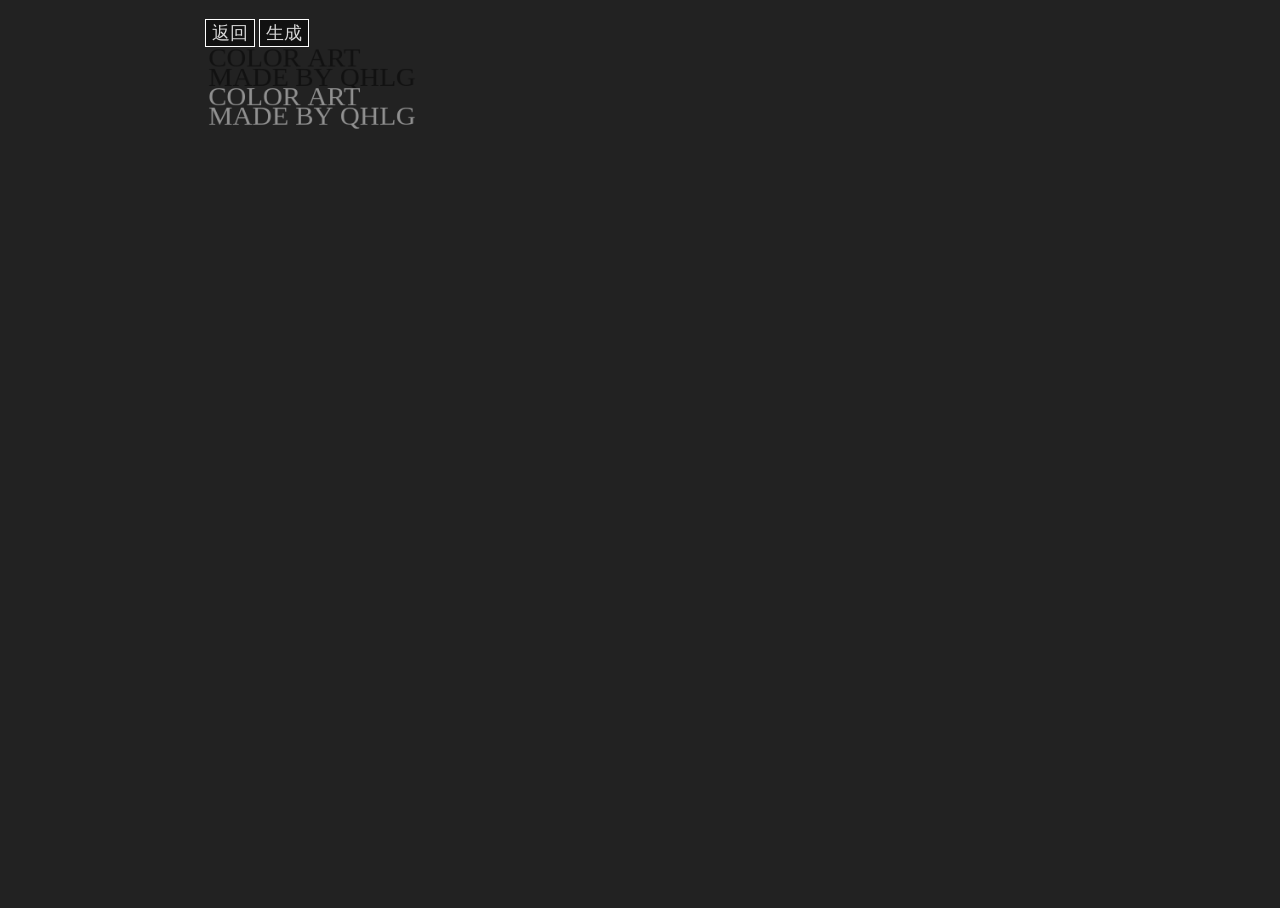
<file: static/colorart.html>
<!DOCTYPE html>
<html lang="zh-CN">

<head>
    <meta http-equiv="Content-Type" content="text/html; charset=UTF-8">
    <title>抽象艺术</title>
</head>

<body>
    <div id="main" class="map">
        <button type="button" class="back" onclick="window.location.replace('../docs/html/art')">返回</button>
        <button type="button" class="back" onclick="window.location.reload()">生成</button>
        <canvas id="map" class="map" width="1024" height="1024"></canvas>
    </div>
</body>

<style>
    html,
    body {
        background-color: #222;
        height: 100%;
        overflow: hidden;
    }

    div.map {
        height: calc(min(92vh, 92vw));
        margin: calc((97.5vh - min(95vh, 95vw)) / 2) calc((97.5vw - min(95vh, 95vw)) / 2);
    }

    canvas.map {
        height: 100%;
        width: 100%;
    }

    button.back {
        font-family: SimHei;
        text-align: center;
        border: 1px solid #fff;
        color: #d8d8d8;
        font-size: 2vh;
        background-color: #00000080;
    }

    button.back:hover {
        background-color: #80808080;
    }
</style>

<script>
    var ballmap = document.getElementById("map");
    var ctx = ballmap.getContext("2d");

    var size = 1024;

    let map = prompt("请选择模式\n0 - 星云轨迹\n1 - 几何之美\n2 - 涟漪旋涡", 0)

    if (map == 0) {
        let pos = [size / 2, size / 2];
        let len;
        let count = 0;

        while (typeof len != "number" || len <= 0 && count < 5) {
            len = parseFloat(prompt("输入路径长度\n路径长度必须是大于0的数字,路径长度越大生成时间越久,路径长度越小涂色越少\n画面在40以上之后基本饱和", 25));
            count++;
        }

        if (count == 5) {
            len = 25;
        }

        ctx.fillStyle = "#000"
        ctx.fillRect(0, 0, size, size);
        for (i = 0; i < len * 100 * 360; i++) {
            ctx.beginPath();
            //ctx.strokeStyle = '#0080FF40';
            ctx.strokeStyle = `hsla(${i / 100 % 360},100%,50%,20%)`;
            ctx.moveTo(pos[0], pos[1]);
            move();
            ctx.lineTo(pos[0], pos[1]);
            ctx.stroke();
        }

        function move() {
            for (index in pos) {
                pos[index] += randomStep();
                if (pos[index] > size) {
                    pos[index] = pos[index] - (pos[index] - size);
                }
                if (pos[index] < 0) {
                    pos[index] = -pos[index];
                }
            }

            function randomStep() {
                return (Math.random() > .5 ? 1 : -1) * 10 * Math.random();
            }
        }
    } else if (map == 1) {
        const totmode = 25;

        let pixco = [];
        let pixro = [];
        for (let i = 0; i < 16; i++) {
            pixco.push(Math.random() * 255);
            pixro.push(Math.random() * 255);
        }
        let time = Date.now();
        //let mode = [15, 16, 21];
        let mode = [Math.floor(totmode * Math.random()), Math.floor(totmode * Math.random()), Math.floor(totmode * Math.random())];

        for (i = -1; i < size; i++) {
            for (j = -1; j < size; j++) {
                ctx.fillStyle = `rgb(${Cal_color(i, j, time, mode[0])},${Cal_color(i, j, time, mode[1])},${Cal_color(i, j, time, mode[2])})`;
                ctx.fillRect(i, j, 1, 1);
            }
        }

        function Cal_color(i, j, time, mode) {
            switch (mode) {
                case 0:
                    return (i + j + time) % 255;
                case 1:
                    return (i - j + time) % 255;
                case 2:
                    return (j - i + time) % 255;
                case 3:
                    return (-i - j + time) % 255;
                case 4:
                    return (i * j + time) % 255;
                case 5:
                    return (1 / (1 / i + 1 / j) + time) % 255;
                case 6:
                    return (i % j + j % i + time) % 255;
                case 7:
                    return (i % j - j % i + time) % 255;
                case 8:
                    return (j % i - i % j + time) % 255;
                case 9:
                    return (i * Math.sin(j / 31.4) + time) % 255;
                case 10:
                    return (j * Math.sin(i / 31.4) + time) % 255;
                case 11:
                    return Math.random() * 255;
                case 12:
                    return ((i ** 2 + j ** 2) ** 0.5 + time) % 255;
                case 13:
                    return (j ** 2 / i + time) % 255;
                case 14:
                    return ((i * j) ** 0.5 + time) % 255;
                case 15:
                    return ((i + j) ** 2 / 1259 + time) % 255;
                case 16:
                    return ((size - i + j) ** 2 / 1259 + time) % 255;
                case 17:
                    return (i * Math.sin(i ** 0.5) + time) % 255;
                case 18:
                    return (j * Math.sin(j ** 0.5) + time) % 255;
                case 19:
                    return (i * Math.sin(j / i) + time) % 255;
                case 20:
                    return (255 * Math.sin(j / i) + time) % 255;
                case 21:
                    return (pixco[Math.floor(16 * i / size)] + pixco[Math.floor(16 * j / size)] + time) % 255;
                case 22:
                    return (pixco[Math.floor(16 * i / size)] + pixco[Math.floor(16 - 16 * j / size)] + time) % 255;
                case 23:
                    return (pixco[Math.floor(16 * i / size)] + pixro[Math.floor(16 * j / size)] + time) % 255;
                case 24:
                    return (time) % 255;
            }
        }

        ctx.font = "32px Consolas";
        ctx.textAlign = "right";
        ctx.fillStyle = "#00000080";
        ctx.fillText(`mode:${mode[0]},${mode[1]},${mode[2]}`, 1020, 24);
        ctx.fillStyle = "#ffffff80";
        ctx.fillText(`mode:${mode[0]},${mode[1]},${mode[2]}`, 1020, 48);
        ctx.fillStyle = "#00000080";
        ctx.fillText(`seed:${time}`, 1020, 72);
        ctx.fillStyle = "#ffffff80";
        ctx.fillText(`seed:${time}`, 1020, 96);
    } else if (map == 2) {
        let time = Date.now();
        let dis = 0;
        let ang = 0;
        let mod = [30 + Math.floor(180 * Math.random()), 30 + Math.floor(180 * Math.random()), 30 + Math.floor(180 * Math.random())];
        let col;

        const forlen = 512 * 360;
        const ciro = 4 * 360;
        ctx.fillStyle = "#000";
        ctx.lineWidth = 3;
        ctx.fillRect(0, 0, size, size);
        for (i = 0; i < forlen; i++) {
            ctx.beginPath();
            //ctx.strokeStyle = '#0080FF40';
            col = [(i + time) / mod[0] % 510, (i + time) / mod[1] % 510, (i + time) / mod[2] % 510];
            for (index in col) {
                if (col[index] > 255) col[index] = 510 - col[index];
            }
            ctx.strokeStyle = `rgb(${col[0]},${col[1]},${col[2]})`;
            ctx.arc(500, 500, dis, ang, ang + ciro / forlen);
            dis += size / 1.4 / forlen;
            ang += ciro / forlen;
            ctx.stroke();
        }

        function Cal_pos(dis, ang) {
            return [dis * Math.cos(ang) + size / 2, dis * Math.sin(ang) + size / 2];
        }
    } else {
        alert('这是不支持的图像代码,刷新页面以重新生成吧!')
    }
    ctx.font = "32px Consolas";
    ctx.textAlign = "left";
    ctx.fillStyle = "#00000080";
    ctx.fillText(`COLOR ART`, 4, 24);
    ctx.fillText("MADE BY QHLG", 4, 48);
    ctx.fillStyle = "#ffffff80";
    ctx.fillText(`COLOR ART`, 4, 72);
    ctx.fillText("MADE BY QHLG", 4, 96);
</script>
</file>
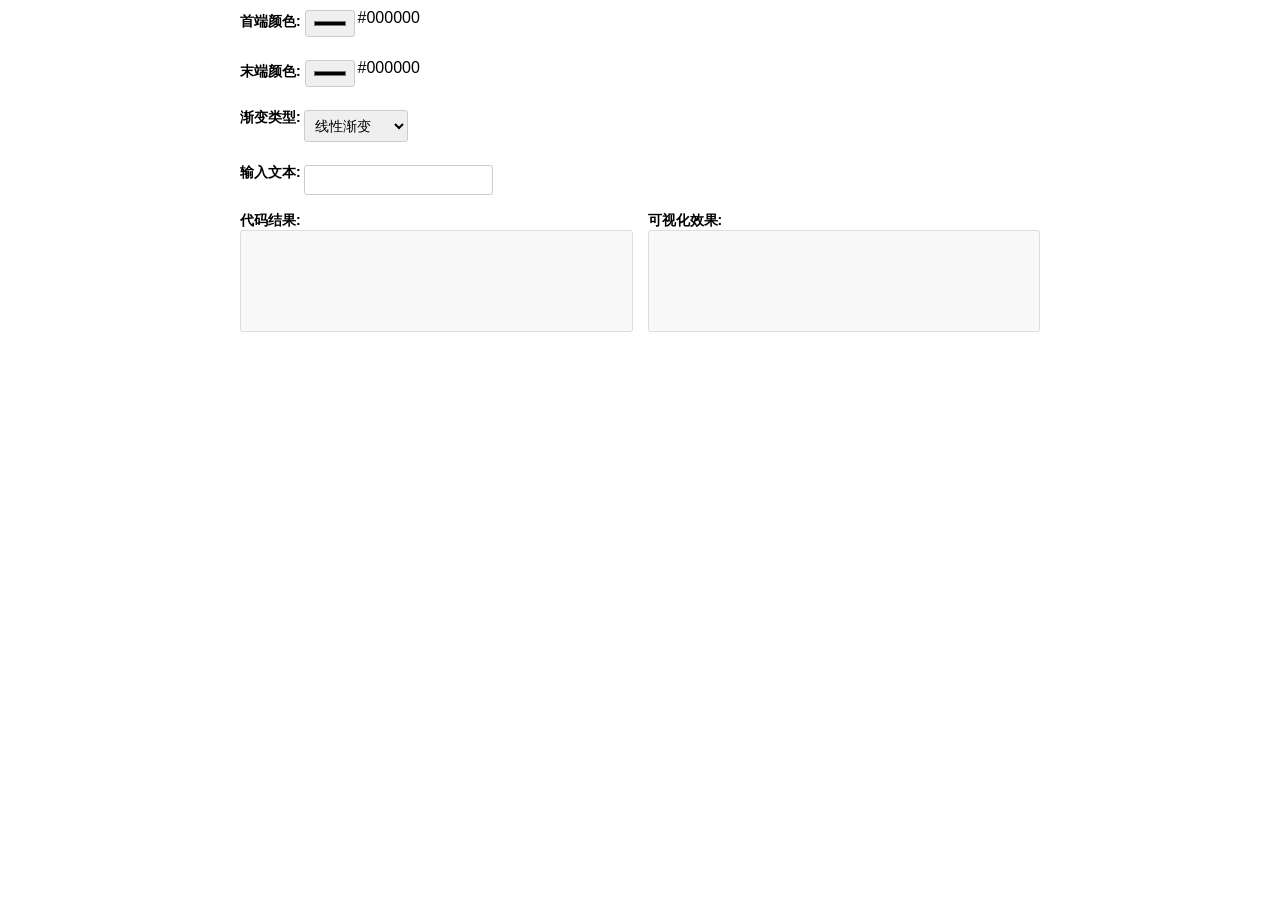
<file: static/getcolor.html>
<!DOCTYPE html>
<html lang="zh-CN">

<head>
    <meta charset="UTF-8">
    <meta name="viewport" content="width=device-width, initial-scale=1.0">
    <style>
        body {
            font-family: Arial, sans-serif;
            max-width: 800px;
            margin: 0 auto;
            padding: 10px;
            line-height: 1;
        }

        .container {
            display: flex;
            flex-direction: column;
            gap: 10px;
        }

        .input-panel,
        .output-panel {
            display: flex;
            gap: 15px;
        }

        .input-panel {
            flex-direction: column;
        }

        .output-panel {
            flex-direction: row;
            flex-wrap: wrap;
        }

        .input-group {
            display: flex;
            gap: 3px;
            margin-bottom: 8px;
        }

        label {
            font-weight: bold;
            font-size: 14px;
        }

        input,
        select {
            padding: 6px;
            border: 1px solid #ccc;
            border-radius: 3px;
            font-size: 14px;
        }

        button {
            padding: 8px 12px;
            background-color: #4CAF50;
            color: white;
            border: none;
            border-radius: 3px;
            cursor: pointer;
            font-size: 14px;
        }

        button:hover {
            background-color: #45a049;
        }

        #result {
            flex: 1;
            min-width: 0;
            padding: 10px;
            border: 1px solid #ddd;
            border-radius: 3px;
            background-color: #f9f9f9;
            white-space: pre-wrap;
            word-wrap: break-word;
            min-height: 80px;
            font-size: 13px;
            overflow-wrap: break-word;
        }

        #visualization {
            flex: 1;
            min-width: 0;
            padding: 10px;
            border: 1px solid #ddd;
            border-radius: 3px;
            background-color: #f9f9f9;
            min-height: 80px;
            font-size: 20px;
            line-height: 1.3;
            overflow-x: auto;
            overflow-wrap: break-word;
        }

        .color-preview {
            display: inline-block;
            width: 16px;
            height: 16px;
            border: 1px solid #000;
            vertical-align: middle;
            margin-left: 8px;
        }

        .panel-title {
            font-weight: bold;
            margin-bottom: 3px;
            font-size: 14px;
        }

        .output-section {
            flex: 1 1 300px;
            min-width: 0;
        }

        h1 {
            font-size: 22px;
            margin-bottom: 10px;
        }
    </style>
</head>

<body>
    <div class="container">

        <div class="input-panel">
            <div class="input-group">
                <label for="endColor">首端颜色: <input type="color" id="endColor" value="#000000">
                </label>
                
                <span id="endColorHex">#000000</span>
            </div>

            <div class="input-group">
                <label for="startColor">末端颜色: <input type="color" id="startColor" value="#000000"></label>
                <span id="startColorHex">#000000</span>
            </div>

            <div class="input-group">
                <label for="gradientType">渐变类型:</label>
                <select id="gradientType">
                    <option value="1">线性渐变</option>
                    <option value="2">平方渐变</option>
                    <option value="3">开方渐变</option>
                    <option value="4">指数渐变</option>
                    <option value="6">三角渐变</option>
                    <option value="7">反三角渐变</option>
                    <option value="8">随机渐变</option>
                </select>
            </div>

            <div class="input-group">
                <label for="inputText">输入文本:</label>
                <input type="text" id="inputText" value="">
            </div>
        </div>

        <div class="output-panel">
            <div class="output-section">
                <div class="panel-title">代码结果:</div>
                <div id="result"></div>
            </div>
            <div class="output-section">
                <div class="panel-title">可视化效果:</div>
                <div id="visualization"></div>
            </div>
        </div>
    </div>

    <script>
        // 更新颜色预览
        function updateColorPreview() {
            const startColor = document.getElementById('startColor').value;
            const endColor = document.getElementById('endColor').value;

            document.getElementById('startColorHex').textContent = startColor.toUpperCase();

            document.getElementById('endColorHex').textContent = endColor.toUpperCase();
        }

        // 监听所有输入变化
        function setupEventListeners() {
            const inputs = ['startColor', 'endColor', 'gradientType', 'inputText'];

            inputs.forEach(id => {
                document.getElementById(id).addEventListener('input', function () {
                    updateColorPreview();
                    generateOutput();
                });
            });
        }

        function hexToRgb(hex) {
            // 去除#号
            hex = hex.replace('#', '');

            // 处理3位简写形式
            if (hex.length === 3) {
                hex = hex[0] + hex[0] + hex[1] + hex[1] + hex[2] + hex[2];
            }

            const r = parseInt(hex.substring(0, 2), 16);
            const g = parseInt(hex.substring(2, 4), 16);
            const b = parseInt(hex.substring(4, 6), 16);

            return { r, g, b };
        }

        function rgbToHex(r, g, b) {
            return '#' +
                (r.toString(16).padStart(2, '0')) +
                (g.toString(16).padStart(2, '0')) +
                (b.toString(16).padStart(2, '0'));
        }

        function applyGradient(a, b, j, gradientType) {
            let r;

            switch (gradientType) {
                case '1': // 线性渐变
                    return {
                        r: a.r * j + b.r * (1 - j),
                        g: a.g * j + b.g * (1 - j),
                        b: a.b * j + b.b * (1 - j)
                    };
                case '2': // 平方渐变
                    return {
                        r: a.r * j ** 2 + b.r * (1 - j ** 2),
                        g: a.g * j ** 2 + b.g * (1 - j ** 2),
                        b: a.b * j ** 2 + b.b * (1 - j ** 2)
                    };
                case '3': // 开方渐变
                    return {
                        r: a.r * j ** 0.5 + b.r * (1 - j ** 0.5),
                        g: a.g * j ** 0.5 + b.g * (1 - j ** 0.5),
                        b: a.b * j ** 0.5 + b.b * (1 - j ** 0.5)
                    };
                case '4': // 指数渐变
                    return {
                        r: a.r * (2 ** j - 1) + b.r * (2 - 2 ** j),
                        g: a.g * (2 ** j - 1) + b.g * (2 - 2 ** j),
                        b: a.b * (2 ** j - 1) + b.b * (2 - 2 ** j)
                    };
                case '6': // 三角渐变
                    return {
                        r: a.r * Math.sin(Math.PI * j / 2) + b.r * (1 - Math.sin(Math.PI * j / 2)),
                        g: a.g * Math.sin(Math.PI * j / 2) + b.g * (1 - Math.sin(Math.PI * j / 2)),
                        b: a.b * Math.sin(Math.PI * j / 2) + b.b * (1 - Math.sin(Math.PI * j / 2))
                    };
                case '7': // 反三角渐变
                    return {
                        r: a.r * Math.cos(Math.PI * j / 2) + b.r * (1 - Math.cos(Math.PI * j / 2)),
                        g: a.g * Math.cos(Math.PI * j / 2) + b.g * (1 - Math.cos(Math.PI * j / 2)),
                        b: a.b * Math.cos(Math.PI * j / 2) + b.b * (1 - Math.cos(Math.PI * j / 2))
                    };
                case '8': // 随机渐变
                    r = Math.random();
                    return {
                        r: a.r * r + b.r * (1 - r),
                        g: a.g * r + b.g * (1 - r),
                        b: a.b * r + b.b * (1 - r)
                    };
                default:
                    return a;
            }
        }

        function generateOutput() {
            const startColor = document.getElementById('startColor').value;
            const endColor = document.getElementById('endColor').value;
            const gradientType = document.getElementById('gradientType').value;
            const inputText = document.getElementById('inputText').value;

            if (!inputText || inputText.length === 0) {
                document.getElementById('result').textContent = '';
                document.getElementById('visualization').innerHTML = '';
                return;
            }

            const startRgb = hexToRgb(startColor);
            const endRgb = hexToRgb(endColor);

            let result = '';
            let visualizationHtml = '';

            for (let i = 0; i < inputText.length; i++) {
                const j = i / (inputText.length - 1);
                const color = applyGradient(startRgb, endRgb, j, gradientType);

                // 确保颜色值在0-255范围内
                const r = Math.round(Math.max(0, Math.min(255, color.r)));
                const g = Math.round(Math.max(0, Math.min(255, color.g)));
                const b = Math.round(Math.max(0, Math.min(255, color.b)));

                const hexColor = rgbToHex(r, g, b).replace('#', '');
                result += `&#${hexColor}${inputText[i]}`;

                // 为可视化窗口创建带颜色的字符
                visualizationHtml += `<span style="color: #${hexColor};">${inputText[i]}</span>`;
            }

            document.getElementById('result').textContent = result;
            document.getElementById('visualization').innerHTML = visualizationHtml;
        }

        // 初始化
        updateColorPreview();
        setupEventListeners();
    </script>
</body>

</html>
</file>
